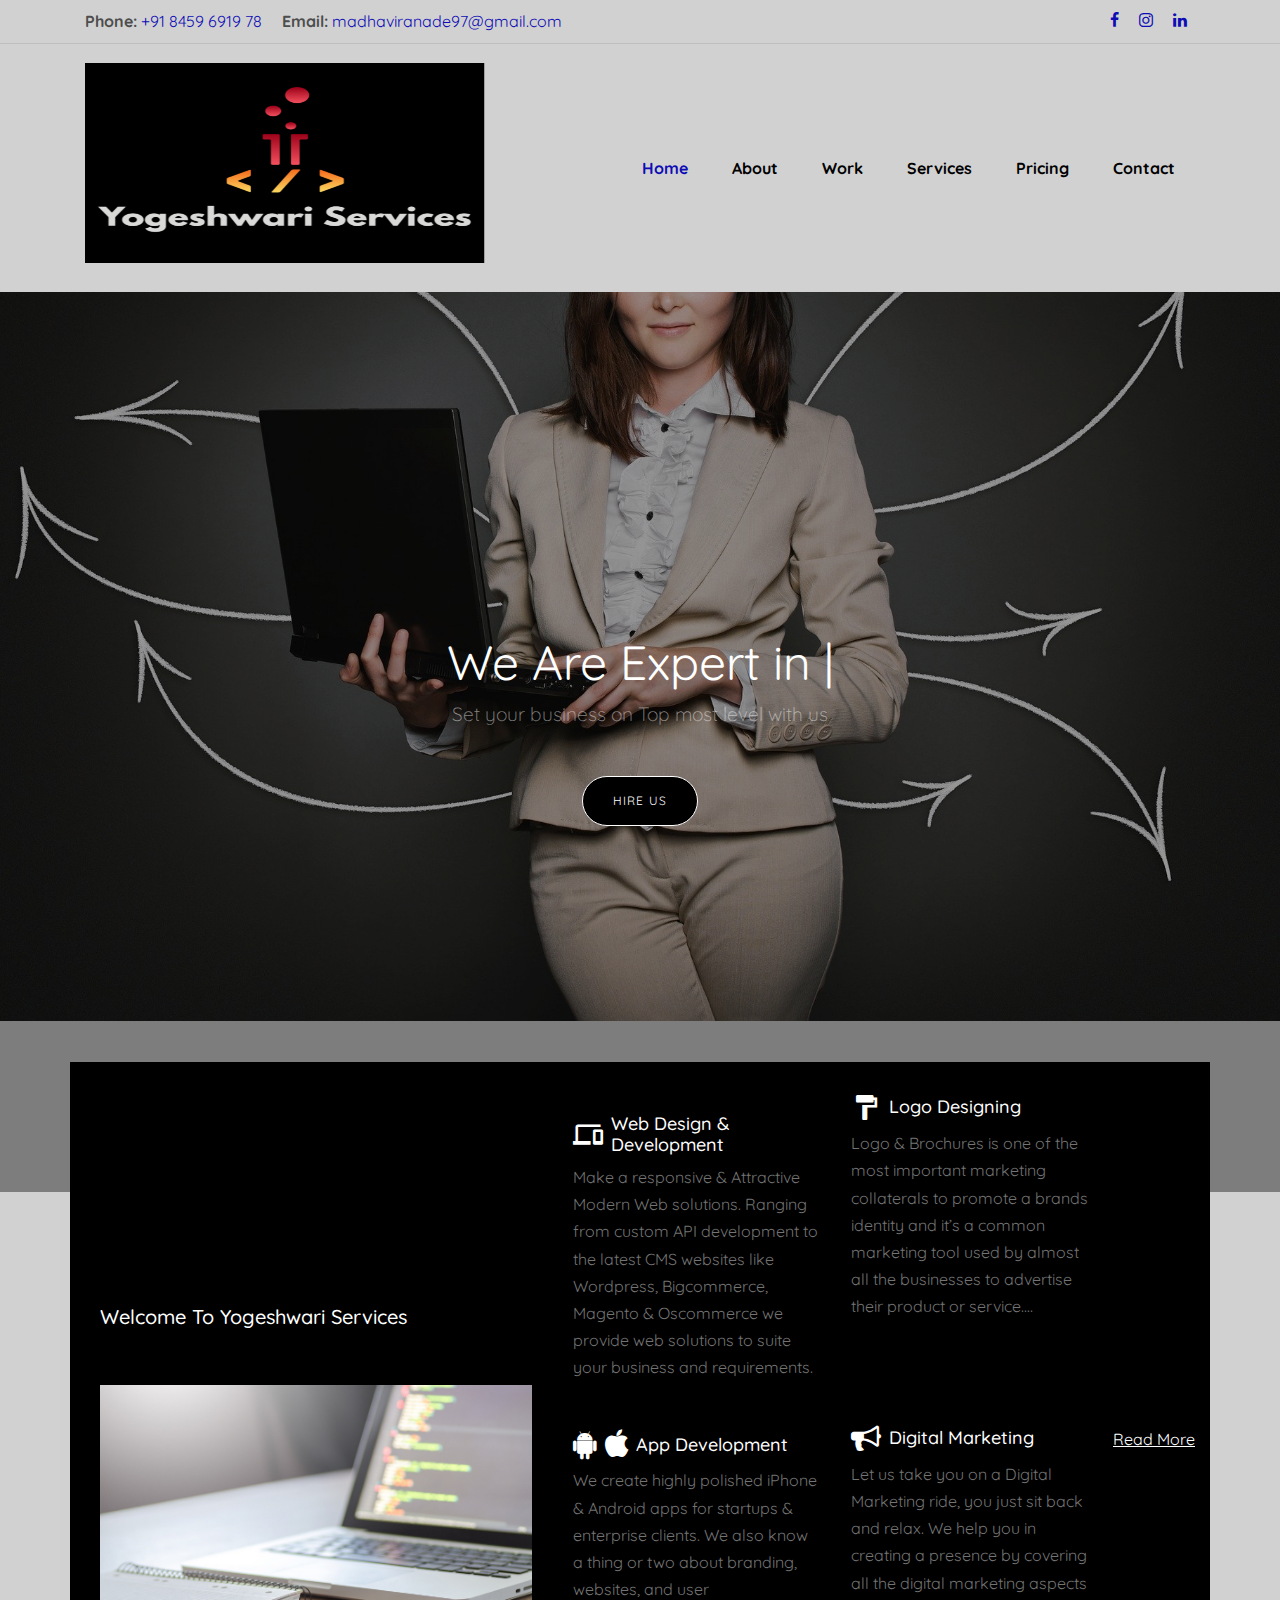
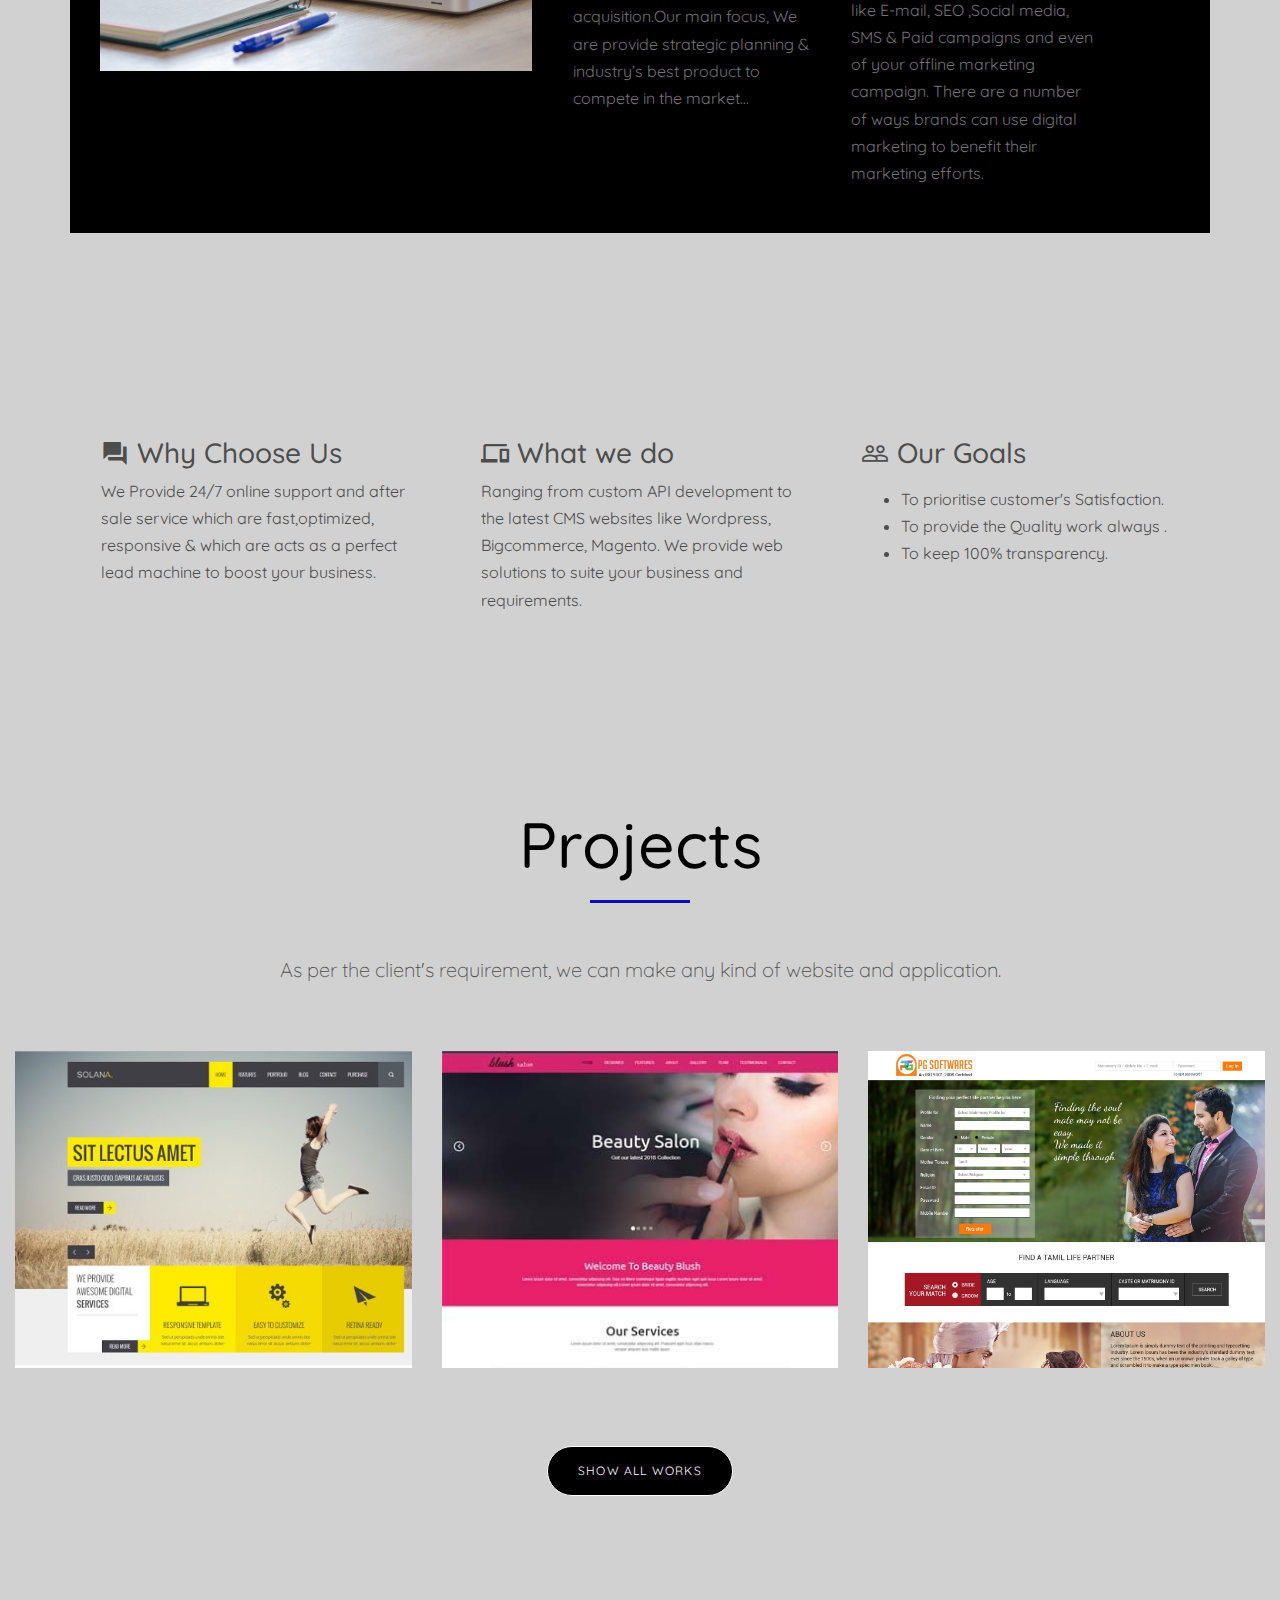
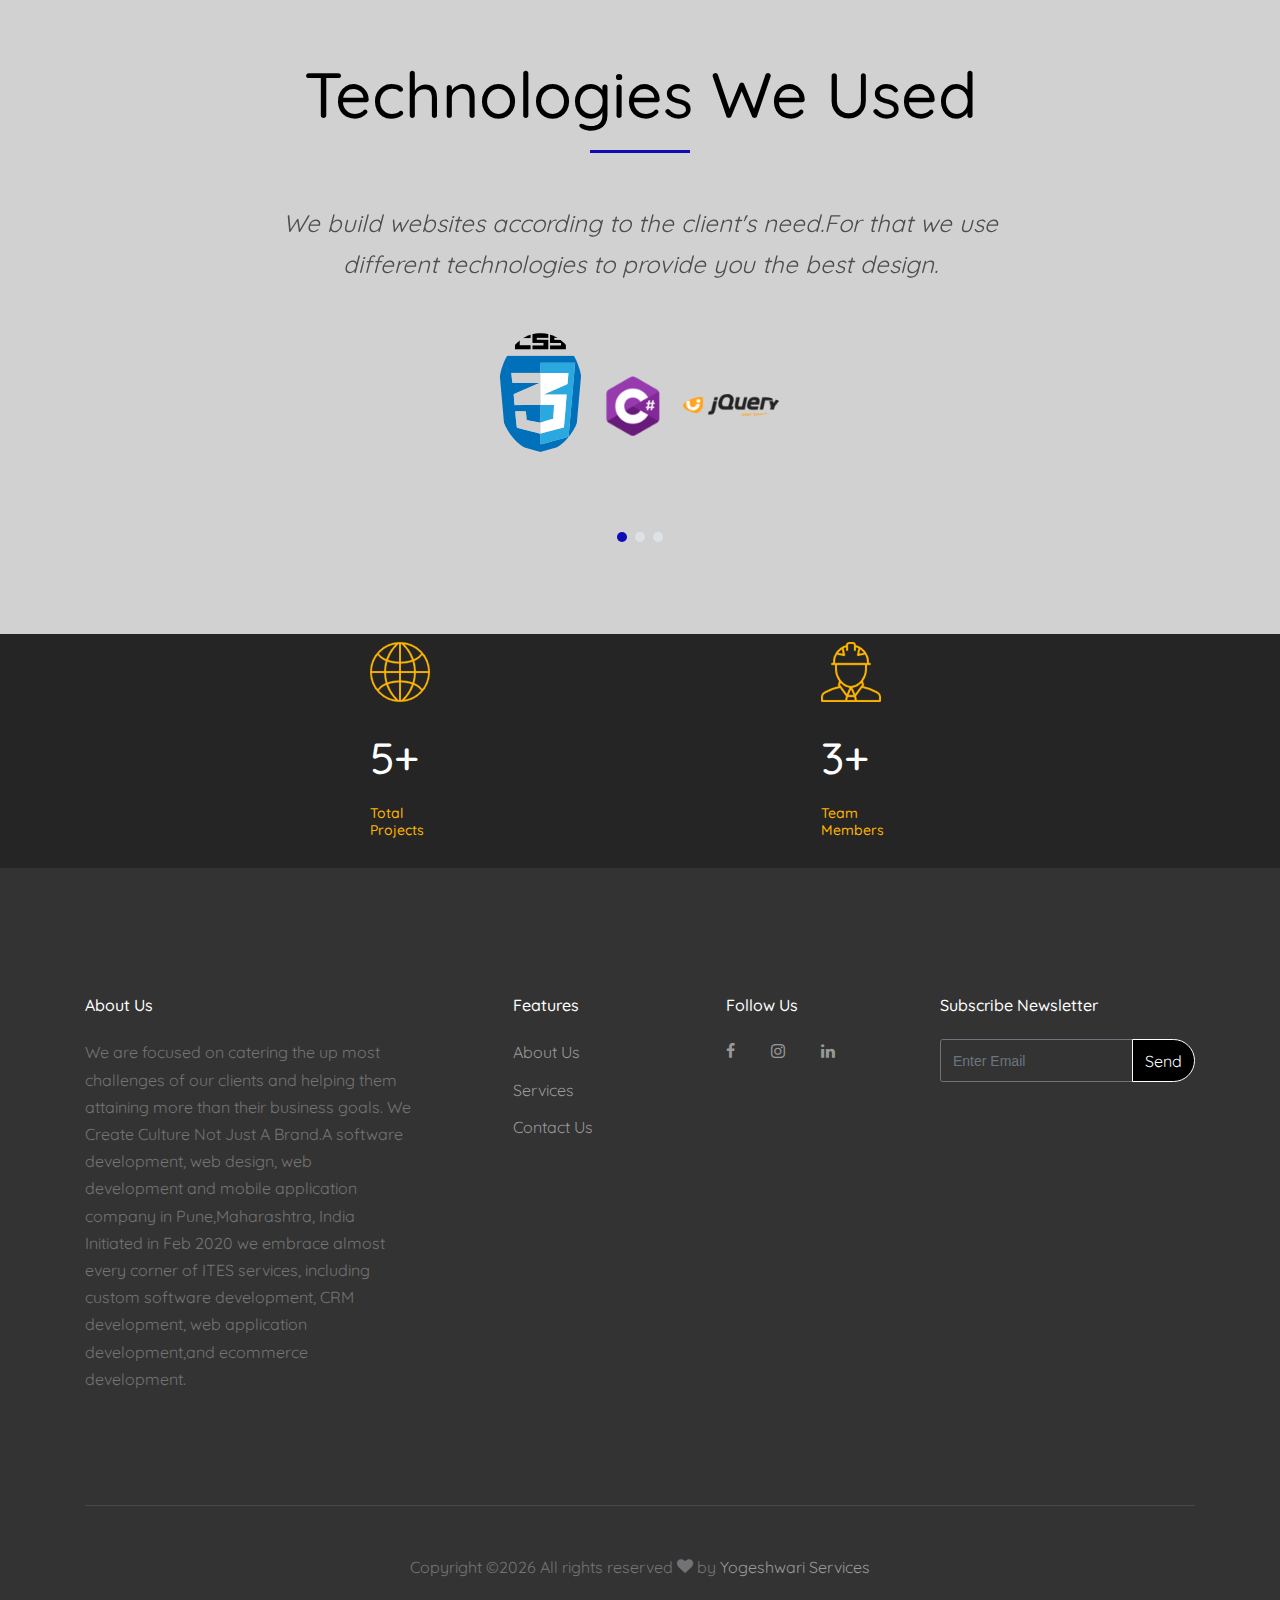
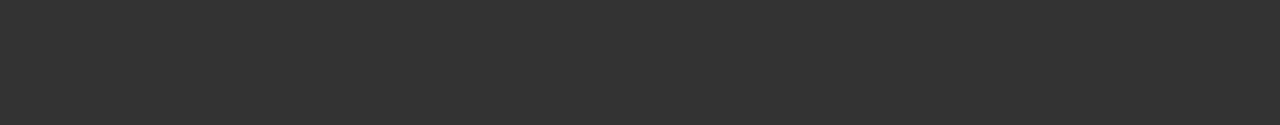
<file: index.html>
<!DOCTYPE html>
<html lang="en">
  <head>
    <title>Yogeshwari Services</title>
    <meta charset="utf-8">
    <meta name="viewport" content="width=device-width, initial-scale=1, shrink-to-fit=no">
    <link rel="icon" type="image/x-icon" href="my_logo.png">
    <link href="https://fonts.googleapis.com/css?family=Quicksand:300,400,500,700,900" rel="stylesheet">
    <link rel="stylesheet" href="fonts/icomoon/style.css">

    <link rel="stylesheet" href="css/bootstrap.min.css">
    <link rel="stylesheet" href="css/magnific-popup.css">
    <link rel="stylesheet" href="css/jquery-ui.css">
    <link rel="stylesheet" href="css/owl.carousel.min.css">
    <link rel="stylesheet" href="css/owl.theme.default.min.css">

    <link rel="stylesheet" href="css/bootstrap-datepicker.css">

    <link rel="stylesheet" href="fonts/flaticon/font/flaticon.css">

    <link rel="stylesheet" href="css/aos.css">

    <link rel="stylesheet" href="css/style.css">
    
  </head>
  <body>
  
  <div class="site-wrap">

    <div class="site-mobile-menu">
      <div class="site-mobile-menu-header">
        <div class="site-mobile-menu-close mt-3">
          <span class="icon-close2 js-menu-toggle"></span>
        </div>
      </div>
      <div class="site-mobile-menu-body"></div>
    </div>
   
    <div class="border-bottom top-bar py-2">
      <div class="container">
        <div class="row">
          <div class="col-md-6">
            <p class="mb-0">
              <span class="mr-3"><strong>Phone:</strong> <a href="tel://#">+91 8459 6919 78</a></span>
              <span><strong>Email:</strong> <a href="#">madhaviranade97@gmail.com</a></span>
            </p>
          </div>
          <div class="col-md-6">
            <ul class="social-media">
              <li><a href="https://www.facebook.com/madhavi.ranade.77" class="p-2"><span class="icon-facebook"></span></a></li>
              
              <li><a href="https://www.instagram.com/ranade_madhavi/" class="p-2"><span class="icon-instagram"></span></a></li>
              <li><a href="https://www.linkedin.com/in/madhavi-ranade-21b29618b/" class="p-2"><span class="icon-linkedin"></span></a></li>
            </ul>
          </div>
        </div>
      </div> 
    </div>
    <header class="site-navbar py-4 bg-white" role="banner">

      <div class="container">
        <div class="row align-items-center">
          
          <div class="col-11 col-xl-2">
            
            <h1 class="mb-0 site-logo"><a href="index.html" class="text-black h2 mb-0">
              <img src ="my_logo.png" height=200px width=400px></a></h1>
          </div>
          <div class="col-12 col-md-10 d-none d-xl-block">
            <nav class="site-navigation position-relative text-right" role="navigation">

              <ul class="site-menu js-clone-nav mr-auto d-none d-lg-block">
                
                  <li class="active"><a href="index.html"><b>Home</b></a></li>
                <li><a href="about.html"><b>About</b></a></li>

                <li><a href="work.html"><b>Work</b></a></li>
            
                 <li><a href="services.html"><b>Services</b></a></li> 
                  
              
              
                <li><a href="price.html"><b>Pricing</b></a></li>
                <li><a href="contact.html"><b>Contact</b></a></li>
                
                
              </ul>
            </nav>
          </div>


          <div class="d-inline-block d-xl-none ml-md-0 mr-auto py-3" style="position: relative; top: 3px;"><a href="#" class="site-menu-toggle js-menu-toggle text-black"><span class="icon-menu h3"></span></a></div>

          </div>

        </div>
      </div>
      
    </header>

  

    <div class="site-blocks-cover overlay" style="background-image: url(images/analytics-2697949_1920.jpg);" data-aos="fade" data-stellar-background-ratio="0.5">
      <div class="container">
        <div class="row align-items-center justify-content-center text-center">

          <div class="col-md-12" data-aos="fade-up" data-aos-delay="400">
                        
            <div class="row justify-content-center mb-4">
              <div class="col-md-8 text-center">
                <h1>We Are Expert in <span class="typed-words"></span></h1>
                <p class="lead mb-5">Set your business on Top most level with us</p>
                <div><a href="contact.html" class="btn btn-primary btn-md">Hire Us</a></div>
              </div>
            </div>

          </div>
        </div>
      </div>
    </div>  


    <section class="section ft-feature-1">
      <div class="container">
        <div class="row align-items-stretch">
          <div class="col-12 bg-black w-100 ft-feature-1-content">
            <div class="row align-items-center">
              <div class="col-lg-5">
                <div class="h-100">
                  <div class="mb-5 d-flex align-items-center">
                  
                    <h2>Welcome To Yogeshwari Services </h2>
                  </div>
                  <img src="images/business-2717066_1920.jpg" alt="Image" class="img-feature img-fluid">
                </div>
              </div>
              <div class="col-lg-3 ml-auto">
                <div class="mb-5">
                  <h3 class="d-flex align-items-center"><span class="icon icon-phonelink mr-2"></span><span>Web Design & Development</span></h3>
                  <p>Make a responsive & Attractive Modern Web solutions. Ranging from custom API development to the latest CMS websites like Wordpress, Bigcommerce, Magento & Oscommerce 
                    we provide web solutions to suite your business and requirements.</p>
                  
                </div>

                <div>
                  <h3 class="d-flex align-items-center"><span class="icon icon-android mr-2"></span>
                    <span class="icon icon-apple mr-2"></span><span>App Development</span></h3>
                  <p>We create highly polished iPhone & Android apps for startups & enterprise clients. We also know a thing or two about branding, websites, and user acquisition.Our main focus, 
                    We are provide strategic planning & industry’s best product to compete in the market...</p>
                 
                </div>
<br><br>
              </div>
              <div class="col-lg-3">
                <div class="mb-5">
                  <h3 class="d-flex align-items-center"><span class="icon icon-format_paint mr-2"></span><span>Logo Designing</span></h3>
                  <p>Logo & Brochures is one of the most important marketing collaterals to promote a brands identity and it’s a common marketing tool used by almost all the businesses 
                    to advertise their product or service.…</p>
                  
                </div>
<br><br>
                <div>
                  <h3 class="d-flex align-items-center"><span class="icon icon-bullhorn mr-2"></span><span>Digital Marketing</span></h3>
                  <p>Let us take you on a Digital Marketing ride, you just sit back and relax. We help you in creating a presence by covering all the digital marketing aspects like E-mail, SEO ,Social media, SMS & Paid campaigns and even of your offline marketing campaign. There are a 
                    number of ways brands can use digital marketing to benefit their marketing efforts.</p>
                  
                </div>
               
              </div>
              <p><a href="services.html">Read More</a></p>

            </div>
          </div>
        </div>
      </div>
      
    </section>


    <section class="site-section">
      <div class="container">
        <div class="row">
          <div class="col-md-6 col-lg-4">
            <div class="p-3 box-with-humber">
              <div class="number-behind"></div>
              <br>
              <h3 class="d-flex align-items-center"><span class="icon icon-question_answer mr-2"></span>
                <span>Why Choose Us</span></h3>

              <p>We Provide 24/7 online support and after sale service which are fast,optimized, responsive & 
                which are acts as a perfect lead machine to boost your business.
              </p>
            </div>
          </div>

          <div class="col-md-6 col-lg-4">
            <div class="p-3 box-with-humber">
              <div class="number-behind"></div>
              <br>
              <h3 class="d-flex align-items-center"><span class="icon icon-phonelink mr-2"></span>
                <span>What we do</span></h3>
              
              <p>
                Ranging from custom API development to the latest CMS websites like Wordpress, Bigcommerce,
                Magento. We provide web solutions to suite your business and requirements.
              </p>
            </div>
          </div>

          <div class="col-md-6 col-lg-4">
            <div class="p-3 box-with-humber">
              <div class="number-behind">   </div>
              <br>
              <h3 class="d-flex align-items-center"><span class="icon icon-people_outline mr-2"></span>
                <span>Our Goals</span></h3>
              
              
              <p>
                <ul>
                  <li>To prioritise customer's Satisfaction.</li>
                  <li>To provide the Quality work always .</li>
                  <li>To keep 100% transparency.</li>
                </ul>
              </p>
            </div>
          </div>
        </div>
      </div>
    </section>

    <section class="site-section">
      <div class="container">
        <div class="row mb-5 justify-content-center">
          <div class="col-md-8 text-center">
            <h2 class="text-black h1 site-section-heading text-center">Projects</h2>
            <p class="lead">As per the client's requirement, we can make any kind of website and application.</p>
          </div>
        </div>
      </div>
      <div class="container-fluid">
        <div class="row">
          <div class="col-md-6 col-lg-4">
            <a href="#" class="media-1">
              <img src="images/1111.jpg" alt="Image" class="img-fluid">
              <div class="media-1-content">
                <h2>Portfolio </h2>
               
              </div>
            </a>
          </div>
          <div class="col-md-6 col-lg-4">
            <a href="#" class="media-1">
              <img src="images/3333.jpg" alt="Image" class="img-fluid">
              <div class="media-1-content">
                <h2>Beuty Salon</h2>
               
              </div>
            </a>
          </div>
          <div class="col-md-6 col-lg-4">
            <a href="#" class="media-1">
              <img src="images/1010.jpg" alt="Image" class="img-fluid">
              <div class="media-1-content">
                <h2>Matrimonial Website</h2>
               
              </div>
            </a>
          </div>

          <div class="col-12 text-center mt-5">
            <a href="work.html" class="btn btn-primary btn-md">Show All Works</a>
          </div>

          
        </div>
      </div>
    </section>


    <section class="site-section testimonial-wrap">
      <div class="container">
        <div class="row justify-content-center">
          <div class="col-md-8 text-center">
            <h2 class="text-black h1 site-section-heading text-center">Technologies We Used</h2>
          </div>
        </div>
      </div>
      <div class="slide-one-item home-slider owl-carousel">
          <div>
            <div class="testimonial">
              
              <blockquote class="mb-5">
                <p>We build websites according to the client's need.For that we use different technologies to provide you the best design.</p>
              </blockquote>

              <figure class="mb-4 d-flex align-items-center justify-content-center">
                <div><img src="images/L1.png" alt="Image" class="w-80 img-fluid mb-3"><br></div>
                
                <div><img src="images/L2.png" alt="Image" class="w-80 img-fluid mb-3"></div>
                <div><img src="images/L3.png" alt="Image" class="w-80 img-fluid mb-3"></div>
              </figure>
            </div>
          </div>
          <div>
            <div class="testimonial">

              <blockquote class="mb-5">
                <p>We build websites according to the client's need.For that we use different technologies to provide you the best design.</p>
              </blockquote>
              <figure class="mb-4 d-flex align-items-center justify-content-center">
                <div><img src="images/L5.jpg" alt="Image" class="w-75 img-fluid mb-2"></div>
                <div><img src="images/L6.jpg" alt="Image" class="w-75 img-fluid mb-2"></div>
                <div><img src="images/L7.jpg" alt="Image" class="w-75 img-fluid mb-2"></div>
              </figure>
              
            </div>
          </div>

          <div>
            <div class="testimonial">

              <blockquote class="mb-5">
                <p>We build websites according to the client's need.For that we use different technologies to provide you the best design.</p>
              </blockquote>
              <figure class="mb-4 d-flex align-items-center justify-content-center">
                <div><img src="images/L8.jpg" alt="Image" class="w-75 img-fluid mb-2"></div>
                <div><img src="images/L11.jpg" alt="Image" class="w-50 img-fluid mb-2"></div>
                <div><img src="images/L10.jpg" alt="Image" class="w-75 img-fluid mb-2"></div>
              </figure>

              
            </div>
          </div>

          

        </div>
    </section>

    <section id="facts" class="facts-area dark-bg">
			<div class="container">
				<div class="row" >
					<div class="facts-wrapper">
						<div class="col-sm-3 ts-facts">
							<div class="ts-facts-img">
								<img src="fact4.png" alt="" />
							</div>
							<div class="ts-facts-content">
								<h2 class="ts-facts-num"><span class="counterUp" data-count="1789">5+</span></h2>
								<h3 class="ts-facts-title">Total Projects</h3>
              </div>
            </div>
            </div><!-- Col end -->
            <div class="col-sm-3 ts-facts">
							<div class="ts-facts-img">
								<img src="fact2.png" alt="" />
							</div>
							<div class="ts-facts-content">
								<h2 class="ts-facts-num"><span class="counterUp" data-count="1789">3+</span></h2>
								<h3 class="ts-facts-title">Team Members</h3>
              </div>
            </div>
            </div><!-- Col end -->
           
					
						

					</div> <!-- Facts end -->
				</div>
				<!--/ Content row end -->
			</div>
			<!--/ Container end -->
		</section><!-- Facts end -->
   
    
    <footer class="site-footer">
      <div class="container">
        <div class="row">
          <div class="col-md-9">
            <div class="row">
              <div class="col-md-5">
                <h2 class="footer-heading mb-4">About Us</h2>
                <p>We are focused on catering the up most challenges of our clients and helping them attaining more than their business goals.
                  We Create Culture Not Just A Brand.A software development, web design, web development and mobile application company in Pune,Maharashtra, India Initiated in Feb 2020
                  we embrace almost every corner of ITES services, including custom software development, CRM development, web application development,and ecommerce development. 
                </p>
              </div>
              <div class="col-md-3 ml-auto">
                <h2 class="footer-heading mb-4">Features</h2>
                <ul class="list-unstyled">
                  <li><a href="#">About Us</a></li>
                  <li><a href="#">Services</a></li>
                  <li><a href="#">Contact Us</a></li>
                </ul>
              </div>
              <div class="col-md-3">
                <h2 class="footer-heading mb-4">Follow Us</h2>
                <a href="https://www.facebook.com/madhavi.ranade.77" class="pl-0 pr-3"><span class="icon-facebook"></span></a>
              
                <a href="https://www.instagram.com/ranade_madhavi/" class="pl-3 pr-3"><span class="icon-instagram"></span></a>
                <a href="https://www.linkedin.com/in/madhavi-ranade-21b29618b/" class="pl-3 pr-3"><span class="icon-linkedin"></span></a>
              </div>
            </div>
          </div>
          <div class="col-md-3">
            <h2 class="footer-heading mb-4">Subscribe Newsletter</h2>
            <form action="#" method="post">
              <div class="input-group mb-3">
                <input type="text" class="form-control border-secondary text-white bg-transparent" placeholder="Enter Email" aria-label="Enter Email" aria-describedby="button-addon2">
                <div class="input-group-append">
                  <button class="btn btn-primary text-white" type="button" id="button-addon2">Send</button>
                </div>
              </div>
            </form>
          </div>
        </div>
        <div class="row pt-5 mt-5 text-center">
          <div class="col-md-12">
            <div class="border-top pt-5">
            <p>
            <!-- Link back to Colorlib can't be removed. Template is licensed under CC BY 3.0. -->
            Copyright &copy;<script>document.write(new Date().getFullYear());</script> All rights reserved  <i class="icon-heart" aria-hidden="true"></i> by <a href="https://colorlib.com" target="_blank" >Yogeshwari Services</a>
            <!-- Link back to Colorlib can't be removed. Template is licensed under CC BY 3.0. -->
            </p>
            </div>
          </div>
          
        </div>
      </div>
    </footer>
  </div>

  <script src="js/jquery-3.3.1.min.js"></script>
  <script src="js/jquery-migrate-3.0.1.min.js"></script>
  <script src="js/jquery-ui.js"></script>
  <script src="js/popper.min.js"></script>
  <script src="js/bootstrap.min.js"></script>
  <script src="js/owl.carousel.min.js"></script>
  <script src="js/jquery.stellar.min.js"></script>
  <script src="js/jquery.countdown.min.js"></script>
  <script src="js/jquery.magnific-popup.min.js"></script>
  <script src="js/bootstrap-datepicker.min.js"></script>
  <script src="js/aos.js"></script>

  <script src="js/typed.js"></script>
            <script>
            var typed = new Typed('.typed-words', {
            strings: ["Web Developement"," Web design"," Mobile Apps"],
            typeSpeed: 80,
            backSpeed: 80,
            backDelay: 4000,
            startDelay: 1000,
            loop: true,
            showCursor: true
            });
            </script>

  <script src="js/main.js"></script>
    
  </body>
</html>
</file>
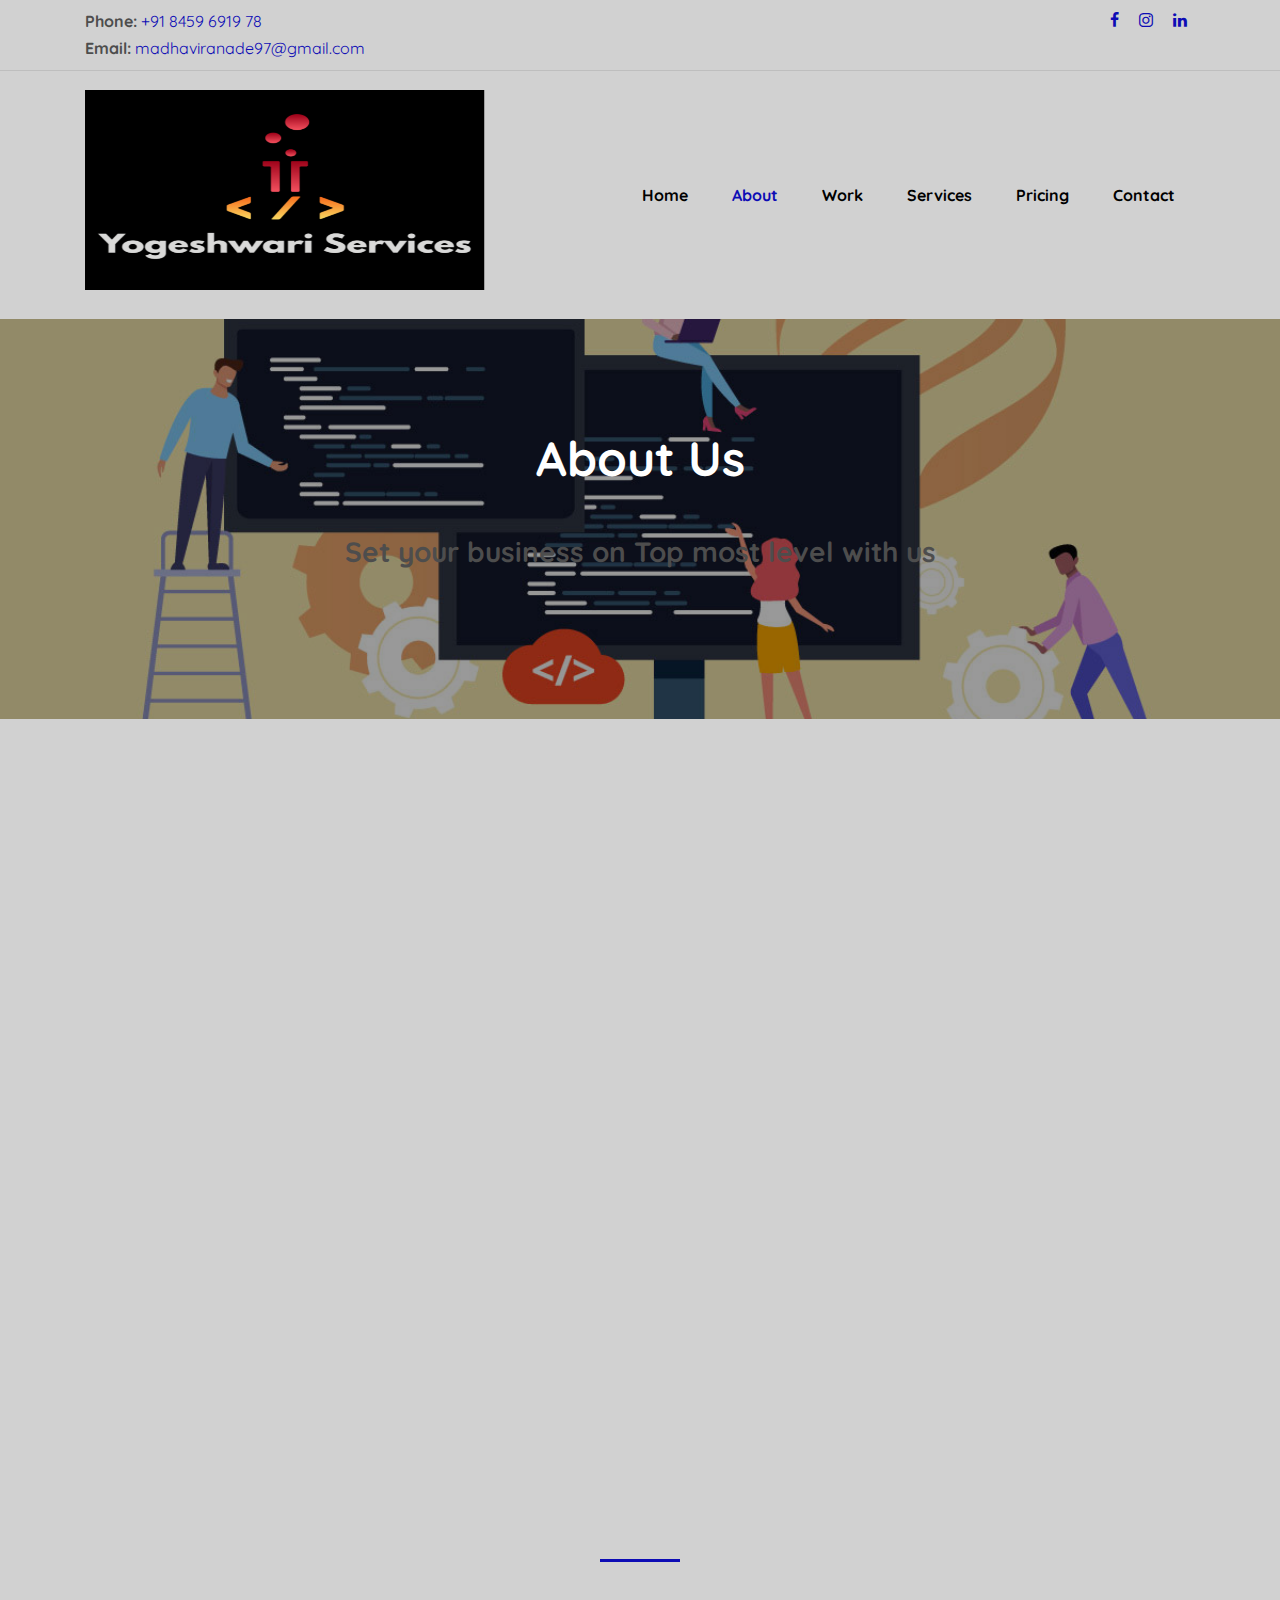
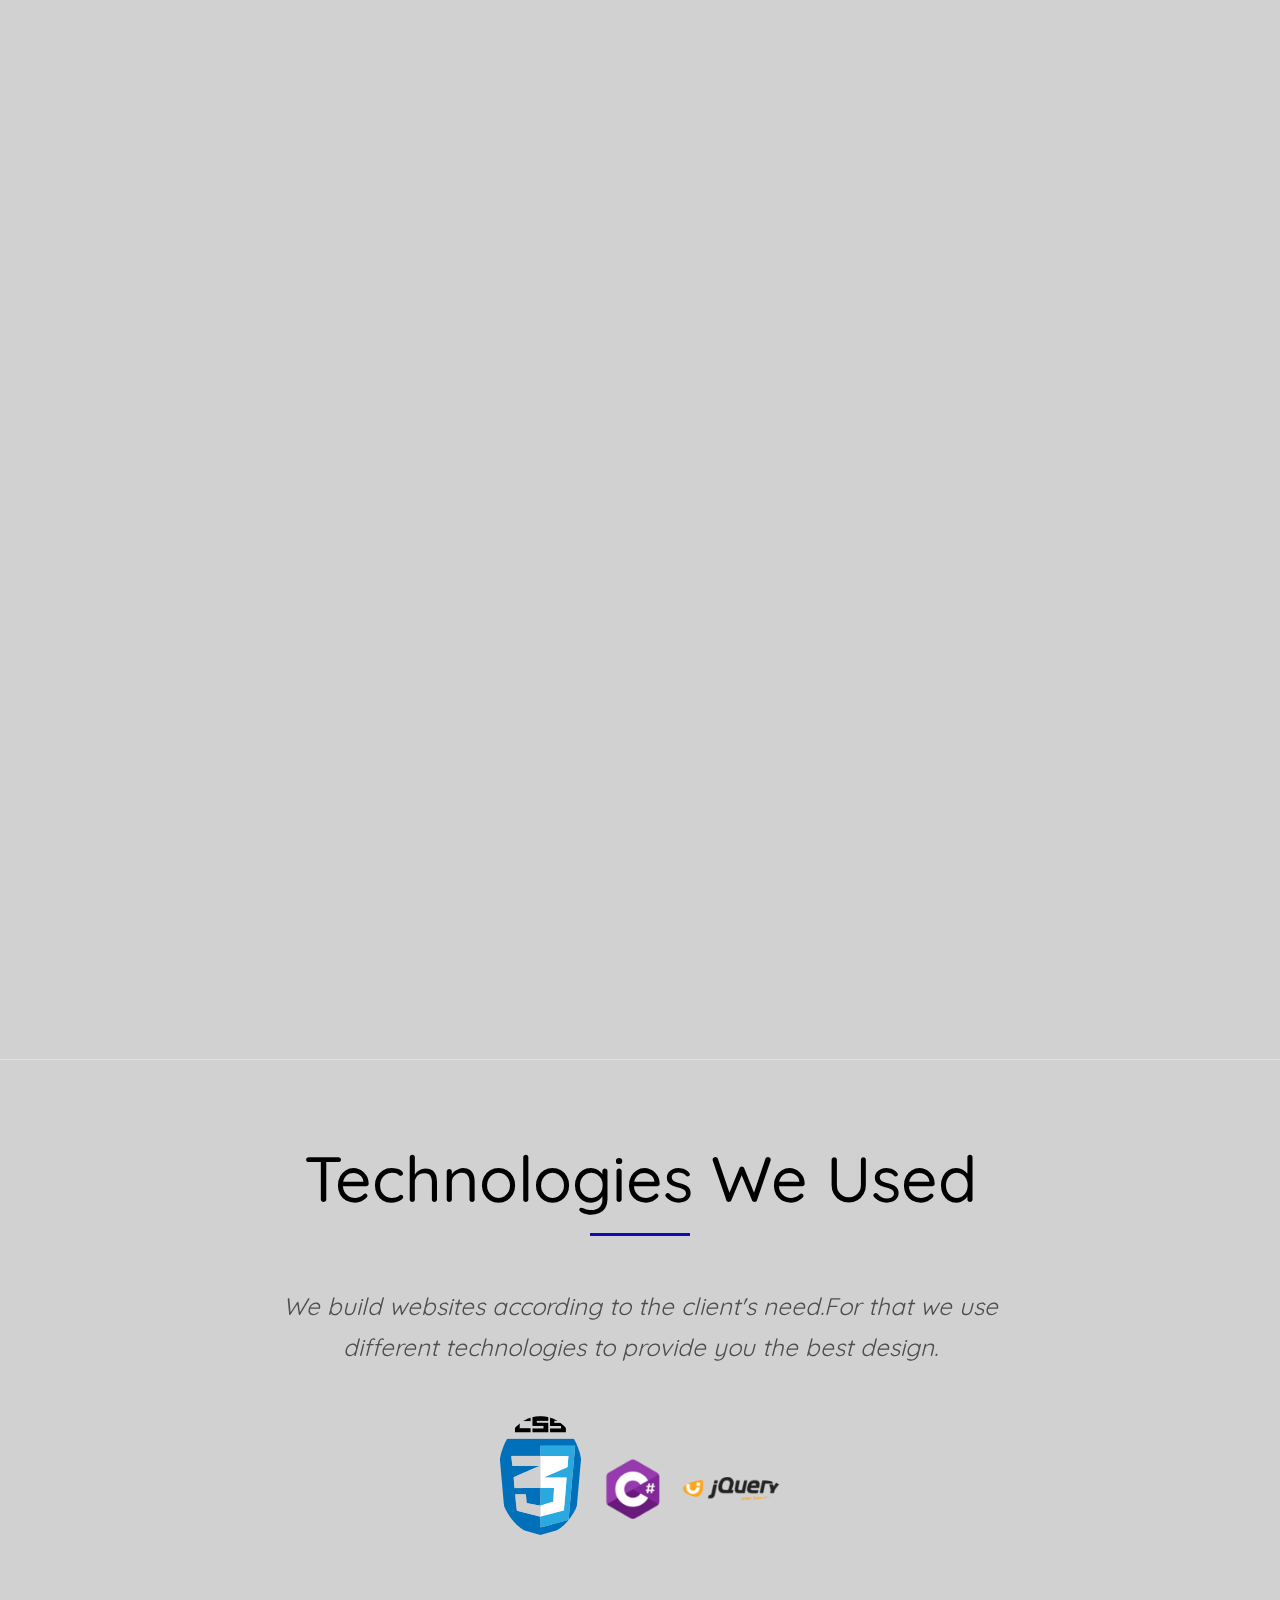
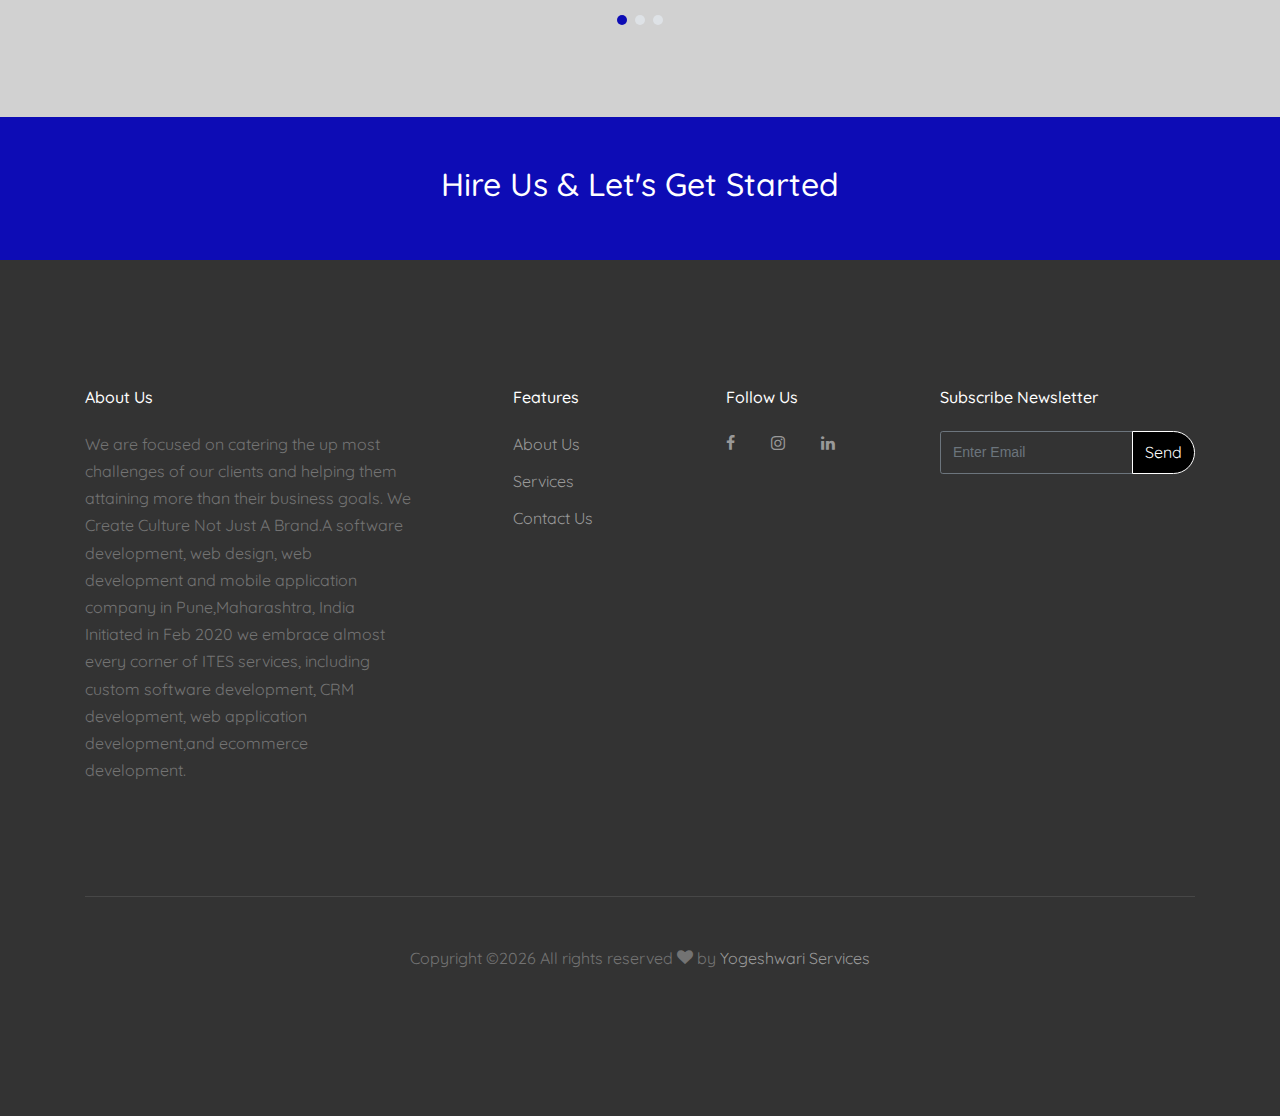
<file: about.html>
<!DOCTYPE html>
<html lang="en">
  <head>
    <title>Yogeshwari Services</title>
    <meta charset="utf-8">
    <meta name="viewport" content="width=device-width, initial-scale=1, shrink-to-fit=no">
    <link rel="icon" type="image/x-icon" href="my_logo.png">

    <link href="https://fonts.googleapis.com/css?family=Quicksand:300,400,500,700,900" rel="stylesheet">
    <link rel="stylesheet" href="fonts/icomoon/style.css">
    
    <link rel="stylesheet" href="css/bootstrap.min.css">
    <link rel="stylesheet" href="css/magnific-popup.css">
    <link rel="stylesheet" href="css/jquery-ui.css">
    <link rel="stylesheet" href="css/owl.carousel.min.css">
    <link rel="stylesheet" href="css/owl.theme.default.min.css">

    <link rel="stylesheet" href="css/bootstrap-datepicker.css">

    <link rel="stylesheet" href="fonts/flaticon/font/flaticon.css">

    <link rel="stylesheet" href="css/aos.css">

    <link rel="stylesheet" href="css/style.css">
    
  </head>
  <body>
  
  <div class="site-wrap">

    <div class="site-mobile-menu">
      <div class="site-mobile-menu-header">
        <div class="site-mobile-menu-close mt-3">
          <span class="icon-close2 js-menu-toggle"></span>
        </div>
      </div>
      <div class="site-mobile-menu-body"></div>
    </div>
   
    <div class="border-bottom top-bar py-2">
      <div class="container">
        <div class="row">
          <div class="col-md-6">
            <p class="mb-0">
              <span class="mr-3"><strong>Phone:</strong> <a href="tel://#">+91 8459 6919 78</a></span>
              <br><span><strong>Email:</strong> <a href="#">madhaviranade97@gmail.com</a></span>
            </p>
          </div>
          <div class="col-md-6">
            <ul class="social-media">
              <li><a href="https://www.facebook.com/madhavi.ranade.77" class="p-2"><span class="icon-facebook"></span></a></li>
              
              <li><a href="https://www.instagram.com/ranade_madhavi/" class="p-2"><span class="icon-instagram"></span></a></li>
              <li><a href="https://www.linkedin.com/in/madhavi-ranade-21b29618b/" class="p-2"><span class="icon-linkedin"></span></a></li>
            </ul>
          </div>
        </div>
      </div> 
    </div>
    <header class="site-navbar py-4 bg-white" role="banner">

      <div class="container">
        <div class="row align-items-center">
          
          <div class="col-11 col-xl-2">
            <h1 class="mb-0 site-logo"><a href="index.html" class="text-black h2 mb-0"><img src ="my_logo.png" height=200px width=400px></a></h1>
          </div>
          <div class="col-12 col-md-10 d-none d-xl-block">
            <nav class="site-navigation position-relative text-right" role="navigation">

              <ul class="site-menu js-clone-nav mr-auto d-none d-lg-block">
                <li ><a href="index.html"><b>Home</b></a></li>
                <li class="active"><a href="about.html"><b>About</b></a></li>

                <li><a href="work.html"><b>Work</b></a></li>
            
                 <li><a href="services.html"><b>Services</b></a></li> 
                  
              
              
                <li><a href="price.html"><b>Pricing</b></a></li>
                <li><a href="contact.html"><b>Contact</b></a></li>
              </ul>
            </nav>
          </div>


          <div class="d-inline-block d-xl-none ml-md-0 mr-auto py-3" style="position: relative; top: 3px;"><a href="#" class="site-menu-toggle js-menu-toggle text-black"><span class="icon-menu h3"></span></a></div>

          </div>

        </div>
      </div>
      
    </header>

  

    <div class="site-blocks-cover inner-page-cover overlay" style="background-image: url(images/456.jpg);" data-aos="fade" data-stellar-background-ratio="0.5">
      <div class="container">
        <div class="row align-items-center justify-content-center text-center">

          <div class="col-md-12" data-aos="fade-up" data-aos-delay="400">
                        
            <div class="row justify-content-center mb-4">
              <div class="col-md-8 text-center">
                <h1 color="black"><b>About Us</b></h1>
                <p class="lead mb-5" ><b><h3>Set your business on Top most level with us</h3></b></p>
              </div>
            </div>

          </div>
        </div>
      </div>
    </div>  


    
    <div class="site-section">
      <div class="container">
        <div class="row mb-5">
          
          <div class="col-md-5 ml-auto mb-5 order-md-2" data-aos="fade">
            <img src="images/hero_1.jpg" alt="Image" class="img-fluid rounded">
          </div>
          <div class="col-md-6 order-md-1" data-aos="fade">

            <div class="row">

              <div class="col-12 mb-4">
                <div class="text-left pb-1 border-primary mb-4">
                  <h2 class="text-primary">Our Specialties</h2>
                </div>
              </div>
              <div class="col-md-12 mb-md-5 mb-0 col-lg-6">
                <div class="unit-4">
                  <div class="unit-4-icon mr-4 mb-3"><span class="text-secondary icon-phonelink"></span></div>
                  <div>
                    <h3>Web Design & Development</h3>
                    <p>Make a responsive & Attractive Modern Web solutions. Ranging from custom API development to the latest CMS websites like Wordpress, Bigcommerce, Magento & Oscommerce 
                      we provide web solutions to suite your business and requirements.</p>
                    
                  </div>
         </div>
              </div>
              <div class="col-md-12 mb-md-5 mb-0 col-lg-6">
                <div class="unit-4">
                  <div class="unit-4-icon mr-4 mb-3"><span class="text-secondary icon-extension"></span></div>
                  <div>
                    <h3>App Development</h3>
                    <p>We create highly polished iPhone & Android apps for startups & enterprise clients. We also know a thing or two about branding, websites, and user acquisition.Our main focus, 
                      We are provide strategic planning & industry’s best product to compete in the market...</p>
                    
                  </div>
                </div>
              </div>
            </div>
          </div>
          
        </div>
      </div>
    </div>
  
    
    <div class="site-section border-bottom">
      <div class="container">
        <div class="row justify-content-center mb-5">
          <div class="col-md-7 text-center border-primary">
            <h2 class="font-weight-light text-primary" data-aos="fade">Our Team</h2>
          </div>
        </div>
        <div class="row">
          <div class="col-md-6 col-lg-4 mb-5 mb-lg-0" data-aos="fade" data-aos-delay="100">
            <div class="person">
              <img src="images/IMG-20200516-WA0000.jpg" alt="Image" class="img-fluid rounded-circle w-50 mb-5">
              <h3>Ms. Ranade Madhavi</h3>
              <p class="position text-unmuted">Founder</p>
              <p class="mb-4">I'm engineering graduate from Pune University. Currently I'm working with one reputed company in Pune but along with that We've started our Company.

              </p>
             
            </div>
          </div>
         
          <div class="col-md-6 col-lg-4 mb-5 mb-lg-0" data-aos="fade" data-aos-delay="100">
            <div class="person">
              <img src="images/IMG-20200511-WA0006.jpg" alt="Image" class="img-fluid rounded-circle w-50 mb-5">
              <h3>Ms. Mrunmayee Mahajan</h3>
              <p class="position text-unmuted">Web designer</p>
              <p class="mb-4">I'm pursuing graduation from Pune University along with that I've completed web designing courses, So I'm also team member of this.</p>
              
            </div>
          </div>
        
          <div class="col-md-6 col-lg-4 mb-5 mb-lg-0" data-aos="fade" data-aos-delay="200">
            <div class="person">
              <img src="images/IMG-20200511-WA0004.jpg" alt="Image" class="img-fluid rounded-circle w-50 mb-5">
              <h3>Mr. Bhagesh Chillal</h3>
              <p class="position text-unmuted">Project Head</p>
              <p class="mb-4">As I'm project head It's my responsibility To help create these solutions for a variety of clients, our authorities are armed with the 
                most advanced software and knowledge.</p>
             
            </div>
          </div>
          <div class="col-md-6 col-lg-4 mb-5 mb-lg-0" data-aos="fade" data-aos-delay="300">
            <div class="person">
              <img src="images/IMG-20200511-WA0013.jpg" alt="Image" class="img-fluid rounded-circle w-50 mb-5">
              <h3>Mr. Rahul Godse</h3>
              <p class="position text-unmuted">Digital Marketing and Development</p>
              <p class="mb-4">We help you in creating a presence by covering all the digital marketing
                 aspects 
                like E-mail, SEO ,Social media, SMS & Paid campaigns and even of your offline marketing 
                campaign. There are a 
                number of ways brands can use digital marketing to benefit their marketing efforts.</p>
             
            </div>
          </div>
        </div>
      </div>
    </div>
    


    <section class="site-section testimonial-wrap">
      <div class="container">
        <div class="row justify-content-center">
          <div class="col-md-8 text-center">
            <h2 class="text-black h1 site-section-heading text-center">Technologies We Used</h2>
          </div>
        </div>
      </div>
      <div class="slide-one-item home-slider owl-carousel">
          <div>
            <div class="testimonial">
              
              <blockquote class="mb-5">
                <p>We build websites according to the client's need.For that we use different technologies to provide you the best design.</p>
              </blockquote>

              <figure class="mb-4 d-flex align-items-center justify-content-center">
                <div><img src="images/L1.png" alt="Image" class="w-80 img-fluid mb-3"><br></div>
                
                <div><img src="images/L2.png" alt="Image" class="w-80 img-fluid mb-3"></div>
                <div><img src="images/L3.png" alt="Image" class="w-80 img-fluid mb-3"></div>
              </figure>
            </div>
          </div>
          <div>
            <div class="testimonial">

              <blockquote class="mb-5">
                <p>We build websites according to the client's need.For that we use different technologies to provide you the best design.</p>
              </blockquote>
              <figure class="mb-4 d-flex align-items-center justify-content-center">
                <div><img src="images/L5.jpg" alt="Image" class="w-75 img-fluid mb-2"></div>
                <div><img src="images/L6.jpg" alt="Image" class="w-75 img-fluid mb-2"></div>
                <div><img src="images/L7.jpg" alt="Image" class="w-75 img-fluid mb-2"></div>
              </figure>
              
            </div>
          </div>

          <div>
            <div class="testimonial">

              <blockquote class="mb-5">
                <p>We build websites according to the client's need.For that we use different technologies to provide you the best design.</p>
              </blockquote>
              <figure class="mb-4 d-flex align-items-center justify-content-center">
                <div><img src="images/L8.jpg" alt="Image" class="w-75 img-fluid mb-2"></div>
                <div><img src="images/L11.jpg" alt="Image" class="w-50 img-fluid mb-2"></div>
                <div><img src="images/L10.jpg" alt="Image" class="w-75 img-fluid mb-2"></div>
              </figure>

              
            </div>
          </div>

          

        </div>
    </section>
    
    <a href="#" class="bg-primary py-5 d-block">
      <div class="container">
        <div class="row justify-content-center">
          <div class="col-md10"><h2 class="text-white">Hire Us &amp; Let's Get Started</h2></div>
        </div>
      </div>  
    </a>

    <footer class="site-footer">
      <div class="container">
        <div class="row">
          <div class="col-md-9">
            <div class="row">
              <div class="col-md-5">
                <h2 class="footer-heading mb-4">About Us</h2>
                <p>We are focused on catering the up most challenges of our clients and helping them attaining more than their business goals.
                  We Create Culture Not Just A Brand.A software development, web design, web development and mobile application company in Pune,Maharashtra, India Initiated in Feb 2020
                  we embrace almost every corner of ITES services, including custom software development, CRM development, web application development,and ecommerce development. 
                </p>
              </div>
              <div class="col-md-3 ml-auto">
                <h2 class="footer-heading mb-4">Features</h2>
                <ul class="list-unstyled">
                  <li><a href="#">About Us</a></li>
                  <li><a href="#">Services</a></li>
              
                  <li><a href="#">Contact Us</a></li>
                </ul>
              </div>
              <div class="col-md-3">
                <h2 class="footer-heading mb-4">Follow Us</h2>
                <a href="https://www.facebook.com/madhavi.ranade.77" class="pl-0 pr-3"><span class="icon-facebook"></span></a>
               
                <a href="https://www.instagram.com/ranade_madhavi/" class="pl-3 pr-3"><span class="icon-instagram"></span></a>
                <a href="https://www.linkedin.com/in/madhavi-ranade-21b29618b/" class="pl-3 pr-3"><span class="icon-linkedin"></span></a>
              </div>
            </div>
          </div>
          <div class="col-md-3">
            <h2 class="footer-heading mb-4">Subscribe Newsletter</h2>
            <form action="#" method="post">
              <div class="input-group mb-3">
                <input type="text" class="form-control border-secondary text-white bg-transparent" placeholder="Enter Email" aria-label="Enter Email" aria-describedby="button-addon2">
                <div class="input-group-append">
                  <button class="btn btn-primary text-white" type="button" id="button-addon2">Send</button>
                </div>
              </div>
            </form>
          </div>
        </div>
        <div class="row pt-5 mt-5 text-center">
          <div class="col-md-12">
            <div class="border-top pt-5">
            <p>
            <!-- Link back to Colorlib can't be removed. Template is licensed under CC BY 3.0. -->
            Copyright &copy;<script>document.write(new Date().getFullYear());</script> All rights reserved  <i class="icon-heart" aria-hidden="true"></i> by <a href="https://colorlib.com" target="_blank" >Yogeshwari Services</a>
            <!-- Link back to Colorlib can't be removed. Template is licensed under CC BY 3.0. -->
            </p>
            </div>
          </div>
          
        </div>
      </div>
    </footer>
  </div>

  <script src="js/jquery-3.3.1.min.js"></script>
  <script src="js/jquery-migrate-3.0.1.min.js"></script>
  <script src="js/jquery-ui.js"></script>
  <script src="js/popper.min.js"></script>
  <script src="js/bootstrap.min.js"></script>
  <script src="js/owl.carousel.min.js"></script>
  <script src="js/jquery.stellar.min.js"></script>
  <script src="js/jquery.countdown.min.js"></script>
  <script src="js/jquery.magnific-popup.min.js"></script>
  <script src="js/bootstrap-datepicker.min.js"></script>
  <script src="js/aos.js"></script>

  <script src="js/main.js"></script>
    
  </body>
</html>
</file>
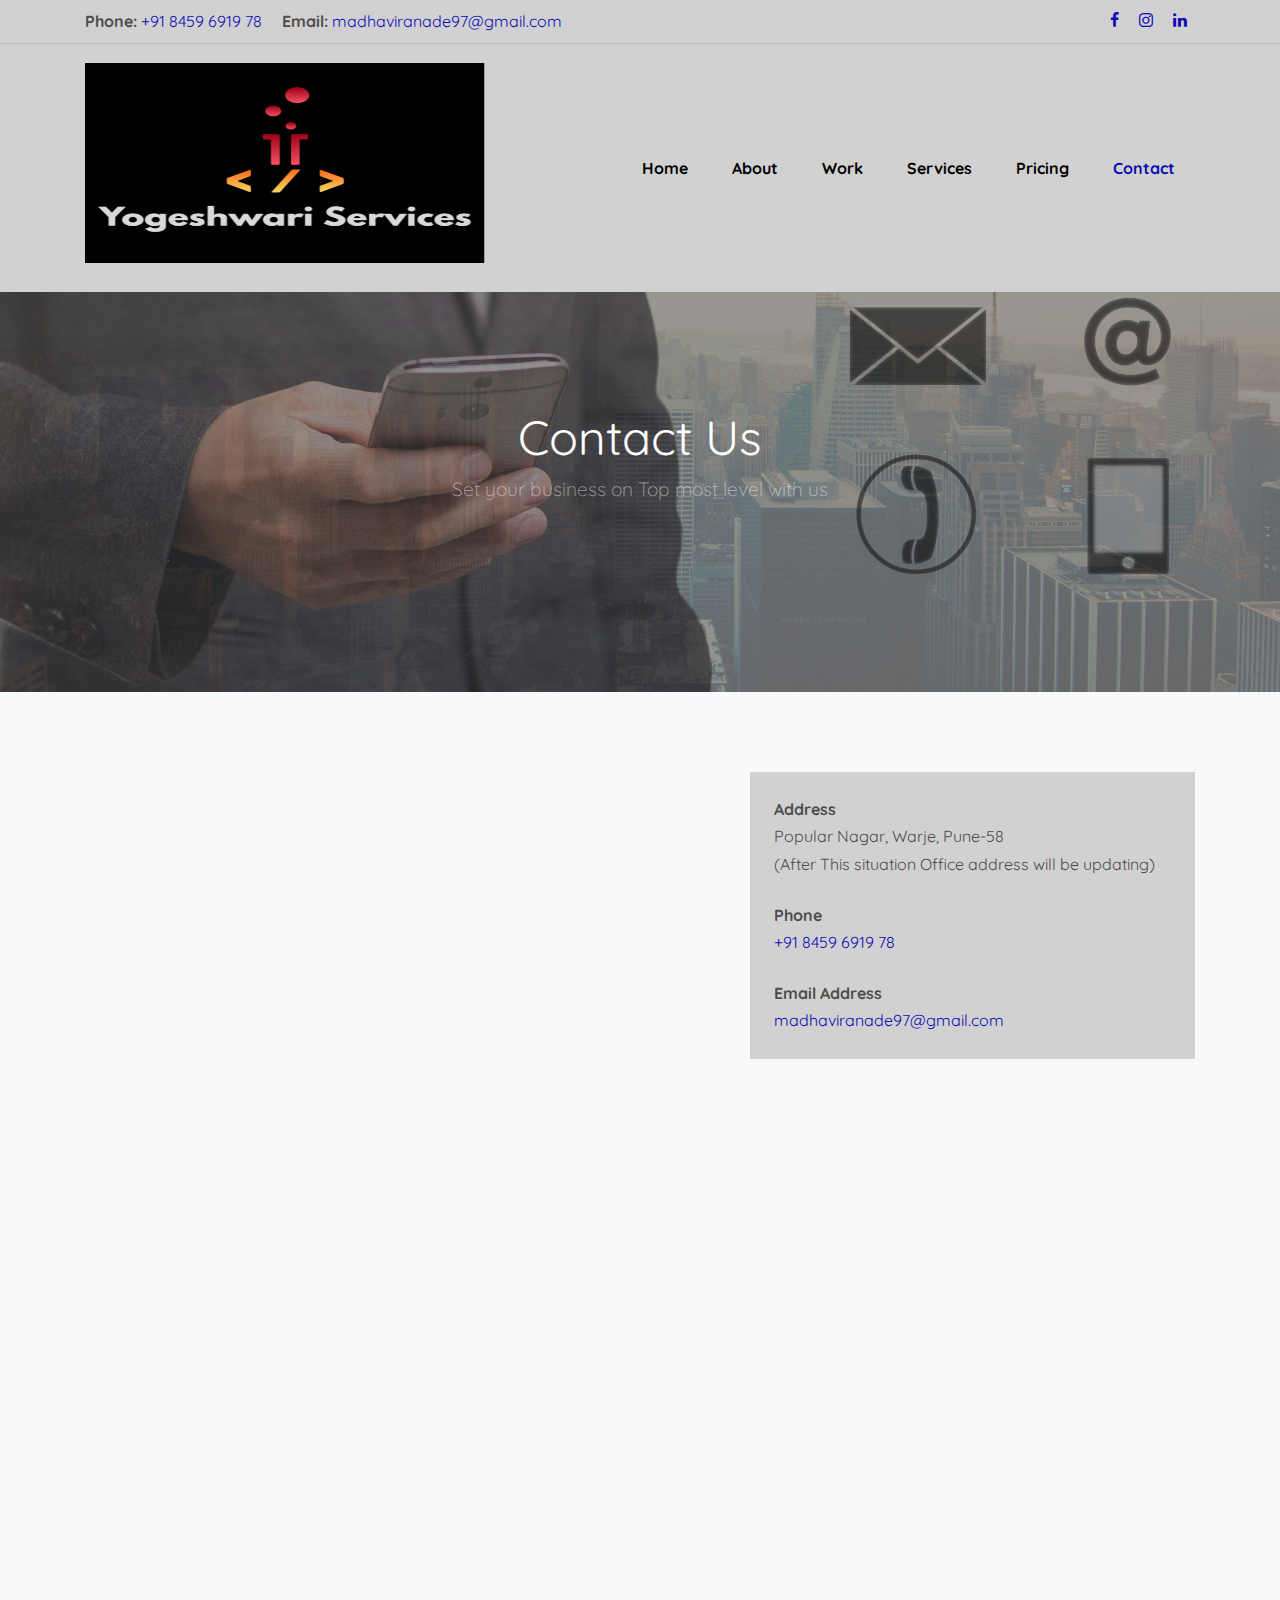
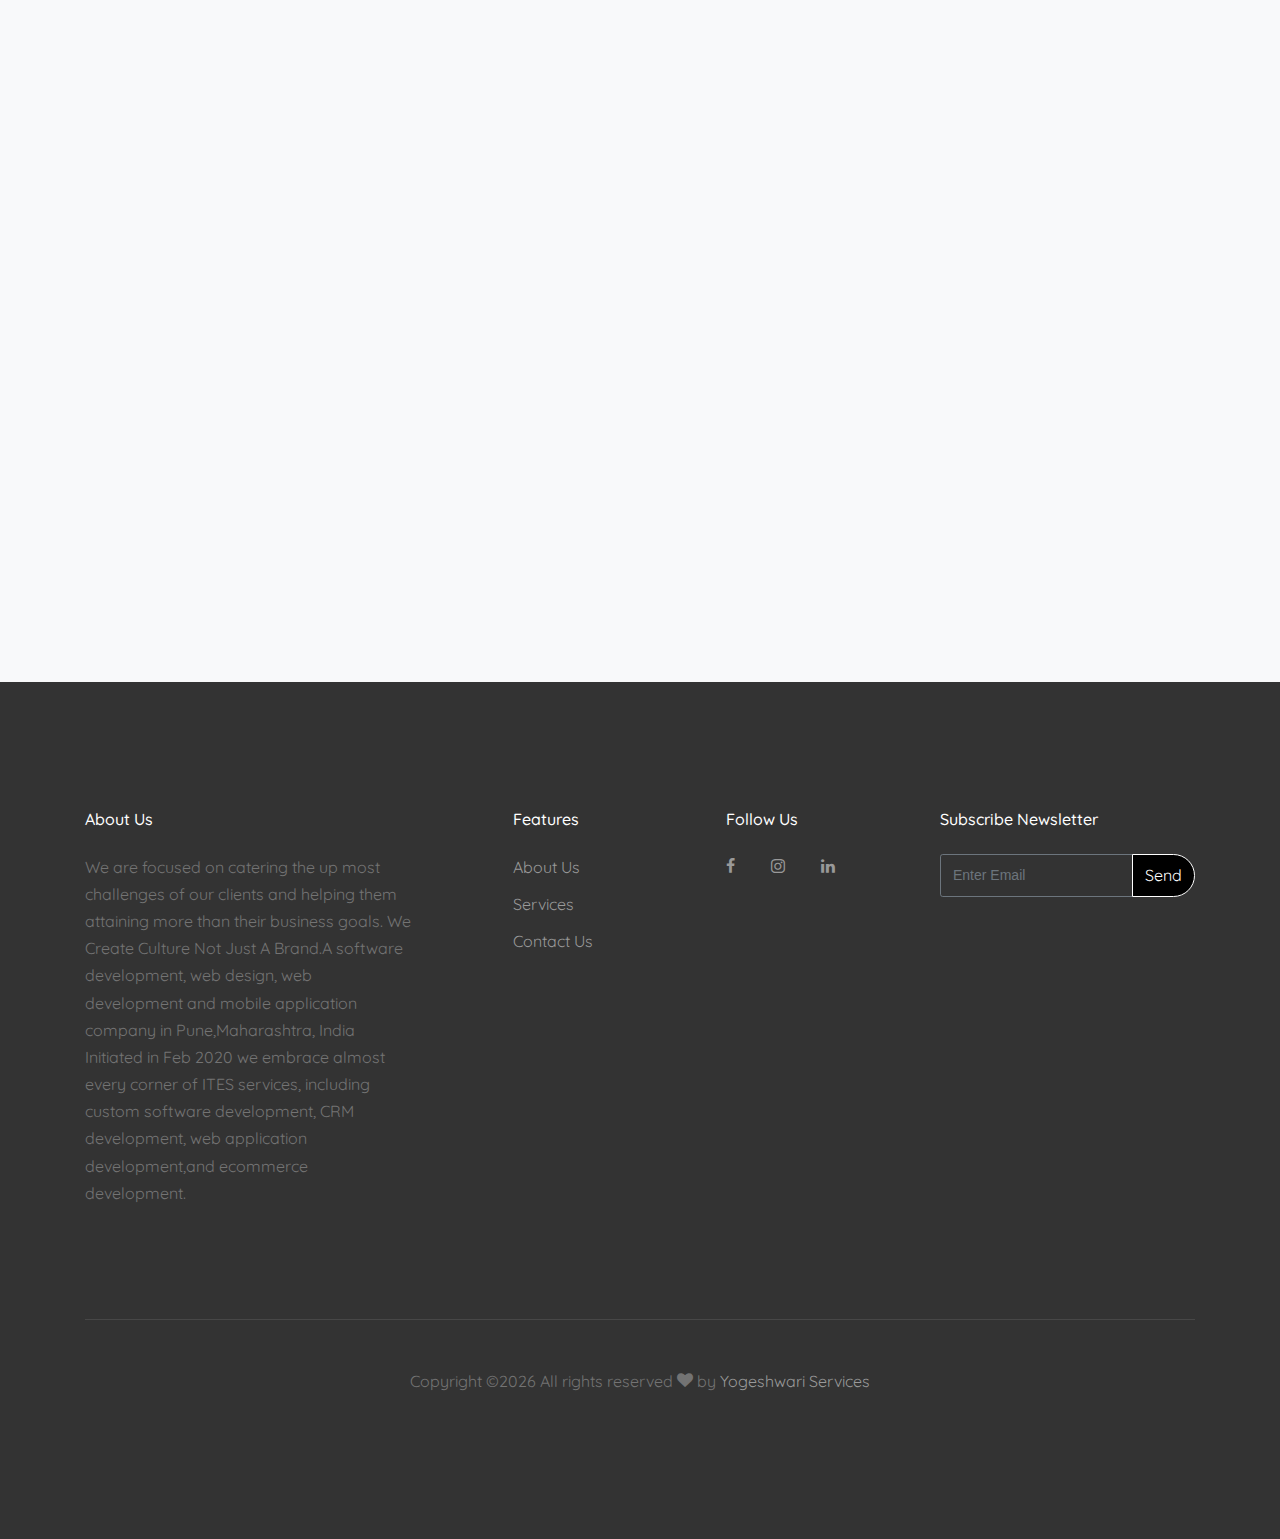
<file: contact.html>
<!DOCTYPE html>
<html lang="en">
  <head>
    <title>Yogeshwari Services</title>
    <meta charset="utf-8">
    <meta name="viewport" content="width=device-width, initial-scale=1, shrink-to-fit=no">
    <link rel="icon" type="image/x-icon" href="my_logo.png">

    <link href="https://fonts.googleapis.com/css?family=Quicksand:300,400,500,700,900" rel="stylesheet">
    <link rel="stylesheet" href="fonts/icomoon/style.css">

    <link rel="stylesheet" href="css/bootstrap.min.css">
    <link rel="stylesheet" href="css/magnific-popup.css">
    <link rel="stylesheet" href="css/jquery-ui.css">
    <link rel="stylesheet" href="css/owl.carousel.min.css">
    <link rel="stylesheet" href="css/owl.theme.default.min.css">

    <link rel="stylesheet" href="css/bootstrap-datepicker.css">

    <link rel="stylesheet" href="fonts/flaticon/font/flaticon.css">

    <link rel="stylesheet" href="css/aos.css">

    <link rel="stylesheet" href="css/style.css">
    
  </head>
  <body>
  
  <div class="site-wrap">

    <div class="site-mobile-menu">
      <div class="site-mobile-menu-header">
        <div class="site-mobile-menu-close mt-3">
          <span class="icon-close2 js-menu-toggle"></span>
        </div>
      </div>
      <div class="site-mobile-menu-body"></div>
    </div>
   
    <div class="border-bottom top-bar py-2">
      <div class="container">
        <div class="row">
          <div class="col-md-6">
            <p class="mb-0">
              <span class="mr-3"><strong>Phone:</strong> <a href="tel://#">+91 8459 6919 78</a></span>
              <span><strong>Email:</strong> <a href="#">madhaviranade97@gmail.com</a></span>
            </p>
          </div>
          <div class="col-md-6">
            <ul class="social-media">
              <li><a href="https://www.facebook.com/madhavi.ranade.77" class="p-2"><span class="icon-facebook"></span></a></li>
            
              <li><a href="https://www.instagram.com/ranade_madhavi/" class="p-2"><span class="icon-instagram"></span></a></li>
              <li><a href="https://www.linkedin.com/in/madhavi-ranade-21b29618b/" class="p-2"><span class="icon-linkedin"></span></a></li>
            </ul>
          </div>
        </div>
      </div> 
    </div>
    <header class="site-navbar py-4 bg-white" role="banner">

      <div class="container">
        <div class="row align-items-center">
          
          <div class="col-11 col-xl-2">
            <h1 class="mb-0 site-logo"><a href="index.html" class="text-black h2 mb-0"><img src ="my_logo.png" height=200px width=400px></a></h1>
          </div>
          <div class="col-12 col-md-10 d-none d-xl-block">
            <nav class="site-navigation position-relative text-right" role="navigation">

              <ul class="site-menu js-clone-nav mr-auto d-none d-lg-block">
                <li ><a href="index.html"><b>Home</b></a></li>
                <li><a href="about.html"><b>About</b></a></li>

                <li><a href="work.html"><b>Work</b></a></li>
            
                 <li><a href="services.html"><b>Services</b></a></li> 
                  
              
              
                <li><a href="price.html"><b>Pricing</b></a></li>
                <li class="active"><a href="contact.html"><b>Contact</b></a></li>
              </ul>
            </nav>
          </div>


          <div class="d-inline-block d-xl-none ml-md-0 mr-auto py-3" style="position: relative; top: 3px;"><a href="#" class="site-menu-toggle js-menu-toggle text-black"><span class="icon-menu h3"></span></a></div>

          </div>

        </div>
      </div>
      
    </header>

  

    <div class="site-blocks-cover inner-page-cover overlay" style="background-image: url(images/contact-us-4193523_1920.jpg);" data-aos="fade" data-stellar-background-ratio="0.5">
      <div class="container">
        <div class="row align-items-center justify-content-center text-center">

          <div class="col-md-12" data-aos="fade-up" data-aos-delay="400">
                        
            <div class="row justify-content-center mb-4">
              <div class="col-md-8 text-center">
                <h1>Contact Us</h1>
                <p class="lead mb-5">Set your business on Top most level with us</p>
              </div>
            </div>

          </div>
        </div>
      </div>
    </div>  


    
    <div class="site-section bg-light">
      <div class="container">
        <div class="row">
          <div class="col-md-7 mb-5">

            
            <iframe src="https://docs.google.com/forms/d/e/1FAIpQLSdlaEmjTDzh-6aHE7vK5bOz3PMFRNfvJnhwfQ7eV-mttXrcqA/viewform?embedded=true" width="640" height="1374" frameborder="0" marginheight="0" marginwidth="0">Loading…</iframe>
           
          </div>
          <div class="col-md-5">
            
            <div class="p-4 mb-3 bg-white">
              <p class="mb-0 font-weight-bold">Address</p>
              <p class="mb-4">Popular Nagar, Warje, Pune-58<br>(After This situation Office address will be updating)</p>

              <p class="mb-0 font-weight-bold">Phone</p>
              <p class="mb-4"><a href="#">+91 8459 6919 78</a></p>

              <p class="mb-0 font-weight-bold">Email Address</p>
              <p class="mb-0"><a href="#">madhaviranade97@gmail.com</a></p>

            </div>
            
          
          </div>
        </div>
      </div>
    </div>

    <footer class="site-footer">
      <div class="container">
        <div class="row">
          <div class="col-md-9">
            <div class="row">
              <div class="col-md-5">
                <h2 class="footer-heading mb-4">About Us</h2>
                <p>We are focused on catering the up most challenges of our clients and helping them attaining more than their business goals.
                  We Create Culture Not Just A Brand.A software development, web design, web development and mobile application company in Pune,Maharashtra, India Initiated in Feb 2020
                  we embrace almost every corner of ITES services, including custom software development, CRM development, web application development,and ecommerce development. 
                </p>
              </div>
              <div class="col-md-3 ml-auto">
                <h2 class="footer-heading mb-4">Features</h2>
                <ul class="list-unstyled">
                  <li><a href="#">About Us</a></li>
                  <li><a href="#">Services</a></li>
              
                  <li><a href="#">Contact Us</a></li>
                </ul>
              </div>
              <div class="col-md-3">
                <h2 class="footer-heading mb-4">Follow Us</h2>
                <a href="https://www.facebook.com/madhavi.ranade.77" class="pl-0 pr-3"><span class="icon-facebook"></span></a>
               
                <a href="https://www.instagram.com/ranade_madhavi/" class="pl-3 pr-3"><span class="icon-instagram"></span></a>
                <a href="https://www.linkedin.com/in/madhavi-ranade-21b29618b/" class="pl-3 pr-3"><span class="icon-linkedin"></span></a>
              </div>
            </div>
          </div>
          <div class="col-md-3">
            <h2 class="footer-heading mb-4">Subscribe Newsletter</h2>
            <form action="#" method="post">
              <div class="input-group mb-3">
                <input type="text" class="form-control border-secondary text-white bg-transparent" placeholder="Enter Email" aria-label="Enter Email" aria-describedby="button-addon2">
                <div class="input-group-append">
                  <button class="btn btn-primary text-white" type="button" id="button-addon2">Send</button>
                </div>
              </div>
            </form>
          </div>
        </div>
        <div class="row pt-5 mt-5 text-center">
          <div class="col-md-12">
            <div class="border-top pt-5">
            <p>
            <!-- Link back to Colorlib can't be removed. Template is licensed under CC BY 3.0. -->
            Copyright &copy;<script>document.write(new Date().getFullYear());</script> All rights reserved  <i class="icon-heart" aria-hidden="true"></i> by <a href="https://colorlib.com" target="_blank" >Yogeshwari Services</a>
            <!-- Link back to Colorlib can't be removed. Template is licensed under CC BY 3.0. -->
            </p>
            </div>
          </div>
          
        </div>
      </div>
    </footer>
  </div>

  <script src="js/jquery-3.3.1.min.js"></script>
  <script src="js/jquery-migrate-3.0.1.min.js"></script>
  <script src="js/jquery-ui.js"></script>
  <script src="js/popper.min.js"></script>
  <script src="js/bootstrap.min.js"></script>
  <script src="js/owl.carousel.min.js"></script>
  <script src="js/jquery.stellar.min.js"></script>
  <script src="js/jquery.countdown.min.js"></script>
  <script src="js/jquery.magnific-popup.min.js"></script>
  <script src="js/bootstrap-datepicker.min.js"></script>
  <script src="js/aos.js"></script>

 
  <script src="js/main.js"></script>
    
  </body>
</html>
</file>
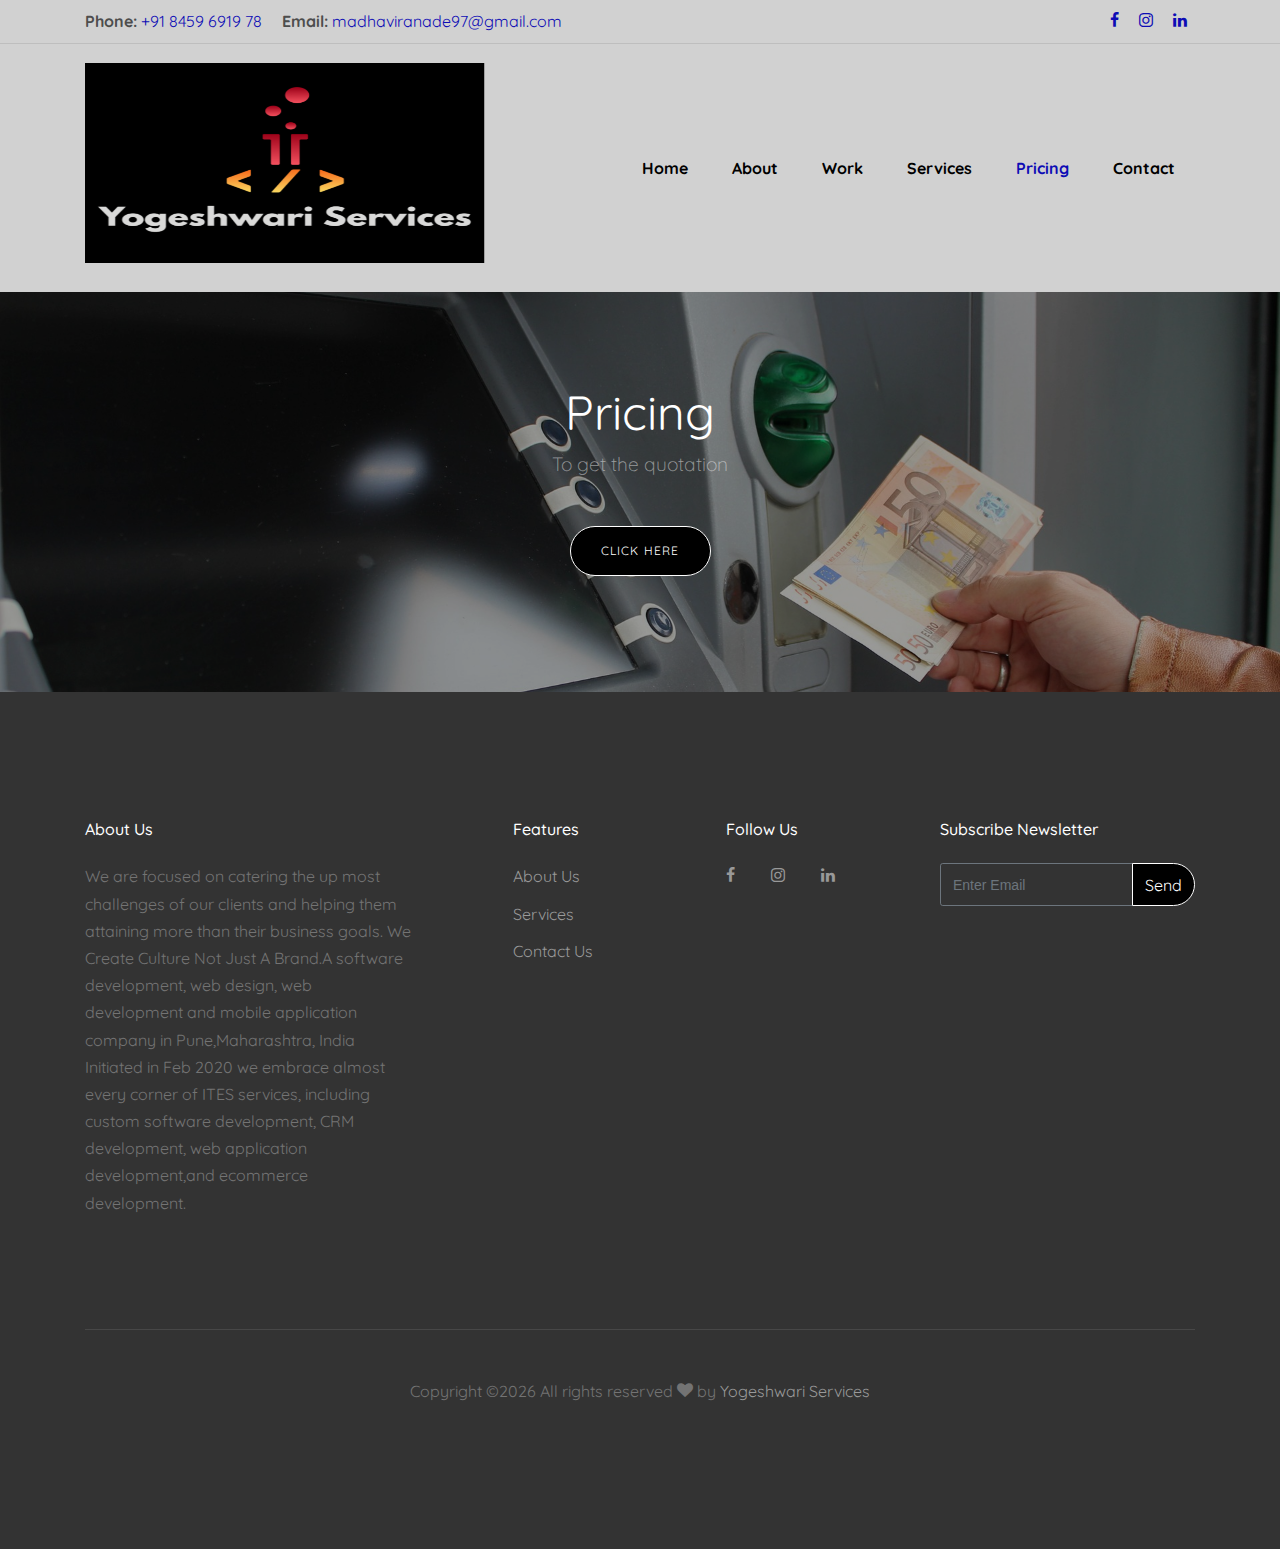
<file: price.html>
<!DOCTYPE html>
<html lang="en">
  <head>
    <title>Yogeshwari Services</title>
    <meta charset="utf-8">
    <meta name="viewport" content="width=device-width, initial-scale=1, shrink-to-fit=no">
    <link rel="icon" type="image/x-icon" href="my_logo.png">

    <link href="https://fonts.googleapis.com/css?family=Quicksand:300,400,500,700,900" rel="stylesheet">
    <link rel="stylesheet" href="fonts/icomoon/style.css">

    <link rel="stylesheet" href="css/bootstrap.min.css">
    <link rel="stylesheet" href="css/magnific-popup.css">
    <link rel="stylesheet" href="css/jquery-ui.css">
    <link rel="stylesheet" href="css/owl.carousel.min.css">
    <link rel="stylesheet" href="css/owl.theme.default.min.css">

    <link rel="stylesheet" href="css/bootstrap-datepicker.css">

    <link rel="stylesheet" href="fonts/flaticon/font/flaticon.css">

    <link rel="stylesheet" href="css/aos.css">

    <link rel="stylesheet" href="css/style.css">
    
  </head>
  <body>
  
  <div class="site-wrap">

    <div class="site-mobile-menu">
      <div class="site-mobile-menu-header">
        <div class="site-mobile-menu-close mt-3">
          <span class="icon-close2 js-menu-toggle"></span>
        </div>
      </div>
      <div class="site-mobile-menu-body"></div>
    </div>
   
    <div class="border-bottom top-bar py-2">
      <div class="container">
        <div class="row">
          <div class="col-md-6">
            <p class="mb-0">
              <span class="mr-3"><strong>Phone:</strong> <a href="tel://#">+91 8459 6919 78</a></span>
              <span><strong>Email:</strong> <a href="#">madhaviranade97@gmail.com</a></span>
            </p>
          </div>
          <div class="col-md-6">
            <ul class="social-media">
              <li><a href="https://www.facebook.com/madhavi.ranade.77" class="p-2"><span class="icon-facebook"></span></a></li>
             
              <li><a href="https://www.instagram.com/ranade_madhavi/" class="p-2"><span class="icon-instagram"></span></a></li>
              <li><a href="https://www.linkedin.com/in/madhavi-ranade-21b29618b/" class="p-2"><span class="icon-linkedin"></span></a></li>
            </ul>
          </div>
        </div>
      </div> 
    </div>
    <header class="site-navbar py-4 bg-white" role="banner">

      <div class="container">
        <div class="row align-items-center">
          
          <div class="col-11 col-xl-2">
            <h1 class="mb-0 site-logo"><a href="index.html" class="text-black h2 mb-0"><img src ="my_logo.png" height=200px width=400px></a></h1>
          </div>
          <div class="col-12 col-md-10 d-none d-xl-block">
            <nav class="site-navigation position-relative text-right" role="navigation">

              <ul class="site-menu js-clone-nav mr-auto d-none d-lg-block">
                <li ><a href="index.html"><b>Home</b></a></li>
                <li><a href="about.html"><b>About</b></a></li>

                <li><a href="work.html"><b>Work</b></a></li>
            
                 <li><a href="services.html"><b>Services</b></a></li> 
                  
              
              
                <li class="active"><a href="price.html"><b>Pricing</b></a></li>
                <li><a href="contact.html"><b>Contact</b></a></li>
              </ul>
            </nav>
          </div>


          <div class="d-inline-block d-xl-none ml-md-0 mr-auto py-3" style="position: relative; top: 3px;"><a href="#" class="site-menu-toggle js-menu-toggle text-black"><span class="icon-menu h3"></span></a></div>

          </div>

        </div>
      </div>
      
    </header>

  

     <div class="site-blocks-cover inner-page-cover overlay" style="background-image: url(images/atm-1524871_1920.jpg);" data-aos="fade" data-stellar-background-ratio="0.5">
      <div class="container">
        <div class="row align-items-center justify-content-center text-center">

          <div class="col-md-12" data-aos="fade-up" data-aos-delay="400">
                    
            <div class="row justify-content-center mb-4">
              <div class="col-md-8 text-center">
              <h1>Pricing</h1>
                <p class="lead mb-5">To get the quotation</p>
                <div><a href="Price.png" class="btn btn-primary btn-md" >click here</a></div>
               
              </div>
         
            </div>

          </div>
        </div>
      </div>
    </div>  
    
    
   
    <footer class="site-footer">
      <div class="container">
        <div class="row">
          <div class="col-md-9">
            <div class="row">
              <div class="col-md-5">
                <h2 class="footer-heading mb-4">About Us</h2>
                <p>We are focused on catering the up most challenges of our clients and helping them attaining more than their business goals.
                  We Create Culture Not Just A Brand.A software development, web design, web development and mobile application company in Pune,Maharashtra, India Initiated in Feb 2020
                  we embrace almost every corner of ITES services, including custom software development, CRM development, web application development,and ecommerce development. 
                </p>
              </div>
              <div class="col-md-3 ml-auto">
                <h2 class="footer-heading mb-4">Features</h2>
                <ul class="list-unstyled">
                  <li><a href="#">About Us</a></li>
                  <li><a href="#">Services</a></li>
                 
                  <li><a href="#">Contact Us</a></li>
                </ul>
              </div>
              <div class="col-md-3">
                <h2 class="footer-heading mb-4">Follow Us</h2>
                <a href="https://www.facebook.com/madhavi.ranade.77" class="pl-0 pr-3"><span class="icon-facebook"></span></a>
                
                <a href="https://www.instagram.com/ranade_madhavi/" class="pl-3 pr-3"><span class="icon-instagram"></span></a>
                <a href="https://www.linkedin.com/in/madhavi-ranade-21b29618b/" class="pl-3 pr-3"><span class="icon-linkedin"></span></a>
              </div>
            </div>
          </div>
          <div class="col-md-3">
            <h2 class="footer-heading mb-4">Subscribe Newsletter</h2>
            <form action="#" method="post">
              <div class="input-group mb-3">
                <input type="text" class="form-control border-secondary text-white bg-transparent" placeholder="Enter Email" aria-label="Enter Email" aria-describedby="button-addon2">
                <div class="input-group-append">
                  <button class="btn btn-primary text-white" type="button" id="button-addon2">Send</button>
                </div>
              </div>
            </form>
          </div>
        </div>
        <div class="row pt-5 mt-5 text-center">
          <div class="col-md-12">
            <div class="border-top pt-5">
            <p>
            <!-- Link back to Colorlib can't be removed. Template is licensed under CC BY 3.0. -->
            Copyright &copy;<script>document.write(new Date().getFullYear());</script> All rights reserved  <i class="icon-heart" aria-hidden="true"></i> by <a href="https://colorlib.com" target="_blank" >Yogeshwari Services</a>
            <!-- Link back to Colorlib can't be removed. Template is licensed under CC BY 3.0. -->
            </p>
            </div>
          </div>
          
        </div>
      </div>
    </footer>
  </div>

  <script src="js/jquery-3.3.1.min.js"></script>
  <script src="js/jquery-migrate-3.0.1.min.js"></script>
  <script src="js/jquery-ui.js"></script>
  <script src="js/popper.min.js"></script>
  <script src="js/bootstrap.min.js"></script>
  <script src="js/owl.carousel.min.js"></script>
  <script src="js/jquery.stellar.min.js"></script>
  <script src="js/jquery.countdown.min.js"></script>
  <script src="js/jquery.magnific-popup.min.js"></script>
  <script src="js/bootstrap-datepicker.min.js"></script>
  <script src="js/aos.js"></script>

  <script src="js/main.js"></script>
    
  </body>
</html>
</file>
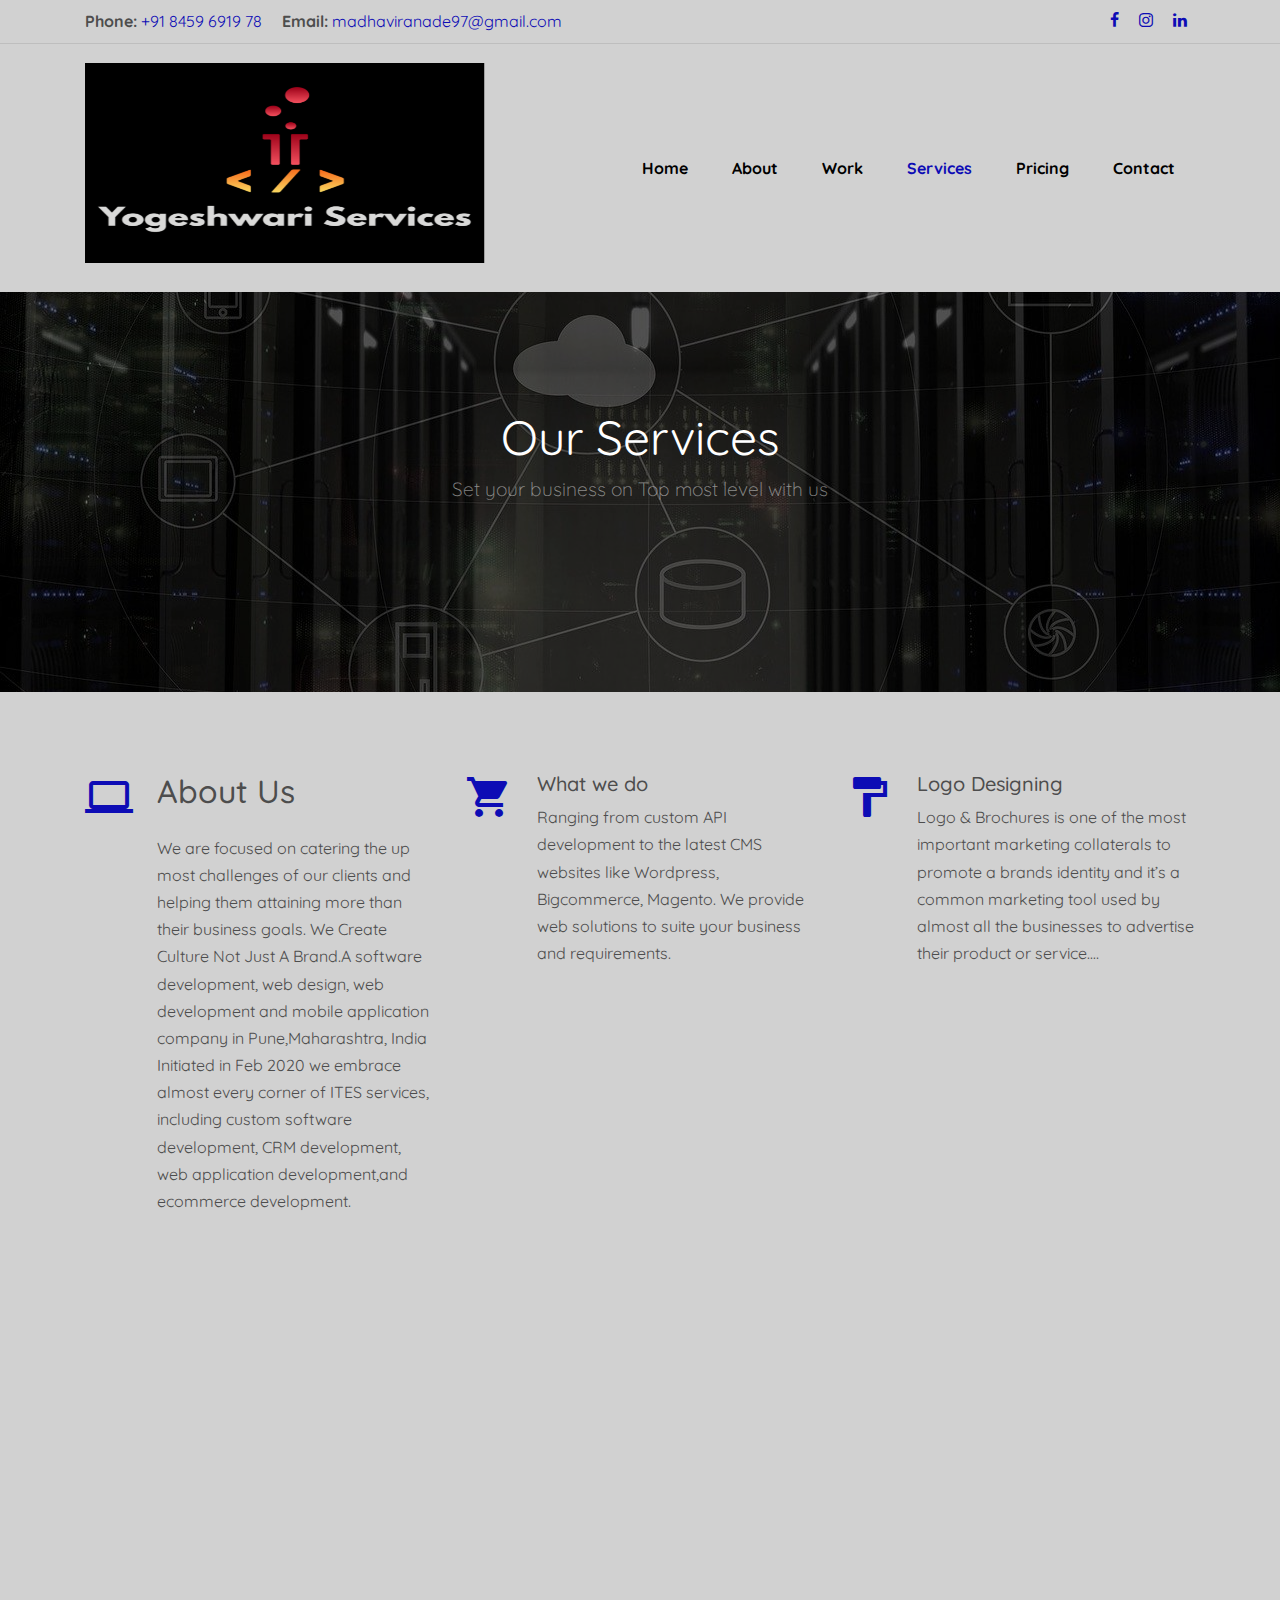
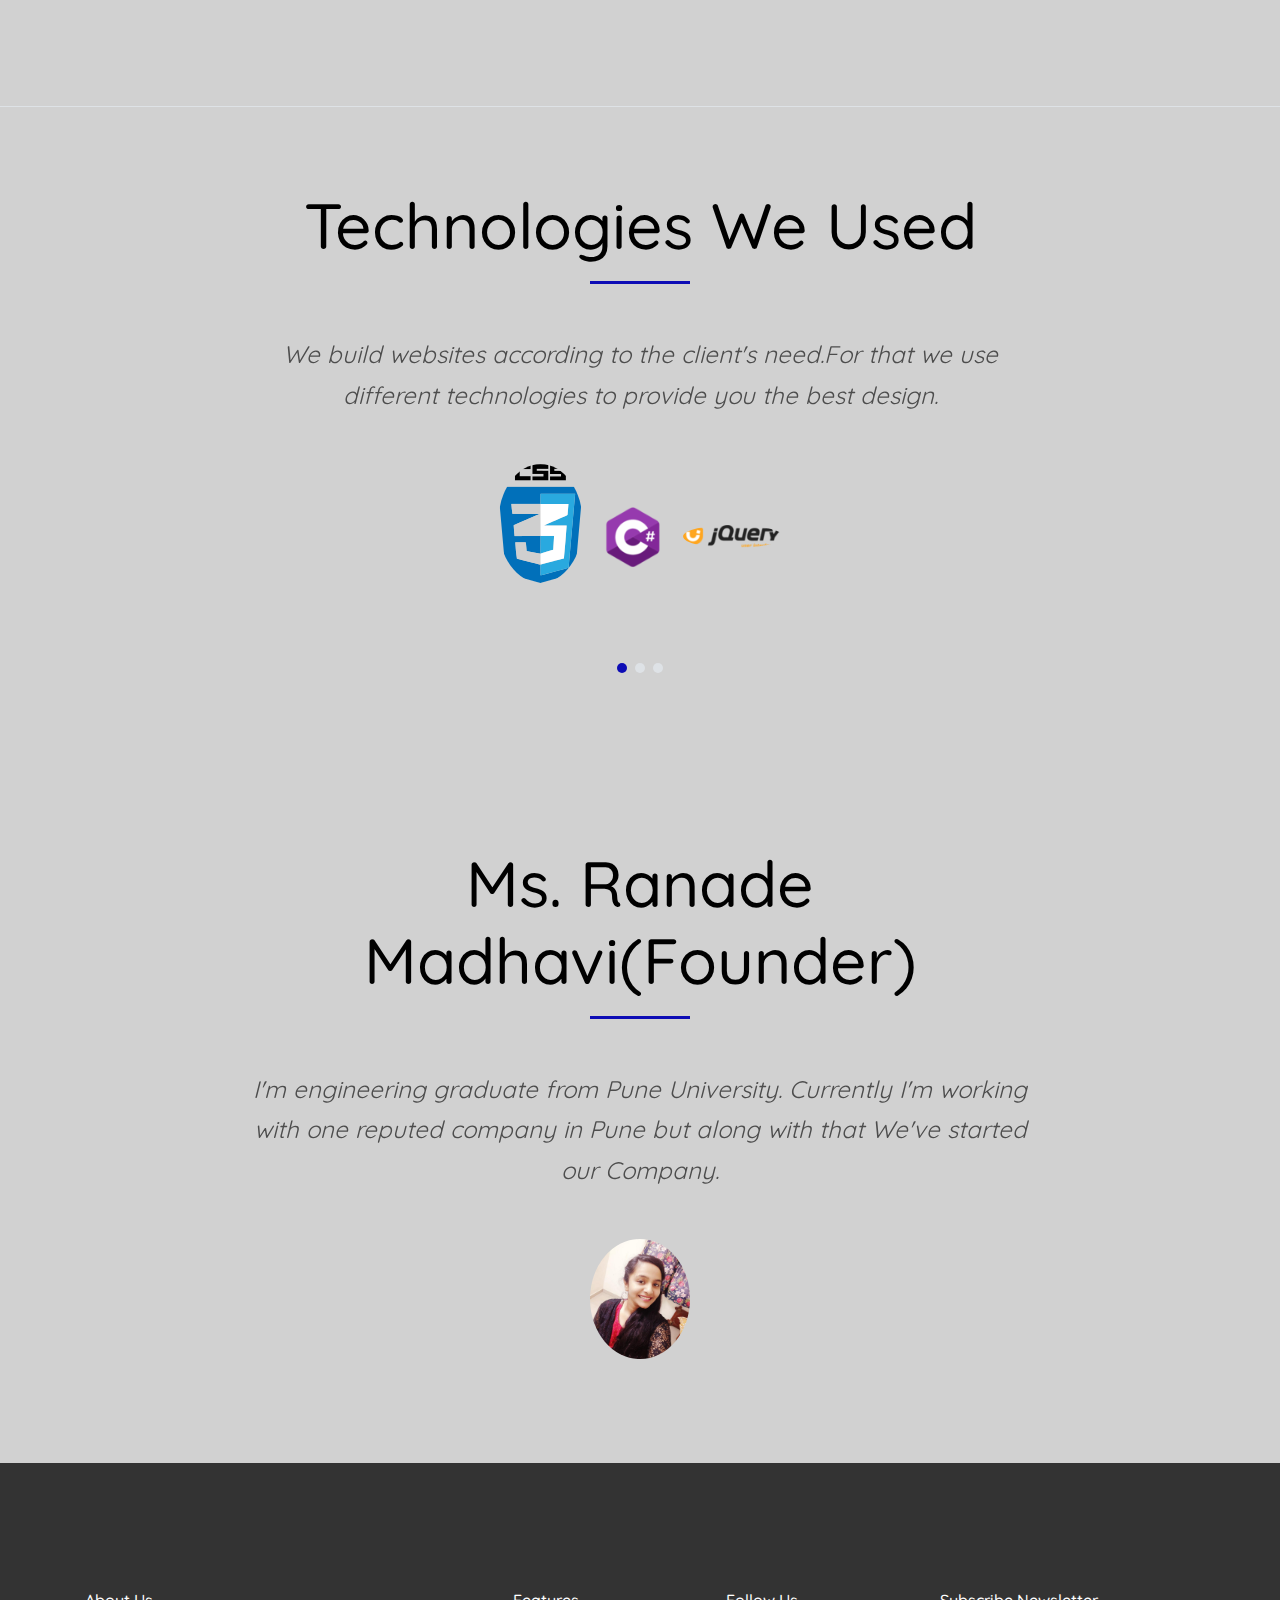
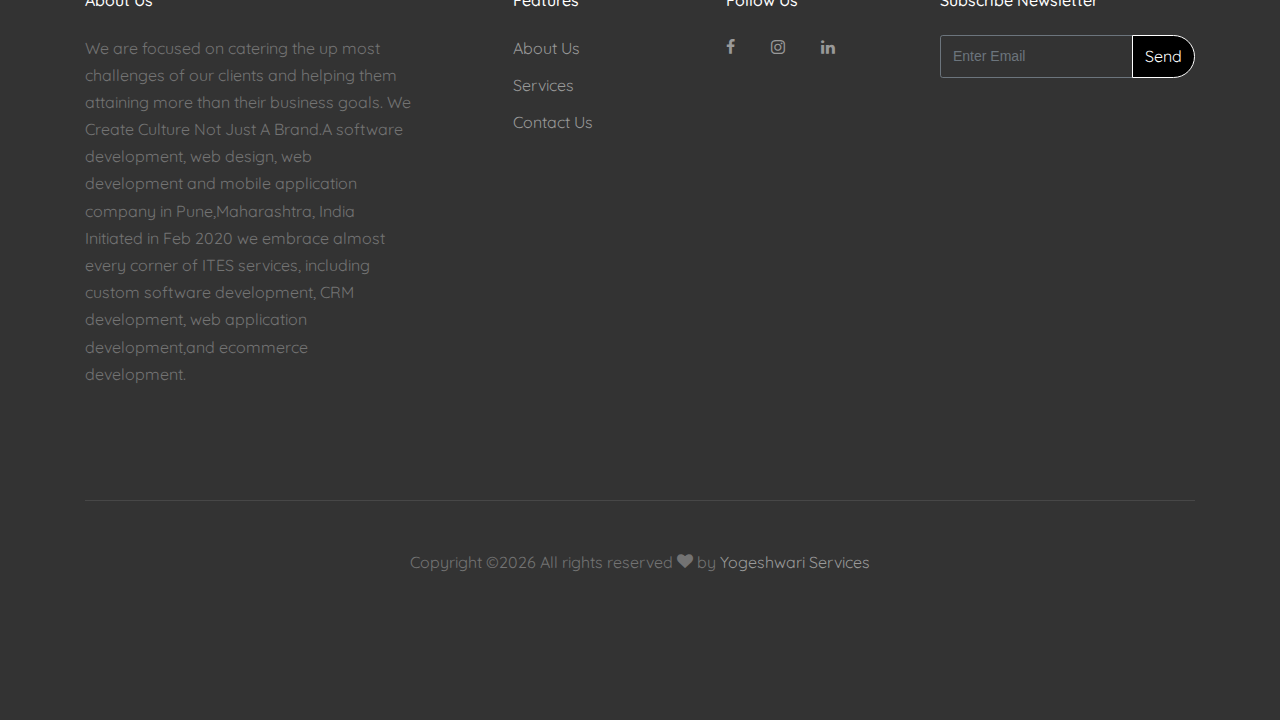
<file: services.html>
<!DOCTYPE html>
<html lang="en">
  <head>
    <title>Yogeshwari Services</title>
    <meta charset="utf-8">
    <meta name="viewport" content="width=device-width, initial-scale=1, shrink-to-fit=no">
    <link rel="icon" type="image/x-icon" href="my_logo.png">

    <link href="https://fonts.googleapis.com/css?family=Quicksand:300,400,500,700,900" rel="stylesheet">
    <link rel="stylesheet" href="fonts/icomoon/style.css">

    <link rel="stylesheet" href="css/bootstrap.min.css">
    <link rel="stylesheet" href="css/magnific-popup.css">
    <link rel="stylesheet" href="css/jquery-ui.css">
    <link rel="stylesheet" href="css/owl.carousel.min.css">
    <link rel="stylesheet" href="css/owl.theme.default.min.css">

    <link rel="stylesheet" href="css/bootstrap-datepicker.css">

    <link rel="stylesheet" href="fonts/flaticon/font/flaticon.css">

    <link rel="stylesheet" href="css/aos.css">

    <link rel="stylesheet" href="css/style.css">
    
  </head>
  <body>
  
  <div class="site-wrap">

    <div class="site-mobile-menu">
      <div class="site-mobile-menu-header">
        <div class="site-mobile-menu-close mt-3">
          <span class="icon-close2 js-menu-toggle"></span>
        </div>
      </div>
      <div class="site-mobile-menu-body"></div>
    </div>
   
    <div class="border-bottom top-bar py-2">
      <div class="container">
        <div class="row">
          <div class="col-md-6">
            <p class="mb-0">
              <span class="mr-3"><strong>Phone:</strong> <a href="tel://#">+91 8459 6919 78</a></span>
              <span><strong>Email:</strong> <a href="#">madhaviranade97@gmail.com</a></span>
            </p>
          </div>
          <div class="col-md-6">
            <ul class="social-media">
              <li><a href="https://www.facebook.com/madhavi.ranade.77" class="p-2"><span class="icon-facebook"></span></a></li>
              
              <li><a href="https://www.instagram.com/ranade_madhavi/" class="p-2"><span class="icon-instagram"></span></a></li>
              <li><a href="https://www.linkedin.com/in/madhavi-ranade-21b29618b/" class="p-2"><span class="icon-linkedin"></span></a></li>
            </ul>
          </div>
        </div>
      </div> 
    </div>
    <header class="site-navbar py-4 bg-white" role="banner">

      <div class="container">
        <div class="row align-items-center">
          
          <div class="col-11 col-xl-2">
            <h1 class="mb-0 site-logo"><a href="index.html" class="text-black h2 mb-0"><img src ="my_logo.png" height=200px width=400px></a></h1>
          </div>
          <div class="col-12 col-md-10 d-none d-xl-block">
            <nav class="site-navigation position-relative text-right" role="navigation">

              <ul class="site-menu js-clone-nav mr-auto d-none d-lg-block">
                <li ><a href="index.html"><b>Home</b></a></li>
                <li><a href="about.html"><b>About</b></a></li>

                <li><a href="work.html"><b>Work</b></a></li>
            
                 <li class="active"><a href="services.html"><b>Services</b></a></li> 
                  
              
              
                <li><a href="price.html"><b>Pricing</b></a></li>
                <li><a href="contact.html"><b>Contact</b></a></li>
              </ul>
            </nav>
          </div>


          <div class="d-inline-block d-xl-none ml-md-0 mr-auto py-3" style="position: relative; top: 3px;"><a href="#" class="site-menu-toggle js-menu-toggle text-black"><span class="icon-menu h3"></span></a></div>

          </div>

        </div>
      </div>
      
    </header>

  

    <div class="site-blocks-cover inner-page-cover overlay" style="background-image: url(images/network-2402637_1280.jpg);" data-aos="fade" data-stellar-background-ratio="0.5">
      <div class="container">
        <div class="row align-items-center justify-content-center text-center">

          <div class="col-md-12" data-aos="fade-up" data-aos-delay="400">
                        
            <div class="row justify-content-center mb-4">
              <div class="col-md-8 text-center">
                <h1>Our Services</h1>
                <p class="lead mb-5">Set your business on Top most level with us</p>
              </div>
            </div>

          </div>
        </div>
      </div>
    </div>  

    <section class="site-section border-bottom">
      <div class="container">
        <div class="row align-items-stretch">
          <div class="col-md-6 col-lg-4 mb-4 mb-lg-4" data-aos="fade-up">
            <div class="unit-4 d-flex">
              <div class="unit-4-icon mr-4"><span class="text-primary icon-laptop2"></span></div>
              <div>
                <h2 class="footer-heading mb-4">About Us</h2>
                <p>We are focused on catering the up most challenges of our clients and helping them attaining more than their business goals.
                  We Create Culture Not Just A Brand.A software development, web design, web development and mobile application company in Pune,Maharashtra, India Initiated in Feb 2020
                  we embrace almost every corner of ITES services, including custom software development, CRM development, web application development,and ecommerce development. 
                </p>
              </div>
            </div>
          </div>
          <div class="col-md-6 col-lg-4 mb-4 mb-lg-4" data-aos="fade-up" data-aos-delay="100">
            <div class="unit-4 d-flex">
              <div class="unit-4-icon mr-4"><span class="text-primary icon-shopping_cart"></span></div>
              <div>
                <h3>What we do</h3>
                <p>
                  Ranging from custom API development to the latest CMS websites like Wordpress, Bigcommerce,
                  Magento. We provide web solutions to suite your business and requirements.
                </p>
              </div>
            </div>
          </div>
          

          <div class="col-md-6 col-lg-4 mb-4 mb-lg-4" data-aos="fade-up" data-aos-delay="300">
            <div class="unit-4 d-flex">
              <div class="unit-4-icon mr-4"><span class="text-primary icon-format_paint"></span></div>
              <div>
                <h3>Logo Designing</h3>
                <p>Logo & Brochures is one of the most important marketing collaterals to promote a brands identity and it’s a common marketing tool used by almost all the businesses 
                  to advertise their product or service.…</p>
              </div>
            </div>
          </div>
          <div class="col-md-6 col-lg-4 mb-4 mb-lg-4" data-aos="fade-up" data-aos-delay="400">
            <div class="unit-4 d-flex">
              <div class="unit-4-icon mr-4"><span class="text-primary icon-extension"></span></div>
              <div>
                <h3>App Development</h3>
                <p>We create highly polished iPhone & Android apps for startups & enterprise clients. We also know a thing or two about branding, websites, and user acquisition.Our main focus, 
                  We are provide strategic planning & industry’s best product to compete in the market...</p>
              </div>
            </div>
          </div>
          <div class="col-md-6 col-lg-4 mb-4 mb-lg-4" data-aos="fade-up" data-aos-delay="500">
            <div class="unit-4 d-flex">
              <div class="unit-4-icon mr-4"><span class="text-primary icon-phonelink"></span></div>
              <div>
                <h3>Digital Marketing</h3>
                <p>Let us take you on a Digital Marketing ride, you just sit back and relax. We help you in creating a presence by covering all the digital marketing aspects like E-mail, SEO ,Social media, SMS & Paid campaigns and even of your offline marketing campaign. There are a 
                  number of ways brands can use digital marketing to benefit their marketing efforts.</p>
              </div>
            </div>
          </div>

        </div>
      </div>
    </section>
    

 

    <section class="site-section testimonial-wrap">
      <div class="container">
        <div class="row justify-content-center">
          <div class="col-md-8 text-center">
            <h2 class="text-black h1 site-section-heading text-center">Technologies We Used</h2>
          </div>
        </div>
      </div>
      <div class="slide-one-item home-slider owl-carousel">
          <div>
            <div class="testimonial">
              
              <blockquote class="mb-5">
                <p>We build websites according to the client's need.For that we use different technologies to provide you the best design.</p>
              </blockquote>

              <figure class="mb-4 d-flex align-items-center justify-content-center">
                <div><img src="images/L1.png" alt="Image" class="w-80 img-fluid mb-3"><br></div>
                
                <div><img src="images/L2.png" alt="Image" class="w-80 img-fluid mb-3"></div>
                <div><img src="images/L3.png" alt="Image" class="w-80 img-fluid mb-3"></div>
              </figure>
            </div>
          </div>
          <div>
            <div class="testimonial">

              <blockquote class="mb-5">
                <p>We build websites according to the client's need.For that we use different technologies to provide you the best design.</p>
              </blockquote>
              <figure class="mb-4 d-flex align-items-center justify-content-center">
                <div><img src="images/L5.jpg" alt="Image" class="w-75 img-fluid mb-2"></div>
                <div><img src="images/L6.jpg" alt="Image" class="w-75 img-fluid mb-2"></div>
                <div><img src="images/L7.jpg" alt="Image" class="w-75 img-fluid mb-2"></div>
              </figure>
              
            </div>
          </div>

          <div>
            <div class="testimonial">

              <blockquote class="mb-5">
                <p>We build websites according to the client's need.For that we use different technologies to provide you the best design.</p>
              </blockquote>
              <figure class="mb-4 d-flex align-items-center justify-content-center">
                <div><img src="images/L8.jpg" alt="Image" class="w-75 img-fluid mb-2"></div>
                <div><img src="images/L11.jpg" alt="Image" class="w-50 img-fluid mb-2"></div>
                <div><img src="images/L10.jpg" alt="Image" class="w-75 img-fluid mb-2"></div>
              </figure>

              
            </div>
          </div>

          

        </div>
    </section>


    
    <section class="site-section testimonial-wrap">
      <div class="container">
        <div class="row justify-content-center">
          <div class="col-md-8 text-center">
            <h2 class="text-black h1 site-section-heading text-center">Ms. Ranade Madhavi(Founder)</h2>
          </div>
        </div>
      </div>
      <div class="slide-one-item home-slider owl-carousel">
        <div>
          <div class="testimonial">

            <blockquote class="mb-5">
              <p>I'm engineering graduate from Pune University. Currently I'm working with one reputed company in Pune but along with that We've started our Company.
              </p>
            </blockquote>
            <figure class="mb-4 d-flex align-items-center justify-content-center">
              
              <div><img src="images/IMG-20200516-WA0000.jpg" alt="Image" class="w-100 img-fluid mb-12"></div>
            </figure>

            
          </div>
        </div>

      </div>
      </section>
  

 
    <footer class="site-footer">
      <div class="container">
        <div class="row">
          <div class="col-md-9">
            <div class="row">
              <div class="col-md-5">
                <h2 class="footer-heading mb-4">About Us</h2>
                <p>We are focused on catering the up most challenges of our clients and helping them attaining more than their business goals.
                  We Create Culture Not Just A Brand.A software development, web design, web development and mobile application company in Pune,Maharashtra, India Initiated in Feb 2020
                  we embrace almost every corner of ITES services, including custom software development, CRM development, web application development,and ecommerce development. 
                </p>
              </div>
              <div class="col-md-3 ml-auto">
                <h2 class="footer-heading mb-4">Features</h2>
                <ul class="list-unstyled">
                  <li><a href="#">About Us</a></li>
                  <li><a href="#">Services</a></li>
                  
                  <li><a href="#">Contact Us</a></li>
                </ul>
              </div>
              <div class="col-md-3">
                <h2 class="footer-heading mb-4">Follow Us</h2>
                <a href="https://www.facebook.com/madhavi.ranade.77" class="pl-0 pr-3"><span class="icon-facebook"></span></a>
                
                <a href="https://www.instagram.com/ranade_madhavi/" class="pl-3 pr-3"><span class="icon-instagram"></span></a>
                <a href="https://www.linkedin.com/in/madhavi-ranade-21b29618b/" class="pl-3 pr-3"><span class="icon-linkedin"></span></a>
              </div>
            </div>
          </div>
          <div class="col-md-3">
            <h2 class="footer-heading mb-4">Subscribe Newsletter</h2>
            <form action="#" method="post">
              <div class="input-group mb-3">
                <input type="text" class="form-control border-secondary text-white bg-transparent" placeholder="Enter Email" aria-label="Enter Email" aria-describedby="button-addon2">
                <div class="input-group-append">
                  <button class="btn btn-primary text-white" type="button" id="button-addon2">Send</button>
                </div>
              </div>
            </form>
          </div>
        </div>
        <div class="row pt-5 mt-5 text-center">
          <div class="col-md-12">
            <div class="border-top pt-5">
            <p>
            <!-- Link back to Colorlib can't be removed. Template is licensed under CC BY 3.0. -->
            Copyright &copy;<script>document.write(new Date().getFullYear());</script> All rights reserved  <i class="icon-heart" aria-hidden="true"></i> by <a href="https://colorlib.com" target="_blank" >Yogeshwari Services</a>
            <!-- Link back to Colorlib can't be removed. Template is licensed under CC BY 3.0. -->
            </p>
            </div>
          </div>
          
        </div>
      </div>
    </footer>
  </div>

  <script src="js/jquery-3.3.1.min.js"></script>
  <script src="js/jquery-migrate-3.0.1.min.js"></script>
  <script src="js/jquery-ui.js"></script>
  <script src="js/popper.min.js"></script>
  <script src="js/bootstrap.min.js"></script>
  <script src="js/owl.carousel.min.js"></script>
  <script src="js/jquery.stellar.min.js"></script>
  <script src="js/jquery.countdown.min.js"></script>
  <script src="js/jquery.magnific-popup.min.js"></script>
  <script src="js/bootstrap-datepicker.min.js"></script>
  <script src="js/aos.js"></script>

  <script src="js/typed.js"></script>

  <script src="js/main.js"></script>
    
  </body>
</html>
</file>
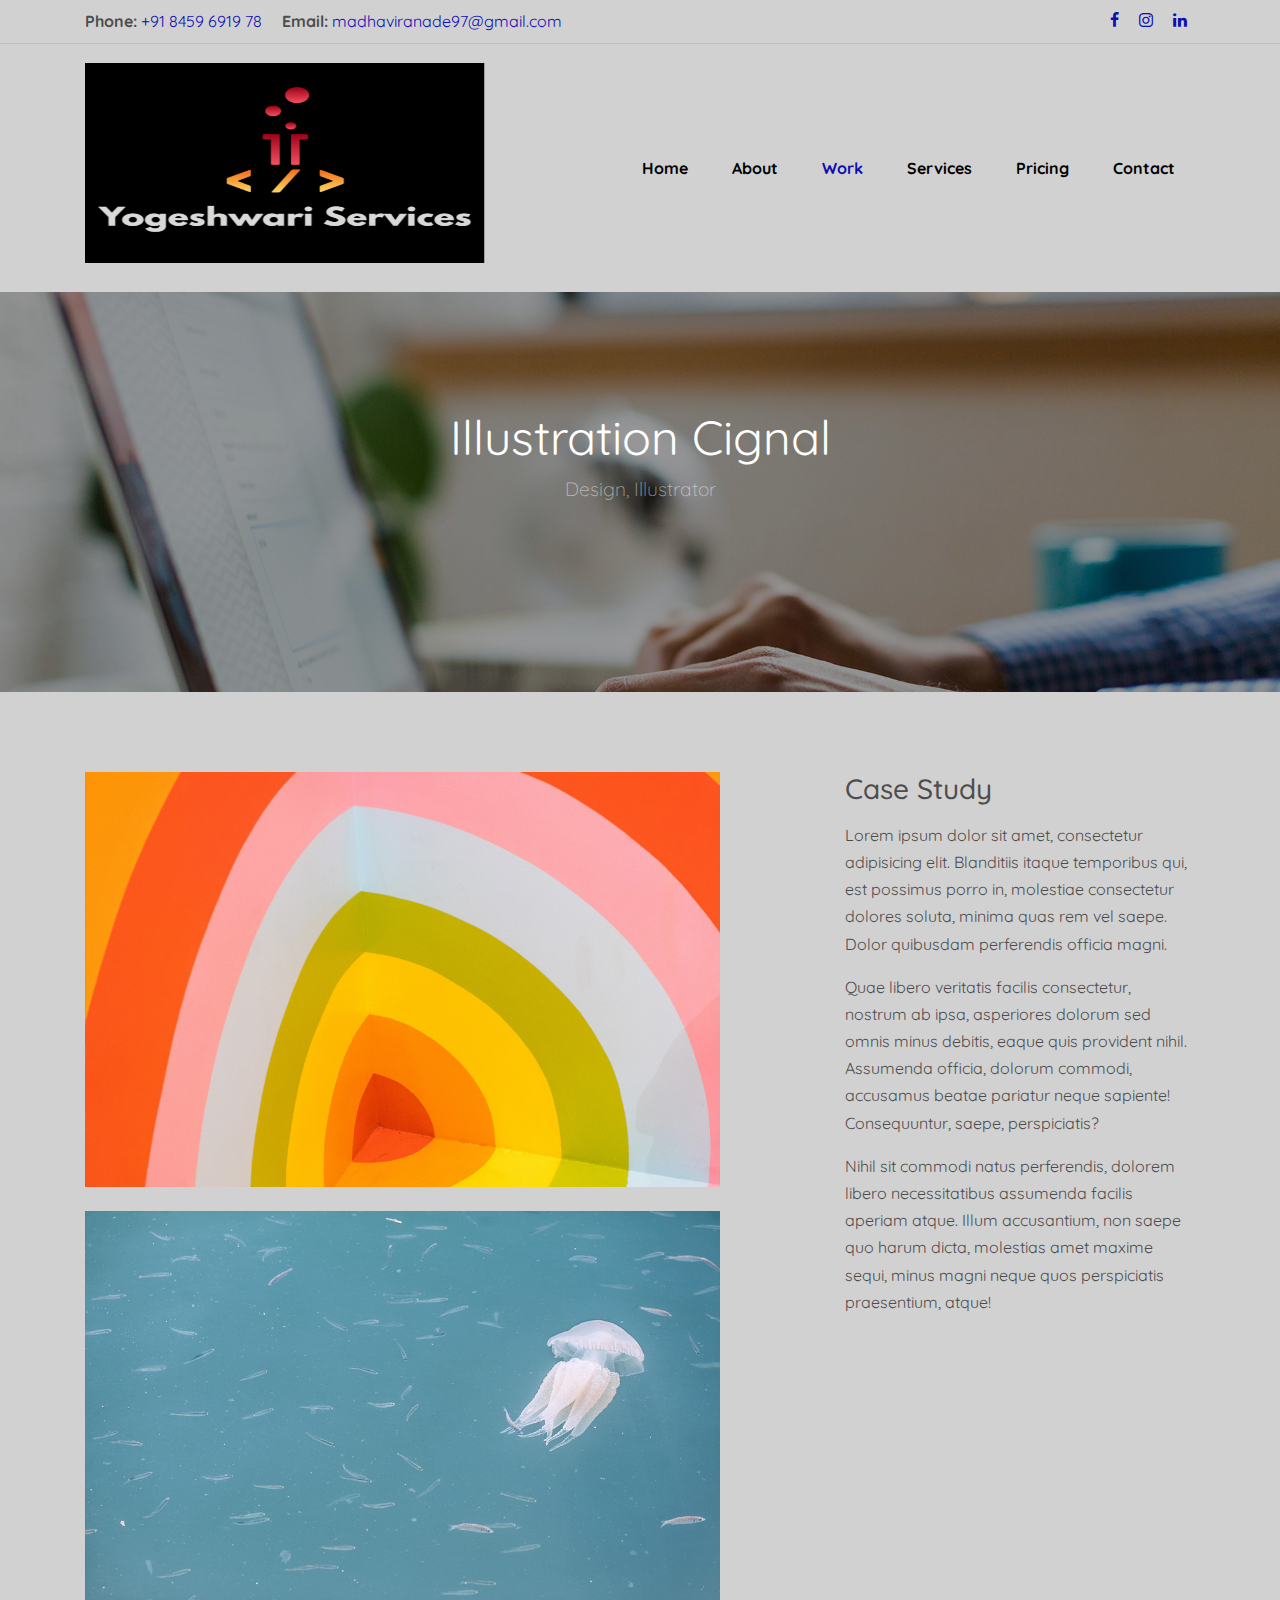
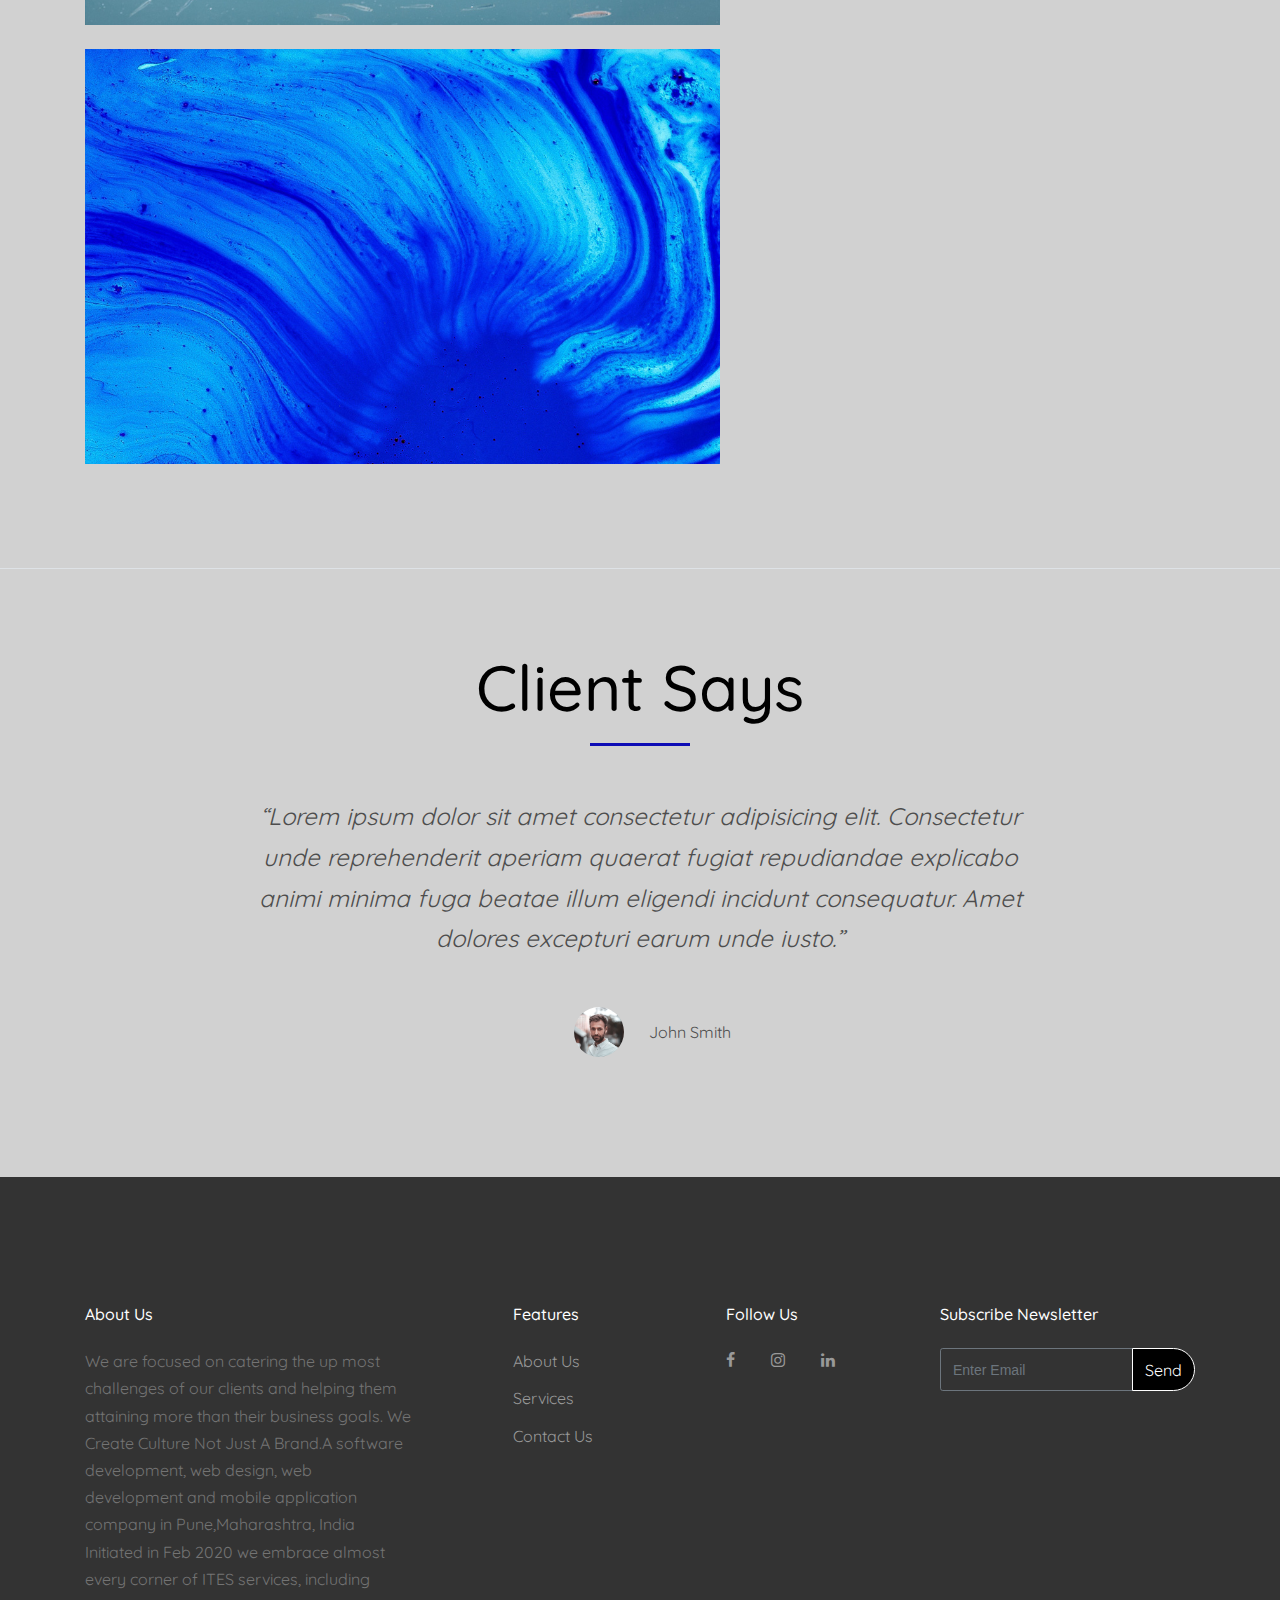
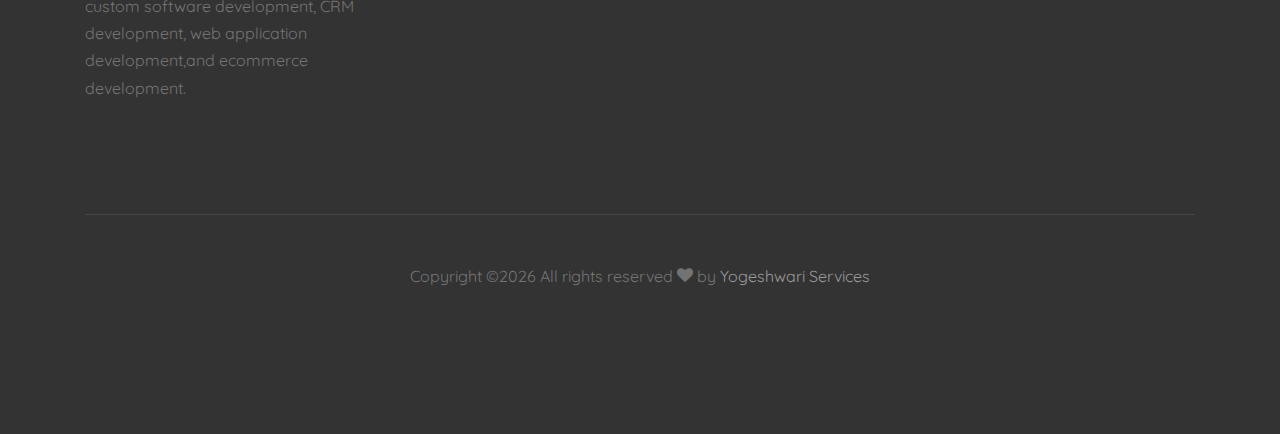
<file: work-single.html>
<!DOCTYPE html>
<html lang="en">
  <head>
    <title>Yogeshwari Services</title>
    <meta charset="utf-8">
    <meta name="viewport" content="width=device-width, initial-scale=1, shrink-to-fit=no">
    <link rel="icon" type="image/x-icon" href="my_logo.png">

    <link href="https://fonts.googleapis.com/css?family=Quicksand:300,400,500,700,900" rel="stylesheet">
    <link rel="stylesheet" href="fonts/icomoon/style.css">

    <link rel="stylesheet" href="css/bootstrap.min.css">
    <link rel="stylesheet" href="css/magnific-popup.css">
    <link rel="stylesheet" href="css/jquery-ui.css">
    <link rel="stylesheet" href="css/owl.carousel.min.css">
    <link rel="stylesheet" href="css/owl.theme.default.min.css">

    <link rel="stylesheet" href="css/bootstrap-datepicker.css">

    <link rel="stylesheet" href="fonts/flaticon/font/flaticon.css">

    <link rel="stylesheet" href="css/aos.css">

    <link rel="stylesheet" href="css/style.css">
    
  </head>
  <body>
  
  <div class="site-wrap">

    <div class="site-mobile-menu">
      <div class="site-mobile-menu-header">
        <div class="site-mobile-menu-close mt-3">
          <span class="icon-close2 js-menu-toggle"></span>
        </div>
      </div>
      <div class="site-mobile-menu-body"></div>
    </div>
   
    <div class="border-bottom top-bar py-2">
      <div class="container">
        <div class="row">
          <div class="col-md-6">
            <p class="mb-0">
              <span class="mr-3"><strong>Phone:</strong> <a href="tel://#">+91 8459 6919 78</a></span>
              <span><strong>Email:</strong> <a href="#">madhaviranade97@gmail.com</a></span>
            </p>
          </div>
          <div class="col-md-6">
            <ul class="social-media">
              <li><a href="https://www.facebook.com/madhavi.ranade.77" class="p-2"><span class="icon-facebook"></span></a></li>
              
              <li><a href="https://www.instagram.com/ranade_madhavi/" class="p-2"><span class="icon-instagram"></span></a></li>
              <li><a href="https://www.linkedin.com/in/madhavi-ranade-21b29618b/" class="p-2"><span class="icon-linkedin"></span></a></li>
            </ul>
          </div>
        </div>
      </div> 
    </div>
    <header class="site-navbar py-4 bg-white" role="banner">

      <div class="container">
        <div class="row align-items-center">
          
          <div class="col-11 col-xl-2">
            <h1 class="mb-0 site-logo"><a href="index.html" class="text-black h2 mb-0"><img src ="my_logo.png" height=200px width=400px></a></h1>
          </div>
          <div class="col-12 col-md-10 d-none d-xl-block">
            <nav class="site-navigation position-relative text-right" role="navigation">

              <ul class="site-menu js-clone-nav mr-auto d-none d-lg-block">
                 <li ><a href="index.html"><b>Home</b></a></li>
                <li><a href="about.html"><b>About</b></a></li>

                <li class="active"><a href="work.html"><b>Work</b></a></li>
            
                 <li><a href="services.html"><b>Services</b></a></li> 
                  
              
              
                <li><a href="price.html"><b>Pricing</b></a></li>
                <li><a href="contact.html"><b>Contact</b></a></li>
              </ul>
            </nav>
          </div>


          <div class="d-inline-block d-xl-none ml-md-0 mr-auto py-3" style="position: relative; top: 3px;"><a href="#" class="site-menu-toggle js-menu-toggle text-black"><span class="icon-menu h3"></span></a></div>

          </div>

        </div>
      </div>
      
    </header>

  

    <div class="site-blocks-cover inner-page-cover overlay" style="background-image: url(images/hero_1.jpg);" data-aos="fade" data-stellar-background-ratio="0.5">
      <div class="container">
        <div class="row align-items-center justify-content-center text-center">

          <div class="col-md-12" data-aos="fade-up" data-aos-delay="400">
                        
            <div class="row justify-content-center mb-4">
              <div class="col-md-8 text-center">
                <h1>Illustration Cignal</h1>
                <p class="lead mb-5">Design, Illustrator</p>
              </div>
            </div>

          </div>
        </div>
      </div>
    </div>  


    
    <section class="site-section border-bottom">
      
      <div class="container">
        <div class="row">
          <div class="col-md-7">
            <img src="images/img_5.jpg" alt="Image" class="img-fluid mb-4">
            <img src="images/img_2.jpg" alt="Image" class="img-fluid mb-4">
            <img src="images/img_3.jpg" alt="Image" class="img-fluid mb-4">
          </div>
          <div class="col-md-4 ml-auto">
            <h3 class="mb-3">Case Study</h3>
            <p>Lorem ipsum dolor sit amet, consectetur adipisicing elit. Blanditiis itaque temporibus qui, est possimus porro in, molestiae consectetur dolores soluta, minima quas rem vel saepe. Dolor quibusdam perferendis officia magni.</p>
            <p>Quae libero veritatis facilis consectetur, nostrum ab ipsa, asperiores dolorum sed omnis minus debitis, eaque quis provident nihil. Assumenda officia, dolorum commodi, accusamus beatae pariatur neque sapiente! Consequuntur, saepe, perspiciatis?</p>
            <p>Nihil sit commodi natus perferendis, dolorem libero necessitatibus assumenda facilis aperiam atque. Illum accusantium, non saepe quo harum dicta, molestias amet maxime sequi, minus magni neque quos perspiciatis praesentium, atque!</p>
          </div>
        </div>
      </div>
    </section>


    <section class="site-section testimonial-wrap">
      <div class="container">
        <div class="row justify-content-center">
          <div class="col-md-8 text-center">
            <h2 class="text-black h1 site-section-heading text-center">Client Says</h2>
          </div>
        </div>

        <div class="row">
          <div class="col-12">
            <div class="testimonial">
              
              <blockquote class="mb-5">
                <p>&ldquo;Lorem ipsum dolor sit amet consectetur adipisicing elit. Consectetur unde reprehenderit aperiam quaerat fugiat repudiandae explicabo animi minima fuga beatae illum eligendi incidunt consequatur. Amet dolores excepturi earum unde iusto.&rdquo;</p>
              </blockquote>

              <figure class="mb-4 d-flex align-items-center justify-content-center">
                <div><img src="images/person_3.jpg" alt="Image" class="w-50 img-fluid mb-3"></div>
                <p>John Smith</p>
              </figure>
            </div>
          </div>
        </div>
      </div>
      
    </section>
    
    
    <footer class="site-footer">
      <div class="container">
        <div class="row">
          <div class="col-md-9">
            <div class="row">
              <div class="col-md-5">
                <h2 class="footer-heading mb-4">About Us</h2>
                <p>We are focused on catering the up most challenges of our clients and helping them attaining more than their business goals.
                  We Create Culture Not Just A Brand.A software development, web design, web development and mobile application company in Pune,Maharashtra, India Initiated in Feb 2020
                  we embrace almost every corner of ITES services, including custom software development, CRM development, web application development,and ecommerce development. 
                </p>
              </div>
              <div class="col-md-3 ml-auto">
                <h2 class="footer-heading mb-4">Features</h2>
                <ul class="list-unstyled">
                  <li><a href="#">About Us</a></li>
                  <li><a href="#">Services</a></li>
                  
                  <li><a href="#">Contact Us</a></li>
                </ul>
              </div>
              <div class="col-md-3">
                <h2 class="footer-heading mb-4">Follow Us</h2>
                <a href="https://www.facebook.com/madhavi.ranade.77" class="pl-0 pr-3"><span class="icon-facebook"></span></a>
             
                <a href="https://www.instagram.com/ranade_madhavi/" class="pl-3 pr-3"><span class="icon-instagram"></span></a>
                <a href="https://www.linkedin.com/in/madhavi-ranade-21b29618b/" class="pl-3 pr-3"><span class="icon-linkedin"></span></a>
              </div>
            </div>
          </div>
          <div class="col-md-3">
            <h2 class="footer-heading mb-4">Subscribe Newsletter</h2>
            <form action="#" method="post">
              <div class="input-group mb-3">
                <input type="text" class="form-control border-secondary text-white bg-transparent" placeholder="Enter Email" aria-label="Enter Email" aria-describedby="button-addon2">
                <div class="input-group-append">
                  <button class="btn btn-primary text-white" type="button" id="button-addon2">Send</button>
                </div>
              </div>
            </form>
          </div>
        </div>
        <div class="row pt-5 mt-5 text-center">
          <div class="col-md-12">
            <div class="border-top pt-5">
            <p>
            <!-- Link back to Colorlib can't be removed. Template is licensed under CC BY 3.0. -->
            Copyright &copy;<script>document.write(new Date().getFullYear());</script> All rights reserved  <i class="icon-heart" aria-hidden="true"></i> by <a href="https://colorlib.com" target="_blank" >Yogeshwari Services</a>
            <!-- Link back to Colorlib can't be removed. Template is licensed under CC BY 3.0. -->
            </p>
            </div>
          </div>
          
        </div>
      </div>
    </footer>
  </div>

  <script src="js/jquery-3.3.1.min.js"></script>
  <script src="js/jquery-migrate-3.0.1.min.js"></script>
  <script src="js/jquery-ui.js"></script>
  <script src="js/popper.min.js"></script>
  <script src="js/bootstrap.min.js"></script>
  <script src="js/owl.carousel.min.js"></script>
  <script src="js/jquery.stellar.min.js"></script>
  <script src="js/jquery.countdown.min.js"></script>
  <script src="js/jquery.magnific-popup.min.js"></script>
  <script src="js/bootstrap-datepicker.min.js"></script>
  <script src="js/aos.js"></script>

  <script src="js/main.js"></script>
    
  </body>
</html>
</file>
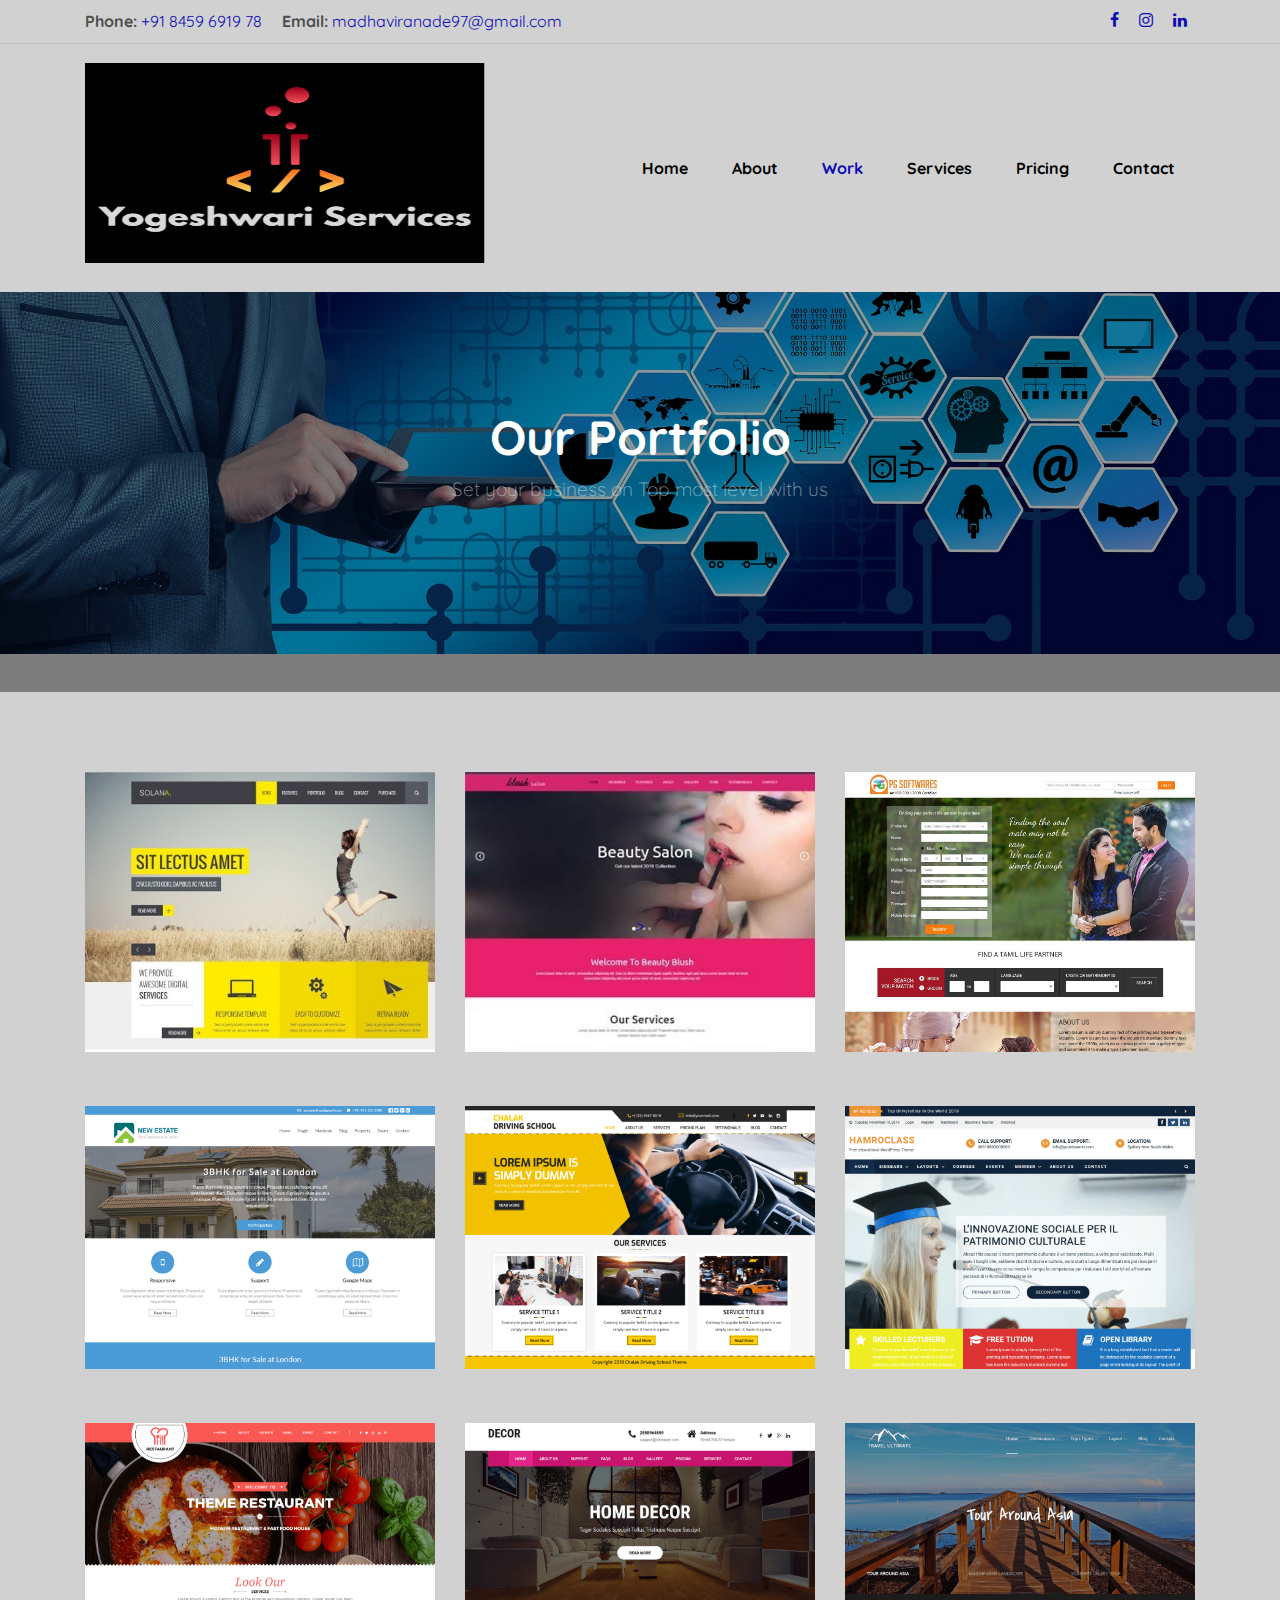
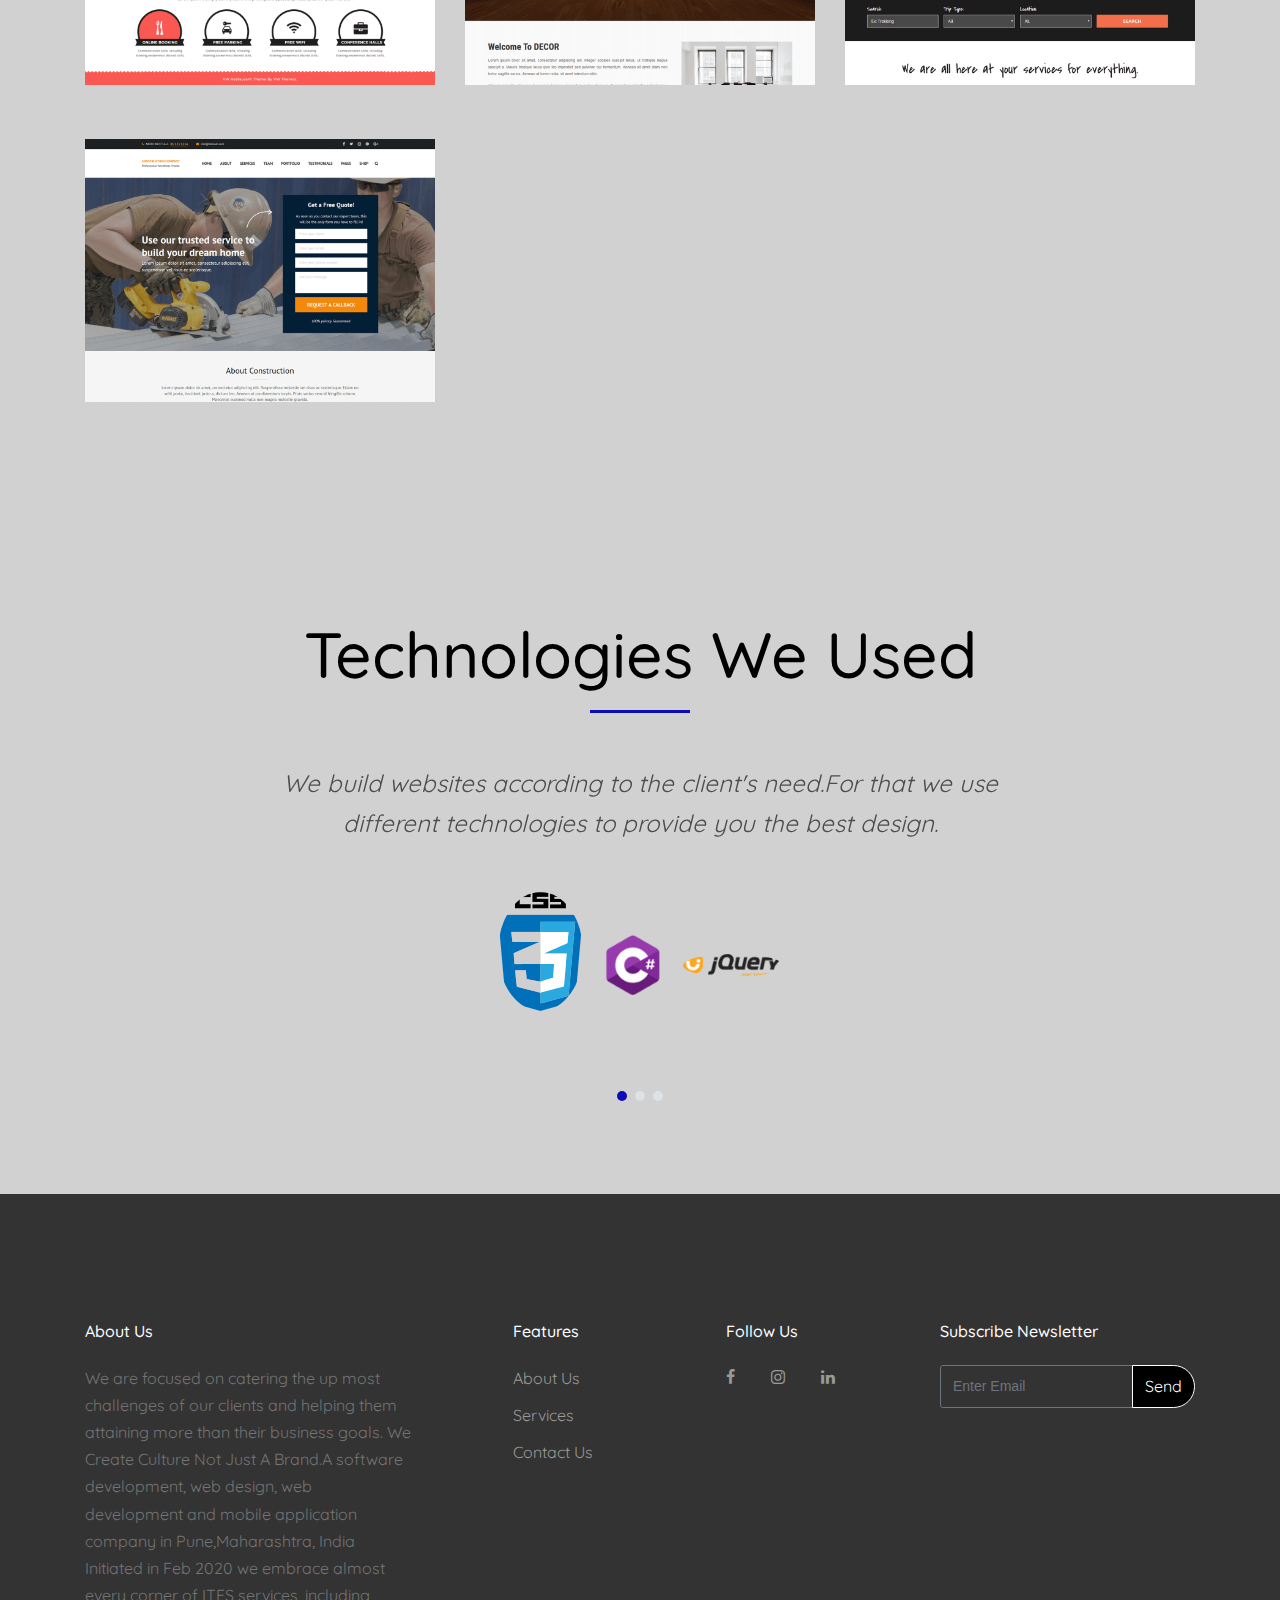
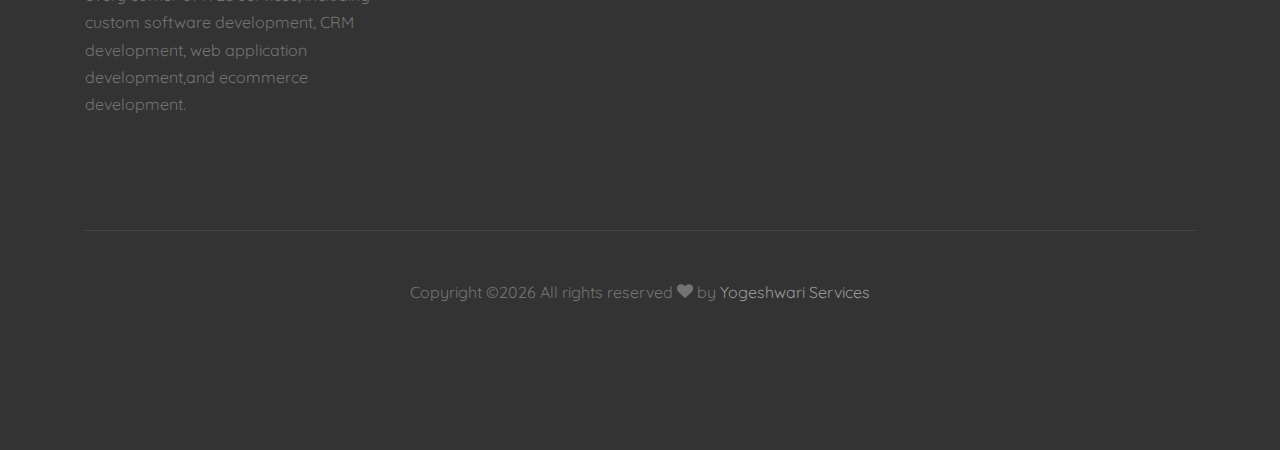
<file: work.html>
<!DOCTYPE html>
<html lang="en">
  <head>
    <title>Yogeshwari Services</title>
    <meta charset="utf-8">
    <meta name="viewport" content="width=device-width, initial-scale=1, shrink-to-fit=no">
    <link rel="icon" type="image/x-icon" href="my_logo.png">

    <link href="https://fonts.googleapis.com/css?family=Quicksand:300,400,500,700,900" rel="stylesheet">
    <link rel="stylesheet" href="fonts/icomoon/style.css">

    <link rel="stylesheet" href="css/bootstrap.min.css">
    <link rel="stylesheet" href="css/magnific-popup.css">
    <link rel="stylesheet" href="css/jquery-ui.css">
    <link rel="stylesheet" href="css/owl.carousel.min.css">
    <link rel="stylesheet" href="css/owl.theme.default.min.css">

    <link rel="stylesheet" href="css/bootstrap-datepicker.css">

    <link rel="stylesheet" href="fonts/flaticon/font/flaticon.css">

    <link rel="stylesheet" href="css/aos.css">

    <link rel="stylesheet" href="css/style.css">
    
  </head>
  <body>
  
  <div class="site-wrap">

    <div class="site-mobile-menu">
      <div class="site-mobile-menu-header">
        <div class="site-mobile-menu-close mt-3">
          <span class="icon-close2 js-menu-toggle"></span>
        </div>
      </div>
      <div class="site-mobile-menu-body"></div>
    </div>
   
    <div class="border-bottom top-bar py-2">
      <div class="container">
        <div class="row">
          <div class="col-md-6">
            <p class="mb-0">
              <span class="mr-3"><strong>Phone:</strong> <a href="tel://#">+91 8459 6919 78</a></span>
              <span><strong>Email:</strong> <a href="#">madhaviranade97@gmail.com</a></span>
            </p>
          </div>
          <div class="col-md-6">
            <ul class="social-media">
              <li><a href="https://www.facebook.com/madhavi.ranade.77" class="p-2"><span class="icon-facebook"></span></a></li>
             
              <li><a href="https://www.instagram.com/ranade_madhavi/" class="p-2"><span class="icon-instagram"></span></a></li>
              <li><a href="https://www.linkedin.com/in/madhavi-ranade-21b29618b/" class="p-2"><span class="icon-linkedin"></span></a></li>
            </ul>
          </div>
        </div>
      </div> 
    </div>
    <header class="site-navbar py-4 bg-white" role="banner">

      <div class="container">
        <div class="row align-items-center">
          
          <div class="col-11 col-xl-2">
            <h1 class="mb-0 site-logo"><a href="index.html" class="text-black h2 mb-0"><img src ="my_logo.png" height=200px width=400px></a></h1>
          </div>
          <div class="col-12 col-md-10 d-none d-xl-block">
            <nav class="site-navigation position-relative text-right" role="navigation">

              <ul class="site-menu js-clone-nav mr-auto d-none d-lg-block">
                <li><a href="index.html"><b>Home</b></a></li>
                <li><a href="about.html"><b>About</b></a></li>

                <li class="active"><a href="work.html"><b>Work</b></a></li>
                <li >
                  <a href="services.html"><b>Services</b></a>
                  
                </li>
                <li><a href="price.html"><b>Pricing</b></a></li>
                <li><a href="contact.html"><b>Contact</b></a></li>
              </ul>
            </nav>
          </div>


          <div class="d-inline-block d-xl-none ml-md-0 mr-auto py-3" style="position: relative; top: 3px;"><a href="#" class="site-menu-toggle js-menu-toggle text-black"><span class="icon-menu h3"></span></a></div>

          </div>

        </div>
      </div>
      
    </header>

  

    <div class="site-blocks-cover inner-page-cover overlay" style="background-image: url(images/industry-3087393_1920.jpg);" data-aos="fade" data-stellar-background-ratio="0.5">
      <div class="container">
        <div class="row align-items-center justify-content-center text-center">

          <div class="col-md-12" data-aos="fade-up" data-aos-delay="400">
                        
            <div class="row justify-content-center mb-4">
              <div class="col-md-8 text-center">
                <h1><b>Our Portfolio</b></h1>
                <p class="lead mb-5">Set your business on Top most level with us</p>
              </div>
            </div>

          </div>
        </div>
      </div>
    </div>  


    
    <section class="site-section">
      
      <div class="container">
        <div class="row">
          <div class="col-md-6 col-lg-4 mb-4">
            <a href="#" class="media-1">
              <img src="images/1111.jpg" alt="Image" class="img-fluid">
              <div class="media-1-content">
                <h2>Portfolio </h2>
               
              </div>
            </a>
          </div>
          <div class="col-md-6 col-lg-4 mb-4">
            <a href="#" class="media-1">
              <img src="images/3333.jpg" alt="Image" class="img-fluid">
              <div class="media-1-content">
                <h2>Beuty Salon</h2>
                >
              </div>
            </a>
          </div>
          <div class="col-md-6 col-lg-4 mb-4">
            <a href="#" class="media-1">
              <img src="images/1010.jpg" alt="Image" class="img-fluid">
              <div class="media-1-content">
                <h2>Matrimonial Website</h2>
                
              </div>
            </a>
          </div>

          <div class="col-md-6 col-lg-4 mb-4">
            <a href="#" class="media-1">
              <img src="images/9876.png" alt="Image" class="img-fluid">
              <div class="media-1-content">
                <h2>Estate Agency</h2>
               
              </div>
            </a>
          </div>
          <div class="col-md-6 col-lg-4 mb-4">
            <a href="#" class="media-1">
              <img src="images/987.png" alt="Image" class="img-fluid">
              <div class="media-1-content">
                <h2>Driving School</h2>
               
              </div>
            </a>
          </div>
          <div class="col-md-6 col-lg-4 mb-4">
            <a href="#" class="media-1">
              <img src="images/98.png" alt="Image" class="img-fluid">
              <div class="media-1-content">
                <h2>School or College Website</h2>
               
              </div>
            </a>
          </div>

          <div class="col-md-6 col-lg-4 mb-4">
            <a href="#" class="media-1">
              <img src="images/98765.png" alt="Image" class="img-fluid">
              <div class="media-1-content">
                <h2>Restaurant Website</h2>
               
              </div>
            </a>
          </div>
          <div class="col-md-6 col-lg-4 mb-4">
            <a href="#" class="media-1">
              <img src="images/987654.png" alt="Image" class="img-fluid">
              <div class="media-1-content">
                <h2>Interior Design</h2>
                
              </div>
            </a>
          </div>
          <div class="col-md-6 col-lg-4 mb-4">
            <a href="#" class="media-1">
              <img src="images/9887.png" alt="Image" class="img-fluid">
              <div class="media-1-content">
                <h2>Tours and Travels Agency</h2>
               
              </div>
            </a>
          </div>

          
          <div class="col-md-6 col-lg-4 mb-4">
            <a href="#" class="media-1">
              <img src="images/9877.png" alt="Image" class="img-fluid">
              <div class="media-1-content">
                <h2>Builder or Land Developer Website</h2>
               
              </div>
            </a>
          </div>
         

        </div>
      </div>
    </section>


    <section class="site-section testimonial-wrap">
      <div class="container">
        <div class="row justify-content-center">
          <div class="col-md-8 text-center">
            <h2 class="text-black h1 site-section-heading text-center">Technologies We Used</h2>
          </div>
        </div>
      </div>
      <div class="slide-one-item home-slider owl-carousel">
          <div>
            <div class="testimonial">
              
              <blockquote class="mb-5">
                <p>We build websites according to the client's need.For that we use different technologies to provide you the best design.</p>
              </blockquote>

              <figure class="mb-4 d-flex align-items-center justify-content-center">
                <div><img src="images/L1.png" alt="Image" class="w-80 img-fluid mb-3"><br></div>
                
                <div><img src="images/L2.png" alt="Image" class="w-80 img-fluid mb-3"></div>
                <div><img src="images/L3.png" alt="Image" class="w-80 img-fluid mb-3"></div>
              </figure>
            </div>
          </div>
          <div>
            <div class="testimonial">

              <blockquote class="mb-5">
                <p>We build websites according to the client's need.For that we use different technologies to provide you the best design.</p>
              </blockquote>
              <figure class="mb-4 d-flex align-items-center justify-content-center">
                <div><img src="images/L5.jpg" alt="Image" class="w-75 img-fluid mb-2"></div>
                <div><img src="images/L6.jpg" alt="Image" class="w-75 img-fluid mb-2"></div>
                <div><img src="images/L7.jpg" alt="Image" class="w-75 img-fluid mb-2"></div>
              </figure>
              
            </div>
          </div>

          <div>
            <div class="testimonial">

              <blockquote class="mb-5">
                <p>We build websites according to the client's need.For that we use different technologies to provide you the best design.</p>
              </blockquote>
              <figure class="mb-4 d-flex align-items-center justify-content-center">
                <div><img src="images/L8.jpg" alt="Image" class="w-75 img-fluid mb-2"></div>
                <div><img src="images/L11.jpg" alt="Image" class="w-50 img-fluid mb-2"></div>
                <div><img src="images/L10.jpg" alt="Image" class="w-75 img-fluid mb-2"></div>
              </figure>

              
            </div>
          </div>

          

        </div>
    </section>
    
    <footer class="site-footer">
      <div class="container">
        <div class="row">
          <div class="col-md-9">
            <div class="row">
              <div class="col-md-5">
                <h2 class="footer-heading mb-4">About Us</h2>
                <p>We are focused on catering the up most challenges of our clients and helping them attaining more than their business goals.
                  We Create Culture Not Just A Brand.A software development, web design, web development and mobile application company in Pune,Maharashtra, India Initiated in Feb 2020
                  we embrace almost every corner of ITES services, including custom software development, CRM development, web application development,and ecommerce development. 
                </p>
              </div>
              <div class="col-md-3 ml-auto">
                <h2 class="footer-heading mb-4">Features</h2>
                <ul class="list-unstyled">
                  <li><a href="#">About Us</a></li>
                  <li><a href="#">Services</a></li>
                 
                  <li><a href="#">Contact Us</a></li>
                </ul>
              </div>
              <div class="col-md-3">
                <h2 class="footer-heading mb-4">Follow Us</h2>
                <a href="https://www.facebook.com/madhavi.ranade.77" class="pl-0 pr-3"><span class="icon-facebook"></span></a>
               
                <a href="https://www.instagram.com/ranade_madhavi/" class="pl-3 pr-3"><span class="icon-instagram"></span></a>
                <a href="https://www.linkedin.com/in/madhavi-ranade-21b29618b/" class="pl-3 pr-3"><span class="icon-linkedin"></span></a>
              </div>
            </div>
          </div>
          <div class="col-md-3">
            <h2 class="footer-heading mb-4">Subscribe Newsletter</h2>
            <form action="#" method="post">
              <div class="input-group mb-3">
                <input type="text" class="form-control border-secondary text-white bg-transparent" placeholder="Enter Email" aria-label="Enter Email" aria-describedby="button-addon2">
                <div class="input-group-append">
                  <button class="btn btn-primary text-white" type="button" id="button-addon2">Send</button>
                </div>
              </div>
            </form>
          </div>
        </div>
        <div class="row pt-5 mt-5 text-center">
          <div class="col-md-12">
            <div class="border-top pt-5">
            <p>
            <!-- Link back to Colorlib can't be removed. Template is licensed under CC BY 3.0. -->
            Copyright &copy;<script>document.write(new Date().getFullYear());</script> All rights reserved  <i class="icon-heart" aria-hidden="true"></i> by <a href="https://colorlib.com" target="_blank" >Yogeshwari Services</a>
            <!-- Link back to Colorlib can't be removed. Template is licensed under CC BY 3.0. -->
            </p>
            </div>
          </div>
          
        </div>
      </div>
    </footer>
  </div>

  <script src="js/jquery-3.3.1.min.js"></script>
  <script src="js/jquery-migrate-3.0.1.min.js"></script>
  <script src="js/jquery-ui.js"></script>
  <script src="js/popper.min.js"></script>
  <script src="js/bootstrap.min.js"></script>
  <script src="js/owl.carousel.min.js"></script>
  <script src="js/jquery.stellar.min.js"></script>
  <script src="js/jquery.countdown.min.js"></script>
  <script src="js/jquery.magnific-popup.min.js"></script>
  <script src="js/bootstrap-datepicker.min.js"></script>
  <script src="js/aos.js"></script>

  <script src="js/main.js"></script>
    
  </body>
</html>
</file>
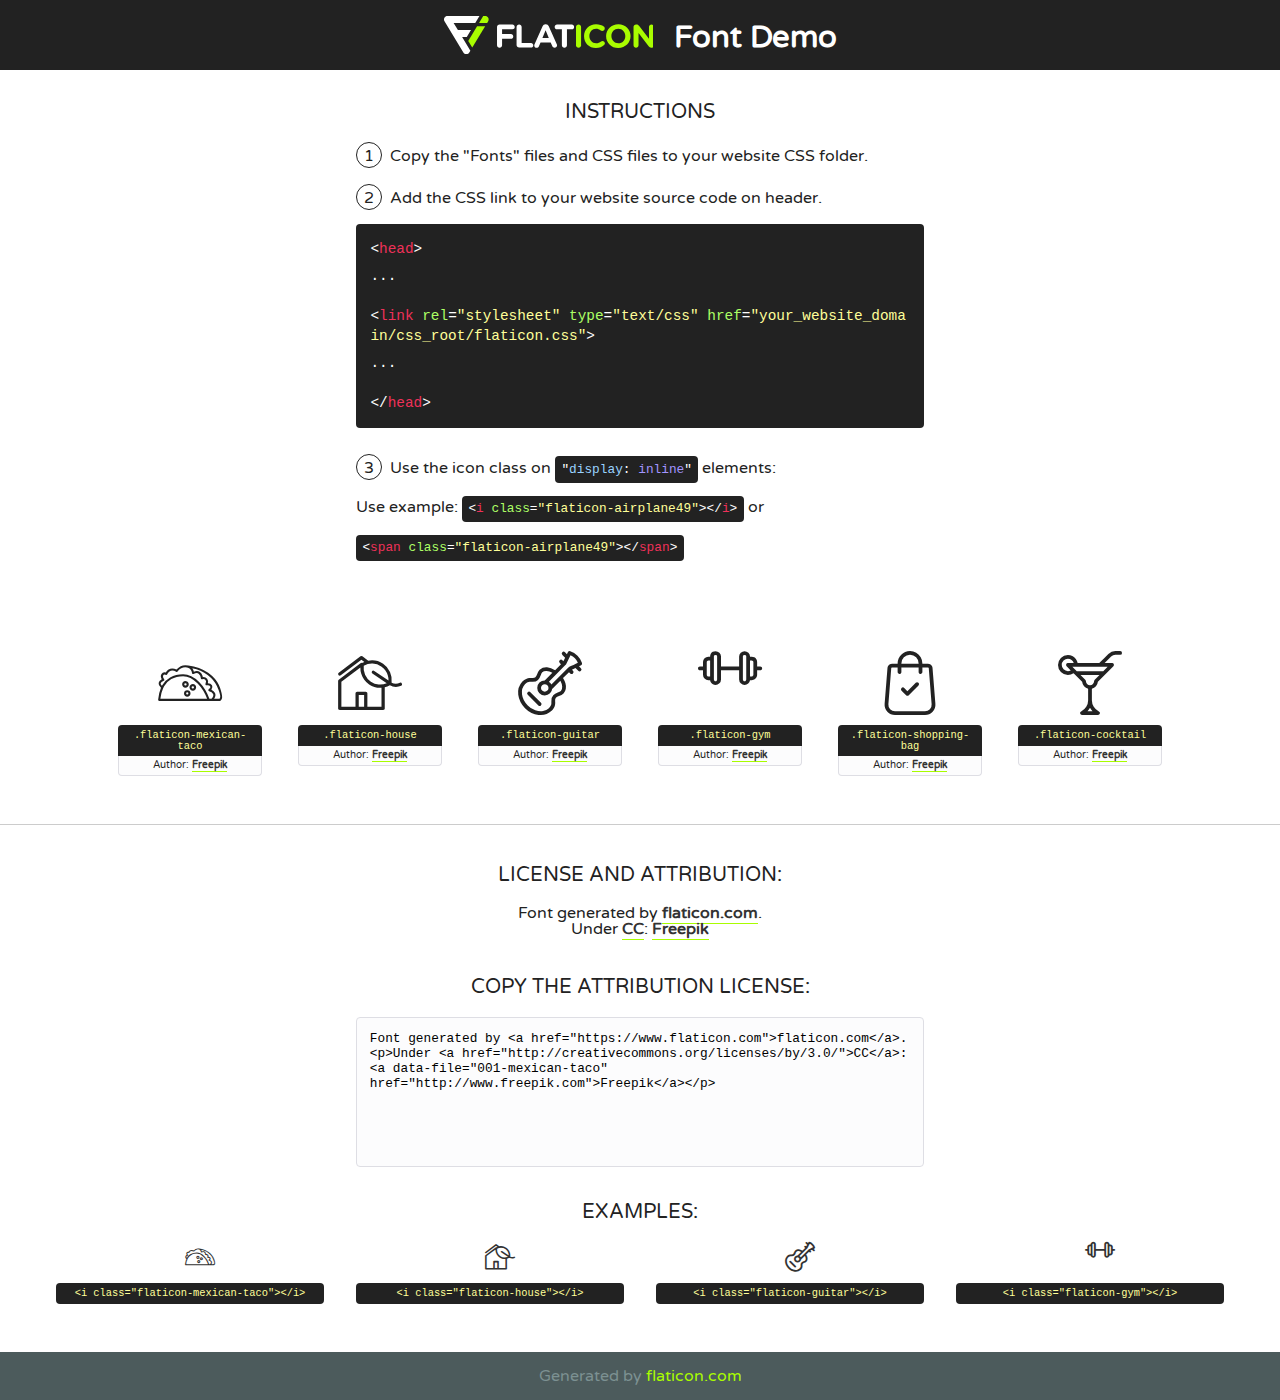
<file: fonts/flaticon/font/flaticon.html>
<!DOCTYPE html>
<!--
  Flaticon icon font: Flaticon
  Creation date: 11/02/2019 11:47
-->
<html>
<!DOCTYPE html>
<html>

<head>
    <title>Flaticon WebFont</title>
    <link href="http://fonts.googleapis.com/css?family=Varela+Round" rel="stylesheet" type="text/css" />
    <link rel="stylesheet" type="text/css" href="flaticon.css">
    <meta charset="UTF-8">
    <style>
    html, body, div, span, applet, object, iframe,
    h1, h2, h3, h4, h5, h6, p, blockquote, pre,
    a, abbr, acronym, address, big, cite, code,
    del, dfn, em, img, ins, kbd, q, s, samp,
    small, strike, strong, sub, sup, tt, var,
    b, u, i, center,
    dl, dt, dd, ol, ul, li,
    fieldset, form, label, legend,
    table, caption, tbody, tfoot, thead, tr, th, td,
    article, aside, canvas, details, embed, 
    figure, figcaption, footer, header, hgroup, 
    menu, nav, output, ruby, section, summary,
    time, mark, audio, video {
        margin: 0;
        padding: 0;
        border: 0;
        font-size: 100%;
        font: inherit;
        vertical-align: baseline;
    }
    /* HTML5 display-role reset for older browsers */
    article, aside, details, figcaption, figure, 
    footer, header, hgroup, menu, nav, section {
        display: block;
    }
    body {
        line-height: 1;
    }
    ol, ul {
        list-style: none;
    }
    blockquote, q {
        quotes: none;
    }
    blockquote:before, blockquote:after,
    q:before, q:after {
        content: '';
        content: none;
    }
    table {
        border-collapse: collapse;
        border-spacing: 0;
    }
    body {
        font-family: 'Varela Round', Helvetica, Arial, sans-serif;
        font-size: 16px;
        color: #222;
    }
    a {
        color: #333;
        border-bottom: 1px solid #a9fd00;
        font-weight: bold;
        text-decoration: none;
    }
    * {
        -moz-box-sizing: border-box;
        -webkit-box-sizing: border-box;
        box-sizing: border-box;
        margin: 0;
        padding: 0;
    }
    [class^="flaticon-"]:before, [class*=" flaticon-"]:before, [class^="flaticon-"]:after, [class*=" flaticon-"]:after {
        font-family: Flaticon;
        font-size: 30px;
        font-style: normal;
        margin-left: 20px;
        color: #333;
    }
    .wrapper {
        max-width: 600px;
        margin: auto;
        padding: 0 1em;
    }
    .title {
        font-size: 1.25em;
        text-align: center;
        margin-bottom: 1em;
        text-transform: uppercase;
    }
    header {
        text-align: center;
        background-color: #222;
        color: #fff;
        padding: 1em;
    }
    header .logo {
        width: 210px;
        height: 38px;
        display: inline-block;
        vertical-align: middle;
        margin-right: 1em;
        border: none;
    }
    header strong {
        font-size: 1.95em;
        font-weight: bold;
        vertical-align: middle;
        margin-top: 5px;
        display: inline-block;
    }
    .demo {
        margin: 2em auto;
        line-height: 1.25em;
    }
    .demo ul li {
        margin-bottom: 1em;
    }
    .demo ul li .num {
        color: #222;
        border-radius: 20px;
        display: inline-block;
        width: 26px;
        padding: 3px;
        height: 26px;
        text-align: center;
        margin-right: 0.5em;
        border: 1px solid #222;
    }
    .demo ul li code {
        background-color: #222;
        border-radius: 4px;
        padding: 0.25em 0.5em;
        display: inline-block;
        color: #fff;
        font-family: Consolas,Monaco,Lucida Console,Liberation Mono,DejaVu Sans Mono,Bitstream Vera Sans Mono,Courier New, monospace;
        font-weight: lighter;
        margin-top: 1em;
        font-size: 0.8em;
        word-break: break-all;
    }
    .demo ul li code.big {
        padding: 1em;
        font-size: 0.9em;
    }
    .demo ul li code .red {
        color: #EF3159;
    }
    .demo ul li code .green {
        color: #ACFF65;
    }
    .demo ul li code .yellow {
        color: #FFFF99;
    }
    .demo ul li code .blue {
        color: #99D3FF;
    }
    .demo ul li code .purple {
        color: #A295FF;
    }
    .demo ul li code .dots {
        margin-top: 0.5em;
        display: block;
    }
    #glyphs {
        border-bottom: 1px solid #ccc;
        padding: 2em 0;
        text-align: center;
    }
    .glyph {
        display: inline-block;
        width: 9em;
        margin: 1em;
        text-align: center;
        vertical-align: top;
        background: #FFF;
    }
    .glyph .glyph-icon {
        padding: 10px;
        display: block;
        font-family:"Flaticon";
        font-size: 64px;
        line-height: 1;
    }
    .glyph .glyph-icon:before {
        font-size: 64px;
        color: #222;
        margin-left: 0;
    }
    .class-name {
        font-size: 0.65em;
        background-color: #222;
        color: #fff;
        border-radius: 4px 4px 0 0;
        padding: 0.5em;
        color: #FFFF99;
        font-family: Consolas,Monaco,Lucida Console,Liberation Mono,DejaVu Sans Mono,Bitstream Vera Sans Mono,Courier New, monospace;
    }
    .author-name {
        font-size: 0.6em;
        background-color: #fcfcfd;
        border: 1px solid #DEDEE4;
        border-top: 0;
        border-radius: 0 0 4px 4px;
        padding: 0.5em;
    }
    .class-name:last-child {
        font-size: 10px;
        color:#888;
    }
    .class-name:last-child a {
        font-size: 10px;
        color:#555;
    }
    .class-name:last-child a:hover {
        color:#a9fd00;
    }
    .glyph > input {
        display: block;
        width: 100px;
        margin: 5px auto;
        text-align: center;
        font-size: 12px;
        cursor: text;
    }
    .glyph > input.icon-input {
        font-family:"Flaticon";
        font-size: 16px;
        margin-bottom: 10px;
    }
    .attribution .title {
        margin-top: 2em;
    }
    .attribution textarea {
        background-color: #fcfcfd;
        padding: 1em;
        border: none;
        box-shadow: none;
        border: 1px solid #DEDEE4;
        border-radius: 4px;
        resize: none;
        width: 100%;
        height: 150px;
        font-size: 0.8em;
        font-family: Consolas,Monaco,Lucida Console,Liberation Mono,DejaVu Sans Mono,Bitstream Vera Sans Mono,Courier New, monospace;
        -webkit-appearance: none;
    }
    .iconsuse {
        margin: 2em auto;
        text-align: center;
        max-width: 1200px;
    }
    .iconsuse:after {
        content: '';
        display: table;
        clear: both;
    }
    .iconsuse .image {
        float: left;
        width: 25%;
        padding: 0 1em;
    }
    .iconsuse .image p {
        margin-bottom: 1em;
    }
    .iconsuse .image span {
        display: block;
        font-size: 0.65em;
        background-color: #222;
        color: #fff;
        border-radius: 4px;
        padding: 0.5em;
        color: #FFFF99;
        margin-top: 1em;
        font-family: Consolas,Monaco,Lucida Console,Liberation Mono,DejaVu Sans Mono,Bitstream Vera Sans Mono,Courier New, monospace;
    }
    #footer {
        text-align: center;
        background-color: #4C5B5C;
        color: #7c9192;
        padding: 1em;
    }
    #footer a {
        border: none;
        color: #a9fd00;
        font-weight: normal;
    }
    @media (max-width: 960px) {
        .iconsuse .image {
            width: 50%;
        }
    }
    @media (max-width: 560px) {
        .iconsuse .image {
            width: 100%;
        }
    }
    </style>
</head>

<body class="characters-off">

    <header>
        <a href="https://www.flaticon.com" target="_blank" class="logo">
            <svg version="1.1" xmlns="http://www.w3.org/2000/svg" xmlns:xlink="http://www.w3.org/1999/xlink" xmlns:a="http://ns.adobe.com/AdobeSVGViewerExtensions/3.0/" viewBox="0 0 560.875 102.036" enable-background="new 0 0 560.875 102.036" xml:space="preserve">
                <defs>
                </defs>
                <g>
                    <g class="letters">
                        <path fill="#ffffff" d="M141.596,29.675c0-3.777,2.985-6.767,6.764-6.767h34.438c3.426,0,6.15,2.728,6.15,6.15
                        c0,3.43-2.724,6.149-6.15,6.149h-27.674v13.091h23.719c3.429,0,6.151,2.724,6.151,6.15c0,3.43-2.723,6.149-6.151,6.149h-23.719
                        v17.574c0,3.773-2.986,6.761-6.764,6.761c-3.779,0-6.764-2.989-6.764-6.761V29.675z"></path>
                        <path fill="#ffffff" d="M193.844,29.149c0-3.781,2.985-6.767,6.764-6.767c3.776,0,6.763,2.985,6.763,6.767v42.957h25.039
                        c3.426,0,6.149,2.726,6.149,6.153c0,3.425-2.723,6.15-6.149,6.15h-31.802c-3.779,0-6.764-2.986-6.764-6.768V29.149z"></path>
                        <path fill="#ffffff" d="M241.891,75.71l21.438-48.407c1.492-3.341,4.215-5.357,7.906-5.357h0.792
                        c3.686,0,6.323,2.017,7.815,5.357l21.439,48.407c0.436,0.967,0.701,1.845,0.701,2.723c0,3.602-2.809,6.501-6.414,6.501
                        c-3.161,0-5.269-1.845-6.499-4.655l-4.132-9.661h-27.059l-4.301,10.102c-1.144,2.631-3.426,4.214-6.237,4.214
                        c-3.517,0-6.24-2.81-6.24-6.325C241.1,77.64,241.451,76.677,241.891,75.71z M279.932,58.666l-8.521-20.297l-8.526,20.297H279.932
                        z"></path>
                        <path fill="#ffffff" d="M314.864,35.387H301.86c-3.429,0-6.239-2.813-6.239-6.238c0-3.429,2.811-6.24,6.239-6.24h39.533
                        c3.426,0,6.237,2.811,6.237,6.24c0,3.425-2.811,6.238-6.237,6.238h-13.001v42.785c0,3.773-2.99,6.761-6.764,6.761
                        c-3.779,0-6.764-2.989-6.764-6.761V35.387z"></path>
                        <path fill="#A9FD00" d="M352.615,29.149c0-3.781,2.985-6.767,6.767-6.767c3.774,0,6.761,2.985,6.761,6.767v49.024
                        c0,3.773-2.987,6.761-6.761,6.761c-3.781,0-6.767-2.989-6.767-6.761V29.149z"></path>
                        <path fill="#A9FD00" d="M374.132,53.836v-0.179c0-17.481,13.178-31.801,32.065-31.801c9.22,0,15.459,2.458,20.557,6.238
                        c1.402,1.054,2.637,2.985,2.637,5.357c0,3.692-2.985,6.59-6.681,6.59c-1.845,0-3.071-0.702-4.044-1.319
                        c-3.776-2.813-7.729-4.393-12.562-4.393c-10.364,0-17.831,8.611-17.831,19.154v0.173c0,10.542,7.291,19.329,17.831,19.329
                        c5.715,0,9.492-1.756,13.359-4.834c1.049-0.874,2.458-1.491,4.039-1.491c3.429,0,6.325,2.813,6.325,6.236
                        c0,2.106-1.056,3.78-2.282,4.834c-5.539,4.834-12.036,7.733-21.878,7.733C387.572,85.464,374.132,71.493,374.132,53.836z"></path>
                        <path fill="#A9FD00" d="M433.009,53.836v-0.179c0-17.481,13.79-31.801,32.766-31.801c18.981,0,32.592,14.143,32.592,31.628v0.173
                        c0,17.483-13.785,31.807-32.769,31.807C446.625,85.464,433.009,71.32,433.009,53.836z M484.224,53.836v-0.179
                        c0-10.539-7.725-19.326-18.626-19.326c-10.893,0-18.449,8.611-18.449,19.154v0.173c0,10.542,7.73,19.329,18.626,19.329
                        C476.676,72.986,484.224,64.378,484.224,53.836z"></path>
                        <path fill="#A9FD00" d="M506.233,29.321c0-3.774,2.99-6.763,6.767-6.763h1.401c3.252,0,5.183,1.583,7.029,3.953l26.093,34.265
                        V29.059c0-3.692,2.99-6.677,6.681-6.677c3.683,0,6.671,2.985,6.671,6.677v48.934c0,3.78-2.987,6.765-6.764,6.765h-0.436
                        c-3.257,0-5.188-1.581-7.034-3.953l-27.056-35.492v32.944c0,3.687-2.985,6.676-6.678,6.676c-3.683,0-6.673-2.989-6.673-6.676
                        V29.321z"></path>
                    </g>
                    <g class="insignia">
                        <path fill="#ffffff" d="M48.372,56.137h12.517l11.156-18.537H37.186L25.688,18.539h57.825L94.668,0H9.271
                        C5.925,0,2.842,1.801,1.198,4.716c-1.644,2.907-1.593,6.482,0.134,9.343l50.38,83.501c1.678,2.781,4.689,4.476,7.938,4.476
                        c3.246,0,6.257-1.695,7.935-4.476l2.898-4.804L48.372,56.137z"></path>
                        <g class="i">
                            <path fill="#A9FD00" d="M93.575,18.539h0.031v0.004l21.652,0.004l2.705-4.488c1.727-2.861,1.778-6.436,0.133-9.343
                            C116.454,1.801,113.371,0,110.026,0h-5.294L93.575,18.539z"></path>
                            <polygon fill="#A9FD00" points="88.291,27.356 64.725,66.486 75.519,84.404 109.942,27.356"></polygon>
                        </g>
                    </g>
                </g>
            </svg>
        </a>
        <strong>Font Demo</strong>
    </header>


    <section class="demo wrapper">

        <p class="title">Instructions</p>

        <ul>
            <li>
                <span class="num">1</span>Copy the "Fonts" files and CSS files to your website CSS folder.
            </li>
            <li>
                <span class="num">2</span>Add the CSS link to your website source code on header.
                <code class="big">
                    &lt;<span class="red">head</span>&gt;
                    <br/><span class="dots">...</span>
                    <br/>&lt;<span class="red">link</span> <span class="green">rel</span>=<span class="yellow">"stylesheet"</span> <span class="green">type</span>=<span class="yellow">"text/css"</span> <span class="green">href</span>=<span class="yellow">"your_website_domain/css_root/flaticon.css"</span>&gt;
                    <br/><span class="dots">...</span>
                    <br/>&lt;/<span class="red">head</span>&gt;
                </code>
            </li>

            <li>
                <p>
                    <span class="num">3</span>Use the icon class on <code>"<span class="blue">display</span>:<span class="purple"> inline</span>"</code> elements:
                    <br />
                    Use example: <code>&lt;<span class="red">i</span> <span class="green">class</span>=<span class="yellow">&quot;flaticon-airplane49&quot;</span>&gt;&lt;/<span class="red">i</span>&gt;</code> or <code>&lt;<span class="red">span</span> <span class="green">class</span>=<span class="yellow">&quot;flaticon-airplane49&quot;</span>&gt;&lt;/<span class="red">span</span>&gt;</code>
            </li>
        </ul>

    </section>




   <section id="glyphs">          
    
      
        <div class="glyph"><div class="glyph-icon flaticon-mexican-taco"></div>
            <div class="class-name">.flaticon-mexican-taco</div>
            <div class="author-name">Author: <a data-file="001-mexican-taco" href="http://www.freepik.com">Freepik</a> </div> 
        </div>        
        
        <div class="glyph"><div class="glyph-icon flaticon-house"></div>
            <div class="class-name">.flaticon-house</div>
            <div class="author-name">Author: <a data-file="002-house" href="http://www.freepik.com">Freepik</a> </div> 
        </div>        
        
        <div class="glyph"><div class="glyph-icon flaticon-guitar"></div>
            <div class="class-name">.flaticon-guitar</div>
            <div class="author-name">Author: <a data-file="003-guitar" href="http://www.freepik.com">Freepik</a> </div> 
        </div>        
        
        <div class="glyph"><div class="glyph-icon flaticon-gym"></div>
            <div class="class-name">.flaticon-gym</div>
            <div class="author-name">Author: <a data-file="004-gym" href="http://www.freepik.com">Freepik</a> </div> 
        </div>        
        
        <div class="glyph"><div class="glyph-icon flaticon-shopping-bag"></div>
            <div class="class-name">.flaticon-shopping-bag</div>
            <div class="author-name">Author: <a data-file="005-shopping-bag" href="http://www.freepik.com">Freepik</a> </div> 
        </div>        
        
        <div class="glyph"><div class="glyph-icon flaticon-cocktail"></div>
            <div class="class-name">.flaticon-cocktail</div>
            <div class="author-name">Author: <a data-file="006-cocktail" href="http://www.freepik.com">Freepik</a> </div> 
        </div>        
        

    </section>



    <section class="attribution wrapper"   style="text-align:center;">

      <div class="title">License and attribution:</div><div class="attrDiv">Font generated by <a href="https://www.flaticon.com">flaticon.com</a>. <div><p>Under <a href="http://creativecommons.org/licenses/by/3.0/">CC</a>: <a data-file="001-mexican-taco" href="http://www.freepik.com">Freepik</a></p>  </div>
      </div>
      <div class="title">Copy the Attribution License:</div>

    <textarea onclick="this.focus();this.select();">Font generated by &lt;a href=&quot;https://www.flaticon.com&quot;&gt;flaticon.com&lt;/a&gt;. <p>Under <a href="http://creativecommons.org/licenses/by/3.0/">CC</a>: <a data-file="001-mexican-taco" href="http://www.freepik.com">Freepik</a></p>  
     </textarea>

    </section>

    <section class="iconsuse">

          <div class="title">Examples:</div>            
             
            <div class="image">
                <p>
                    <i class="glyph-icon flaticon-mexican-taco"></i> 
                    <span>&lt;i class=&quot;flaticon-mexican-taco&quot;&gt;&lt;/i&gt;</span>
                </p>
            </div>
            
            <div class="image">
                <p>
                    <i class="glyph-icon flaticon-house"></i> 
                    <span>&lt;i class=&quot;flaticon-house&quot;&gt;&lt;/i&gt;</span>
                </p>
            </div>
            
            <div class="image">
                <p>
                    <i class="glyph-icon flaticon-guitar"></i> 
                    <span>&lt;i class=&quot;flaticon-guitar&quot;&gt;&lt;/i&gt;</span>
                </p>
            </div>
            
            <div class="image">
                <p>
                    <i class="glyph-icon flaticon-gym"></i> 
                    <span>&lt;i class=&quot;flaticon-gym&quot;&gt;&lt;/i&gt;</span>
                </p>
            </div>
                       
        </div>
                            
    </section>

<div id="footer">
    <div>Generated by <a href="https://www.flaticon.com">flaticon.com</a>
    </div>
</div>



</body>
</html>
</file>
<file: fonts/icomoon/style.css>
@font-face {
  font-family: 'icomoon';
  src:  url('fonts/icomoon.eot?10si43');
  src:  url('fonts/icomoon.eot?10si43#iefix') format('embedded-opentype'),
    url('fonts/icomoon.ttf?10si43') format('truetype'),
    url('fonts/icomoon.woff?10si43') format('woff'),
    url('fonts/icomoon.svg?10si43#icomoon') format('svg');
  font-weight: normal;
  font-style: normal;
}

[class^="icon-"], [class*=" icon-"] {
  /* use !important to prevent issues with browser extensions that change fonts */
  font-family: 'icomoon' !important;
  speak: none;
  font-style: normal;
  font-weight: normal;
  font-variant: normal;
  text-transform: none;
  line-height: 1;

  /* Better Font Rendering =========== */
  -webkit-font-smoothing: antialiased;
  -moz-osx-font-smoothing: grayscale;
}

.icon-asterisk:before {
  content: "\f069";
}
.icon-plus:before {
  content: "\f067";
}
.icon-question:before {
  content: "\f128";
}
.icon-minus:before {
  content: "\f068";
}
.icon-glass:before {
  content: "\f000";
}
.icon-music:before {
  content: "\f001";
}
.icon-search:before {
  content: "\f002";
}
.icon-envelope-o:before {
  content: "\f003";
}
.icon-heart:before {
  content: "\f004";
}
.icon-star:before {
  content: "\f005";
}
.icon-star-o:before {
  content: "\f006";
}
.icon-user:before {
  content: "\f007";
}
.icon-film:before {
  content: "\f008";
}
.icon-th-large:before {
  content: "\f009";
}
.icon-th:before {
  content: "\f00a";
}
.icon-th-list:before {
  content: "\f00b";
}
.icon-check:before {
  content: "\f00c";
}
.icon-close:before {
  content: "\f00d";
}
.icon-remove:before {
  content: "\f00d";
}
.icon-times:before {
  content: "\f00d";
}
.icon-search-plus:before {
  content: "\f00e";
}
.icon-search-minus:before {
  content: "\f010";
}
.icon-power-off:before {
  content: "\f011";
}
.icon-signal:before {
  content: "\f012";
}
.icon-cog:before {
  content: "\f013";
}
.icon-gear:before {
  content: "\f013";
}
.icon-trash-o:before {
  content: "\f014";
}
.icon-home:before {
  content: "\f015";
}
.icon-file-o:before {
  content: "\f016";
}
.icon-clock-o:before {
  content: "\f017";
}
.icon-road:before {
  content: "\f018";
}
.icon-download:before {
  content: "\f019";
}
.icon-arrow-circle-o-down:before {
  content: "\f01a";
}
.icon-arrow-circle-o-up:before {
  content: "\f01b";
}
.icon-inbox:before {
  content: "\f01c";
}
.icon-play-circle-o:before {
  content: "\f01d";
}
.icon-repeat:before {
  content: "\f01e";
}
.icon-rotate-right:before {
  content: "\f01e";
}
.icon-refresh:before {
  content: "\f021";
}
.icon-list-alt:before {
  content: "\f022";
}
.icon-lock:before {
  content: "\f023";
}
.icon-flag:before {
  content: "\f024";
}
.icon-headphones:before {
  content: "\f025";
}
.icon-volume-off:before {
  content: "\f026";
}
.icon-volume-down:before {
  content: "\f027";
}
.icon-volume-up:before {
  content: "\f028";
}
.icon-qrcode:before {
  content: "\f029";
}
.icon-barcode:before {
  content: "\f02a";
}
.icon-tag:before {
  content: "\f02b";
}
.icon-tags:before {
  content: "\f02c";
}
.icon-book:before {
  content: "\f02d";
}
.icon-bookmark:before {
  content: "\f02e";
}
.icon-print:before {
  content: "\f02f";
}
.icon-camera:before {
  content: "\f030";
}
.icon-font:before {
  content: "\f031";
}
.icon-bold:before {
  content: "\f032";
}
.icon-italic:before {
  content: "\f033";
}
.icon-text-height:before {
  content: "\f034";
}
.icon-text-width:before {
  content: "\f035";
}
.icon-align-left:before {
  content: "\f036";
}
.icon-align-center:before {
  content: "\f037";
}
.icon-align-right:before {
  content: "\f038";
}
.icon-align-justify:before {
  content: "\f039";
}
.icon-list:before {
  content: "\f03a";
}
.icon-dedent:before {
  content: "\f03b";
}
.icon-outdent:before {
  content: "\f03b";
}
.icon-indent:before {
  content: "\f03c";
}
.icon-video-camera:before {
  content: "\f03d";
}
.icon-image:before {
  content: "\f03e";
}
.icon-photo:before {
  content: "\f03e";
}
.icon-picture-o:before {
  content: "\f03e";
}
.icon-pencil:before {
  content: "\f040";
}
.icon-map-marker:before {
  content: "\f041";
}
.icon-adjust:before {
  content: "\f042";
}
.icon-tint:before {
  content: "\f043";
}
.icon-edit:before {
  content: "\f044";
}
.icon-pencil-square-o:before {
  content: "\f044";
}
.icon-share-square-o:before {
  content: "\f045";
}
.icon-check-square-o:before {
  content: "\f046";
}
.icon-arrows:before {
  content: "\f047";
}
.icon-step-backward:before {
  content: "\f048";
}
.icon-fast-backward:before {
  content: "\f049";
}
.icon-backward:before {
  content: "\f04a";
}
.icon-play:before {
  content: "\f04b";
}
.icon-pause:before {
  content: "\f04c";
}
.icon-stop:before {
  content: "\f04d";
}
.icon-forward:before {
  content: "\f04e";
}
.icon-fast-forward:before {
  content: "\f050";
}
.icon-step-forward:before {
  content: "\f051";
}
.icon-eject:before {
  content: "\f052";
}
.icon-chevron-left:before {
  content: "\f053";
}
.icon-chevron-right:before {
  content: "\f054";
}
.icon-plus-circle:before {
  content: "\f055";
}
.icon-minus-circle:before {
  content: "\f056";
}
.icon-times-circle:before {
  content: "\f057";
}
.icon-check-circle:before {
  content: "\f058";
}
.icon-question-circle:before {
  content: "\f059";
}
.icon-info-circle:before {
  content: "\f05a";
}
.icon-crosshairs:before {
  content: "\f05b";
}
.icon-times-circle-o:before {
  content: "\f05c";
}
.icon-check-circle-o:before {
  content: "\f05d";
}
.icon-ban:before {
  content: "\f05e";
}
.icon-arrow-left:before {
  content: "\f060";
}
.icon-arrow-right:before {
  content: "\f061";
}
.icon-arrow-up:before {
  content: "\f062";
}
.icon-arrow-down:before {
  content: "\f063";
}
.icon-mail-forward:before {
  content: "\f064";
}
.icon-share:before {
  content: "\f064";
}
.icon-expand:before {
  content: "\f065";
}
.icon-compress:before {
  content: "\f066";
}
.icon-exclamation-circle:before {
  content: "\f06a";
}
.icon-gift:before {
  content: "\f06b";
}
.icon-leaf:before {
  content: "\f06c";
}
.icon-fire:before {
  content: "\f06d";
}
.icon-eye:before {
  content: "\f06e";
}
.icon-eye-slash:before {
  content: "\f070";
}
.icon-exclamation-triangle:before {
  content: "\f071";
}
.icon-warning:before {
  content: "\f071";
}
.icon-plane:before {
  content: "\f072";
}
.icon-calendar:before {
  content: "\f073";
}
.icon-random:before {
  content: "\f074";
}
.icon-comment:before {
  content: "\f075";
}
.icon-magnet:before {
  content: "\f076";
}
.icon-chevron-up:before {
  content: "\f077";
}
.icon-chevron-down:before {
  content: "\f078";
}
.icon-retweet:before {
  content: "\f079";
}
.icon-shopping-cart:before {
  content: "\f07a";
}
.icon-folder:before {
  content: "\f07b";
}
.icon-folder-open:before {
  content: "\f07c";
}
.icon-arrows-v:before {
  content: "\f07d";
}
.icon-arrows-h:before {
  content: "\f07e";
}
.icon-bar-chart:before {
  content: "\f080";
}
.icon-bar-chart-o:before {
  content: "\f080";
}
.icon-twitter-square:before {
  content: "\f081";
}
.icon-facebook-square:before {
  content: "\f082";
}
.icon-camera-retro:before {
  content: "\f083";
}
.icon-key:before {
  content: "\f084";
}
.icon-cogs:before {
  content: "\f085";
}
.icon-gears:before {
  content: "\f085";
}
.icon-comments:before {
  content: "\f086";
}
.icon-thumbs-o-up:before {
  content: "\f087";
}
.icon-thumbs-o-down:before {
  content: "\f088";
}
.icon-star-half:before {
  content: "\f089";
}
.icon-heart-o:before {
  content: "\f08a";
}
.icon-sign-out:before {
  content: "\f08b";
}
.icon-linkedin-square:before {
  content: "\f08c";
}
.icon-thumb-tack:before {
  content: "\f08d";
}
.icon-external-link:before {
  content: "\f08e";
}
.icon-sign-in:before {
  content: "\f090";
}
.icon-trophy:before {
  content: "\f091";
}
.icon-github-square:before {
  content: "\f092";
}
.icon-upload:before {
  content: "\f093";
}
.icon-lemon-o:before {
  content: "\f094";
}
.icon-phone:before {
  content: "\f095";
}
.icon-square-o:before {
  content: "\f096";
}
.icon-bookmark-o:before {
  content: "\f097";
}
.icon-phone-square:before {
  content: "\f098";
}
.icon-twitter:before {
  content: "\f099";
}
.icon-facebook:before {
  content: "\f09a";
}
.icon-facebook-f:before {
  content: "\f09a";
}
.icon-github:before {
  content: "\f09b";
}
.icon-unlock:before {
  content: "\f09c";
}
.icon-credit-card:before {
  content: "\f09d";
}
.icon-feed:before {
  content: "\f09e";
}
.icon-rss:before {
  content: "\f09e";
}
.icon-hdd-o:before {
  content: "\f0a0";
}
.icon-bullhorn:before {
  content: "\f0a1";
}
.icon-bell-o:before {
  content: "\f0a2";
}
.icon-certificate:before {
  content: "\f0a3";
}
.icon-hand-o-right:before {
  content: "\f0a4";
}
.icon-hand-o-left:before {
  content: "\f0a5";
}
.icon-hand-o-up:before {
  content: "\f0a6";
}
.icon-hand-o-down:before {
  content: "\f0a7";
}
.icon-arrow-circle-left:before {
  content: "\f0a8";
}
.icon-arrow-circle-right:before {
  content: "\f0a9";
}
.icon-arrow-circle-up:before {
  content: "\f0aa";
}
.icon-arrow-circle-down:before {
  content: "\f0ab";
}
.icon-globe:before {
  content: "\f0ac";
}
.icon-wrench:before {
  content: "\f0ad";
}
.icon-tasks:before {
  content: "\f0ae";
}
.icon-filter:before {
  content: "\f0b0";
}
.icon-briefcase:before {
  content: "\f0b1";
}
.icon-arrows-alt:before {
  content: "\f0b2";
}
.icon-group:before {
  content: "\f0c0";
}
.icon-users:before {
  content: "\f0c0";
}
.icon-chain:before {
  content: "\f0c1";
}
.icon-link:before {
  content: "\f0c1";
}
.icon-cloud:before {
  content: "\f0c2";
}
.icon-flask:before {
  content: "\f0c3";
}
.icon-cut:before {
  content: "\f0c4";
}
.icon-scissors:before {
  content: "\f0c4";
}
.icon-copy:before {
  content: "\f0c5";
}
.icon-files-o:before {
  content: "\f0c5";
}
.icon-paperclip:before {
  content: "\f0c6";
}
.icon-floppy-o:before {
  content: "\f0c7";
}
.icon-save:before {
  content: "\f0c7";
}
.icon-square:before {
  content: "\f0c8";
}
.icon-bars:before {
  content: "\f0c9";
}
.icon-navicon:before {
  content: "\f0c9";
}
.icon-reorder:before {
  content: "\f0c9";
}
.icon-list-ul:before {
  content: "\f0ca";
}
.icon-list-ol:before {
  content: "\f0cb";
}
.icon-strikethrough:before {
  content: "\f0cc";
}
.icon-underline:before {
  content: "\f0cd";
}
.icon-table:before {
  content: "\f0ce";
}
.icon-magic:before {
  content: "\f0d0";
}
.icon-truck:before {
  content: "\f0d1";
}
.icon-pinterest:before {
  content: "\f0d2";
}
.icon-pinterest-square:before {
  content: "\f0d3";
}
.icon-google-plus-square:before {
  content: "\f0d4";
}
.icon-google-plus:before {
  content: "\f0d5";
}
.icon-money:before {
  content: "\f0d6";
}
.icon-caret-down:before {
  content: "\f0d7";
}
.icon-caret-up:before {
  content: "\f0d8";
}
.icon-caret-left:before {
  content: "\f0d9";
}
.icon-caret-right:before {
  content: "\f0da";
}
.icon-columns:before {
  content: "\f0db";
}
.icon-sort:before {
  content: "\f0dc";
}
.icon-unsorted:before {
  content: "\f0dc";
}
.icon-sort-desc:before {
  content: "\f0dd";
}
.icon-sort-down:before {
  content: "\f0dd";
}
.icon-sort-asc:before {
  content: "\f0de";
}
.icon-sort-up:before {
  content: "\f0de";
}
.icon-envelope:before {
  content: "\f0e0";
}
.icon-linkedin:before {
  content: "\f0e1";
}
.icon-rotate-left:before {
  content: "\f0e2";
}
.icon-undo:before {
  content: "\f0e2";
}
.icon-gavel:before {
  content: "\f0e3";
}
.icon-legal:before {
  content: "\f0e3";
}
.icon-dashboard:before {
  content: "\f0e4";
}
.icon-tachometer:before {
  content: "\f0e4";
}
.icon-comment-o:before {
  content: "\f0e5";
}
.icon-comments-o:before {
  content: "\f0e6";
}
.icon-bolt:before {
  content: "\f0e7";
}
.icon-flash:before {
  content: "\f0e7";
}
.icon-sitemap:before {
  content: "\f0e8";
}
.icon-umbrella:before {
  content: "\f0e9";
}
.icon-clipboard:before {
  content: "\f0ea";
}
.icon-paste:before {
  content: "\f0ea";
}
.icon-lightbulb-o:before {
  content: "\f0eb";
}
.icon-exchange:before {
  content: "\f0ec";
}
.icon-cloud-download:before {
  content: "\f0ed";
}
.icon-cloud-upload:before {
  content: "\f0ee";
}
.icon-user-md:before {
  content: "\f0f0";
}
.icon-stethoscope:before {
  content: "\f0f1";
}
.icon-suitcase:before {
  content: "\f0f2";
}
.icon-bell:before {
  content: "\f0f3";
}
.icon-coffee:before {
  content: "\f0f4";
}
.icon-cutlery:before {
  content: "\f0f5";
}
.icon-file-text-o:before {
  content: "\f0f6";
}
.icon-building-o:before {
  content: "\f0f7";
}
.icon-hospital-o:before {
  content: "\f0f8";
}
.icon-ambulance:before {
  content: "\f0f9";
}
.icon-medkit:before {
  content: "\f0fa";
}
.icon-fighter-jet:before {
  content: "\f0fb";
}
.icon-beer:before {
  content: "\f0fc";
}
.icon-h-square:before {
  content: "\f0fd";
}
.icon-plus-square:before {
  content: "\f0fe";
}
.icon-angle-double-left:before {
  content: "\f100";
}
.icon-angle-double-right:before {
  content: "\f101";
}
.icon-angle-double-up:before {
  content: "\f102";
}
.icon-angle-double-down:before {
  content: "\f103";
}
.icon-angle-left:before {
  content: "\f104";
}
.icon-angle-right:before {
  content: "\f105";
}
.icon-angle-up:before {
  content: "\f106";
}
.icon-angle-down:before {
  content: "\f107";
}
.icon-desktop:before {
  content: "\f108";
}
.icon-laptop:before {
  content: "\f109";
}
.icon-tablet:before {
  content: "\f10a";
}
.icon-mobile:before {
  content: "\f10b";
}
.icon-mobile-phone:before {
  content: "\f10b";
}
.icon-circle-o:before {
  content: "\f10c";
}
.icon-quote-left:before {
  content: "\f10d";
}
.icon-quote-right:before {
  content: "\f10e";
}
.icon-spinner:before {
  content: "\f110";
}
.icon-circle:before {
  content: "\f111";
}
.icon-mail-reply:before {
  content: "\f112";
}
.icon-reply:before {
  content: "\f112";
}
.icon-github-alt:before {
  content: "\f113";
}
.icon-folder-o:before {
  content: "\f114";
}
.icon-folder-open-o:before {
  content: "\f115";
}
.icon-smile-o:before {
  content: "\f118";
}
.icon-frown-o:before {
  content: "\f119";
}
.icon-meh-o:before {
  content: "\f11a";
}
.icon-gamepad:before {
  content: "\f11b";
}
.icon-keyboard-o:before {
  content: "\f11c";
}
.icon-flag-o:before {
  content: "\f11d";
}
.icon-flag-checkered:before {
  content: "\f11e";
}
.icon-terminal:before {
  content: "\f120";
}
.icon-code:before {
  content: "\f121";
}
.icon-mail-reply-all:before {
  content: "\f122";
}
.icon-reply-all:before {
  content: "\f122";
}
.icon-star-half-empty:before {
  content: "\f123";
}
.icon-star-half-full:before {
  content: "\f123";
}
.icon-star-half-o:before {
  content: "\f123";
}
.icon-location-arrow:before {
  content: "\f124";
}
.icon-crop:before {
  content: "\f125";
}
.icon-code-fork:before {
  content: "\f126";
}
.icon-chain-broken:before {
  content: "\f127";
}
.icon-unlink:before {
  content: "\f127";
}
.icon-info:before {
  content: "\f129";
}
.icon-exclamation:before {
  content: "\f12a";
}
.icon-superscript:before {
  content: "\f12b";
}
.icon-subscript:before {
  content: "\f12c";
}
.icon-eraser:before {
  content: "\f12d";
}
.icon-puzzle-piece:before {
  content: "\f12e";
}
.icon-microphone:before {
  content: "\f130";
}
.icon-microphone-slash:before {
  content: "\f131";
}
.icon-shield:before {
  content: "\f132";
}
.icon-calendar-o:before {
  content: "\f133";
}
.icon-fire-extinguisher:before {
  content: "\f134";
}
.icon-rocket:before {
  content: "\f135";
}
.icon-maxcdn:before {
  content: "\f136";
}
.icon-chevron-circle-left:before {
  content: "\f137";
}
.icon-chevron-circle-right:before {
  content: "\f138";
}
.icon-chevron-circle-up:before {
  content: "\f139";
}
.icon-chevron-circle-down:before {
  content: "\f13a";
}
.icon-html5:before {
  content: "\f13b";
}
.icon-css3:before {
  content: "\f13c";
}
.icon-anchor:before {
  content: "\f13d";
}
.icon-unlock-alt:before {
  content: "\f13e";
}
.icon-bullseye:before {
  content: "\f140";
}
.icon-ellipsis-h:before {
  content: "\f141";
}
.icon-ellipsis-v:before {
  content: "\f142";
}
.icon-rss-square:before {
  content: "\f143";
}
.icon-play-circle:before {
  content: "\f144";
}
.icon-ticket:before {
  content: "\f145";
}
.icon-minus-square:before {
  content: "\f146";
}
.icon-minus-square-o:before {
  content: "\f147";
}
.icon-level-up:before {
  content: "\f148";
}
.icon-level-down:before {
  content: "\f149";
}
.icon-check-square:before {
  content: "\f14a";
}
.icon-pencil-square:before {
  content: "\f14b";
}
.icon-external-link-square:before {
  content: "\f14c";
}
.icon-share-square:before {
  content: "\f14d";
}
.icon-compass:before {
  content: "\f14e";
}
.icon-caret-square-o-down:before {
  content: "\f150";
}
.icon-toggle-down:before {
  content: "\f150";
}
.icon-caret-square-o-up:before {
  content: "\f151";
}
.icon-toggle-up:before {
  content: "\f151";
}
.icon-caret-square-o-right:before {
  content: "\f152";
}
.icon-toggle-right:before {
  content: "\f152";
}
.icon-eur:before {
  content: "\f153";
}
.icon-euro:before {
  content: "\f153";
}
.icon-gbp:before {
  content: "\f154";
}
.icon-dollar:before {
  content: "\f155";
}
.icon-usd:before {
  content: "\f155";
}
.icon-inr:before {
  content: "\f156";
}
.icon-rupee:before {
  content: "\f156";
}
.icon-cny:before {
  content: "\f157";
}
.icon-jpy:before {
  content: "\f157";
}
.icon-rmb:before {
  content: "\f157";
}
.icon-yen:before {
  content: "\f157";
}
.icon-rouble:before {
  content: "\f158";
}
.icon-rub:before {
  content: "\f158";
}
.icon-ruble:before {
  content: "\f158";
}
.icon-krw:before {
  content: "\f159";
}
.icon-won:before {
  content: "\f159";
}
.icon-bitcoin:before {
  content: "\f15a";
}
.icon-btc:before {
  content: "\f15a";
}
.icon-file:before {
  content: "\f15b";
}
.icon-file-text:before {
  content: "\f15c";
}
.icon-sort-alpha-asc:before {
  content: "\f15d";
}
.icon-sort-alpha-desc:before {
  content: "\f15e";
}
.icon-sort-amount-asc:before {
  content: "\f160";
}
.icon-sort-amount-desc:before {
  content: "\f161";
}
.icon-sort-numeric-asc:before {
  content: "\f162";
}
.icon-sort-numeric-desc:before {
  content: "\f163";
}
.icon-thumbs-up:before {
  content: "\f164";
}
.icon-thumbs-down:before {
  content: "\f165";
}
.icon-youtube-square:before {
  content: "\f166";
}
.icon-youtube:before {
  content: "\f167";
}
.icon-xing:before {
  content: "\f168";
}
.icon-xing-square:before {
  content: "\f169";
}
.icon-youtube-play:before {
  content: "\f16a";
}
.icon-dropbox:before {
  content: "\f16b";
}
.icon-stack-overflow:before {
  content: "\f16c";
}
.icon-instagram:before {
  content: "\f16d";
}
.icon-flickr:before {
  content: "\f16e";
}
.icon-adn:before {
  content: "\f170";
}
.icon-bitbucket:before {
  content: "\f171";
}
.icon-bitbucket-square:before {
  content: "\f172";
}
.icon-tumblr:before {
  content: "\f173";
}
.icon-tumblr-square:before {
  content: "\f174";
}
.icon-long-arrow-down:before {
  content: "\f175";
}
.icon-long-arrow-up:before {
  content: "\f176";
}
.icon-long-arrow-left:before {
  content: "\f177";
}
.icon-long-arrow-right:before {
  content: "\f178";
}
.icon-apple:before {
  content: "\f179";
}
.icon-windows:before {
  content: "\f17a";
}
.icon-android:before {
  content: "\f17b";
}
.icon-linux:before {
  content: "\f17c";
}
.icon-dribbble:before {
  content: "\f17d";
}
.icon-skype:before {
  content: "\f17e";
}
.icon-foursquare:before {
  content: "\f180";
}
.icon-trello:before {
  content: "\f181";
}
.icon-female:before {
  content: "\f182";
}
.icon-male:before {
  content: "\f183";
}
.icon-gittip:before {
  content: "\f184";
}
.icon-gratipay:before {
  content: "\f184";
}
.icon-sun-o:before {
  content: "\f185";
}
.icon-moon-o:before {
  content: "\f186";
}
.icon-archive:before {
  content: "\f187";
}
.icon-bug:before {
  content: "\f188";
}
.icon-vk:before {
  content: "\f189";
}
.icon-weibo:before {
  content: "\f18a";
}
.icon-renren:before {
  content: "\f18b";
}
.icon-pagelines:before {
  content: "\f18c";
}
.icon-stack-exchange:before {
  content: "\f18d";
}
.icon-arrow-circle-o-right:before {
  content: "\f18e";
}
.icon-arrow-circle-o-left:before {
  content: "\f190";
}
.icon-caret-square-o-left:before {
  content: "\f191";
}
.icon-toggle-left:before {
  content: "\f191";
}
.icon-dot-circle-o:before {
  content: "\f192";
}
.icon-wheelchair:before {
  content: "\f193";
}
.icon-vimeo-square:before {
  content: "\f194";
}
.icon-try:before {
  content: "\f195";
}
.icon-turkish-lira:before {
  content: "\f195";
}
.icon-plus-square-o:before {
  content: "\f196";
}
.icon-space-shuttle:before {
  content: "\f197";
}
.icon-slack:before {
  content: "\f198";
}
.icon-envelope-square:before {
  content: "\f199";
}
.icon-wordpress:before {
  content: "\f19a";
}
.icon-openid:before {
  content: "\f19b";
}
.icon-bank:before {
  content: "\f19c";
}
.icon-institution:before {
  content: "\f19c";
}
.icon-university:before {
  content: "\f19c";
}
.icon-graduation-cap:before {
  content: "\f19d";
}
.icon-mortar-board:before {
  content: "\f19d";
}
.icon-yahoo:before {
  content: "\f19e";
}
.icon-google:before {
  content: "\f1a0";
}
.icon-reddit:before {
  content: "\f1a1";
}
.icon-reddit-square:before {
  content: "\f1a2";
}
.icon-stumbleupon-circle:before {
  content: "\f1a3";
}
.icon-stumbleupon:before {
  content: "\f1a4";
}
.icon-delicious:before {
  content: "\f1a5";
}
.icon-digg:before {
  content: "\f1a6";
}
.icon-pied-piper-pp:before {
  content: "\f1a7";
}
.icon-pied-piper-alt:before {
  content: "\f1a8";
}
.icon-drupal:before {
  content: "\f1a9";
}
.icon-joomla:before {
  content: "\f1aa";
}
.icon-language:before {
  content: "\f1ab";
}
.icon-fax:before {
  content: "\f1ac";
}
.icon-building:before {
  content: "\f1ad";
}
.icon-child:before {
  content: "\f1ae";
}
.icon-paw:before {
  content: "\f1b0";
}
.icon-spoon:before {
  content: "\f1b1";
}
.icon-cube:before {
  content: "\f1b2";
}
.icon-cubes:before {
  content: "\f1b3";
}
.icon-behance:before {
  content: "\f1b4";
}
.icon-behance-square:before {
  content: "\f1b5";
}
.icon-steam:before {
  content: "\f1b6";
}
.icon-steam-square:before {
  content: "\f1b7";
}
.icon-recycle:before {
  content: "\f1b8";
}
.icon-automobile:before {
  content: "\f1b9";
}
.icon-car:before {
  content: "\f1b9";
}
.icon-cab:before {
  content: "\f1ba";
}
.icon-taxi:before {
  content: "\f1ba";
}
.icon-tree:before {
  content: "\f1bb";
}
.icon-spotify:before {
  content: "\f1bc";
}
.icon-deviantart:before {
  content: "\f1bd";
}
.icon-soundcloud:before {
  content: "\f1be";
}
.icon-database:before {
  content: "\f1c0";
}
.icon-file-pdf-o:before {
  content: "\f1c1";
}
.icon-file-word-o:before {
  content: "\f1c2";
}
.icon-file-excel-o:before {
  content: "\f1c3";
}
.icon-file-powerpoint-o:before {
  content: "\f1c4";
}
.icon-file-image-o:before {
  content: "\f1c5";
}
.icon-file-photo-o:before {
  content: "\f1c5";
}
.icon-file-picture-o:before {
  content: "\f1c5";
}
.icon-file-archive-o:before {
  content: "\f1c6";
}
.icon-file-zip-o:before {
  content: "\f1c6";
}
.icon-file-audio-o:before {
  content: "\f1c7";
}
.icon-file-sound-o:before {
  content: "\f1c7";
}
.icon-file-movie-o:before {
  content: "\f1c8";
}
.icon-file-video-o:before {
  content: "\f1c8";
}
.icon-file-code-o:before {
  content: "\f1c9";
}
.icon-vine:before {
  content: "\f1ca";
}
.icon-codepen:before {
  content: "\f1cb";
}
.icon-jsfiddle:before {
  content: "\f1cc";
}
.icon-life-bouy:before {
  content: "\f1cd";
}
.icon-life-buoy:before {
  content: "\f1cd";
}
.icon-life-ring:before {
  content: "\f1cd";
}
.icon-life-saver:before {
  content: "\f1cd";
}
.icon-support:before {
  content: "\f1cd";
}
.icon-circle-o-notch:before {
  content: "\f1ce";
}
.icon-ra:before {
  content: "\f1d0";
}
.icon-rebel:before {
  content: "\f1d0";
}
.icon-resistance:before {
  content: "\f1d0";
}
.icon-empire:before {
  content: "\f1d1";
}
.icon-ge:before {
  content: "\f1d1";
}
.icon-git-square:before {
  content: "\f1d2";
}
.icon-git:before {
  content: "\f1d3";
}
.icon-hacker-news:before {
  content: "\f1d4";
}
.icon-y-combinator-square:before {
  content: "\f1d4";
}
.icon-yc-square:before {
  content: "\f1d4";
}
.icon-tencent-weibo:before {
  content: "\f1d5";
}
.icon-qq:before {
  content: "\f1d6";
}
.icon-wechat:before {
  content: "\f1d7";
}
.icon-weixin:before {
  content: "\f1d7";
}
.icon-paper-plane:before {
  content: "\f1d8";
}
.icon-send:before {
  content: "\f1d8";
}
.icon-paper-plane-o:before {
  content: "\f1d9";
}
.icon-send-o:before {
  content: "\f1d9";
}
.icon-history:before {
  content: "\f1da";
}
.icon-circle-thin:before {
  content: "\f1db";
}
.icon-header:before {
  content: "\f1dc";
}
.icon-paragraph:before {
  content: "\f1dd";
}
.icon-sliders:before {
  content: "\f1de";
}
.icon-share-alt:before {
  content: "\f1e0";
}
.icon-share-alt-square:before {
  content: "\f1e1";
}
.icon-bomb:before {
  content: "\f1e2";
}
.icon-futbol-o:before {
  content: "\f1e3";
}
.icon-soccer-ball-o:before {
  content: "\f1e3";
}
.icon-tty:before {
  content: "\f1e4";
}
.icon-binoculars:before {
  content: "\f1e5";
}
.icon-plug:before {
  content: "\f1e6";
}
.icon-slideshare:before {
  content: "\f1e7";
}
.icon-twitch:before {
  content: "\f1e8";
}
.icon-yelp:before {
  content: "\f1e9";
}
.icon-newspaper-o:before {
  content: "\f1ea";
}
.icon-wifi:before {
  content: "\f1eb";
}
.icon-calculator:before {
  content: "\f1ec";
}
.icon-paypal:before {
  content: "\f1ed";
}
.icon-google-wallet:before {
  content: "\f1ee";
}
.icon-cc-visa:before {
  content: "\f1f0";
}
.icon-cc-mastercard:before {
  content: "\f1f1";
}
.icon-cc-discover:before {
  content: "\f1f2";
}
.icon-cc-amex:before {
  content: "\f1f3";
}
.icon-cc-paypal:before {
  content: "\f1f4";
}
.icon-cc-stripe:before {
  content: "\f1f5";
}
.icon-bell-slash:before {
  content: "\f1f6";
}
.icon-bell-slash-o:before {
  content: "\f1f7";
}
.icon-trash:before {
  content: "\f1f8";
}
.icon-copyright:before {
  content: "\f1f9";
}
.icon-at:before {
  content: "\f1fa";
}
.icon-eyedropper:before {
  content: "\f1fb";
}
.icon-paint-brush:before {
  content: "\f1fc";
}
.icon-birthday-cake:before {
  content: "\f1fd";
}
.icon-area-chart:before {
  content: "\f1fe";
}
.icon-pie-chart:before {
  content: "\f200";
}
.icon-line-chart:before {
  content: "\f201";
}
.icon-lastfm:before {
  content: "\f202";
}
.icon-lastfm-square:before {
  content: "\f203";
}
.icon-toggle-off:before {
  content: "\f204";
}
.icon-toggle-on:before {
  content: "\f205";
}
.icon-bicycle:before {
  content: "\f206";
}
.icon-bus:before {
  content: "\f207";
}
.icon-ioxhost:before {
  content: "\f208";
}
.icon-angellist:before {
  content: "\f209";
}
.icon-cc:before {
  content: "\f20a";
}
.icon-ils:before {
  content: "\f20b";
}
.icon-shekel:before {
  content: "\f20b";
}
.icon-sheqel:before {
  content: "\f20b";
}
.icon-meanpath:before {
  content: "\f20c";
}
.icon-buysellads:before {
  content: "\f20d";
}
.icon-connectdevelop:before {
  content: "\f20e";
}
.icon-dashcube:before {
  content: "\f210";
}
.icon-forumbee:before {
  content: "\f211";
}
.icon-leanpub:before {
  content: "\f212";
}
.icon-sellsy:before {
  content: "\f213";
}
.icon-shirtsinbulk:before {
  content: "\f214";
}
.icon-simplybuilt:before {
  content: "\f215";
}
.icon-skyatlas:before {
  content: "\f216";
}
.icon-cart-plus:before {
  content: "\f217";
}
.icon-cart-arrow-down:before {
  content: "\f218";
}
.icon-diamond:before {
  content: "\f219";
}
.icon-ship:before {
  content: "\f21a";
}
.icon-user-secret:before {
  content: "\f21b";
}
.icon-motorcycle:before {
  content: "\f21c";
}
.icon-street-view:before {
  content: "\f21d";
}
.icon-heartbeat:before {
  content: "\f21e";
}
.icon-venus:before {
  content: "\f221";
}
.icon-mars:before {
  content: "\f222";
}
.icon-mercury:before {
  content: "\f223";
}
.icon-intersex:before {
  content: "\f224";
}
.icon-transgender:before {
  content: "\f224";
}
.icon-transgender-alt:before {
  content: "\f225";
}
.icon-venus-double:before {
  content: "\f226";
}
.icon-mars-double:before {
  content: "\f227";
}
.icon-venus-mars:before {
  content: "\f228";
}
.icon-mars-stroke:before {
  content: "\f229";
}
.icon-mars-stroke-v:before {
  content: "\f22a";
}
.icon-mars-stroke-h:before {
  content: "\f22b";
}
.icon-neuter:before {
  content: "\f22c";
}
.icon-genderless:before {
  content: "\f22d";
}
.icon-facebook-official:before {
  content: "\f230";
}
.icon-pinterest-p:before {
  content: "\f231";
}
.icon-whatsapp:before {
  content: "\f232";
}
.icon-server:before {
  content: "\f233";
}
.icon-user-plus:before {
  content: "\f234";
}
.icon-user-times:before {
  content: "\f235";
}
.icon-bed:before {
  content: "\f236";
}
.icon-hotel:before {
  content: "\f236";
}
.icon-viacoin:before {
  content: "\f237";
}
.icon-train:before {
  content: "\f238";
}
.icon-subway:before {
  content: "\f239";
}
.icon-medium:before {
  content: "\f23a";
}
.icon-y-combinator:before {
  content: "\f23b";
}
.icon-yc:before {
  content: "\f23b";
}
.icon-optin-monster:before {
  content: "\f23c";
}
.icon-opencart:before {
  content: "\f23d";
}
.icon-expeditedssl:before {
  content: "\f23e";
}
.icon-battery:before {
  content: "\f240";
}
.icon-battery-4:before {
  content: "\f240";
}
.icon-battery-full:before {
  content: "\f240";
}
.icon-battery-3:before {
  content: "\f241";
}
.icon-battery-three-quarters:before {
  content: "\f241";
}
.icon-battery-2:before {
  content: "\f242";
}
.icon-battery-half:before {
  content: "\f242";
}
.icon-battery-1:before {
  content: "\f243";
}
.icon-battery-quarter:before {
  content: "\f243";
}
.icon-battery-0:before {
  content: "\f244";
}
.icon-battery-empty:before {
  content: "\f244";
}
.icon-mouse-pointer:before {
  content: "\f245";
}
.icon-i-cursor:before {
  content: "\f246";
}
.icon-object-group:before {
  content: "\f247";
}
.icon-object-ungroup:before {
  content: "\f248";
}
.icon-sticky-note:before {
  content: "\f249";
}
.icon-sticky-note-o:before {
  content: "\f24a";
}
.icon-cc-jcb:before {
  content: "\f24b";
}
.icon-cc-diners-club:before {
  content: "\f24c";
}
.icon-clone:before {
  content: "\f24d";
}
.icon-balance-scale:before {
  content: "\f24e";
}
.icon-hourglass-o:before {
  content: "\f250";
}
.icon-hourglass-1:before {
  content: "\f251";
}
.icon-hourglass-start:before {
  content: "\f251";
}
.icon-hourglass-2:before {
  content: "\f252";
}
.icon-hourglass-half:before {
  content: "\f252";
}
.icon-hourglass-3:before {
  content: "\f253";
}
.icon-hourglass-end:before {
  content: "\f253";
}
.icon-hourglass:before {
  content: "\f254";
}
.icon-hand-grab-o:before {
  content: "\f255";
}
.icon-hand-rock-o:before {
  content: "\f255";
}
.icon-hand-paper-o:before {
  content: "\f256";
}
.icon-hand-stop-o:before {
  content: "\f256";
}
.icon-hand-scissors-o:before {
  content: "\f257";
}
.icon-hand-lizard-o:before {
  content: "\f258";
}
.icon-hand-spock-o:before {
  content: "\f259";
}
.icon-hand-pointer-o:before {
  content: "\f25a";
}
.icon-hand-peace-o:before {
  content: "\f25b";
}
.icon-trademark:before {
  content: "\f25c";
}
.icon-registered:before {
  content: "\f25d";
}
.icon-creative-commons:before {
  content: "\f25e";
}
.icon-gg:before {
  content: "\f260";
}
.icon-gg-circle:before {
  content: "\f261";
}
.icon-tripadvisor:before {
  content: "\f262";
}
.icon-odnoklassniki:before {
  content: "\f263";
}
.icon-odnoklassniki-square:before {
  content: "\f264";
}
.icon-get-pocket:before {
  content: "\f265";
}
.icon-wikipedia-w:before {
  content: "\f266";
}
.icon-safari:before {
  content: "\f267";
}
.icon-chrome:before {
  content: "\f268";
}
.icon-firefox:before {
  content: "\f269";
}
.icon-opera:before {
  content: "\f26a";
}
.icon-internet-explorer:before {
  content: "\f26b";
}
.icon-television:before {
  content: "\f26c";
}
.icon-tv:before {
  content: "\f26c";
}
.icon-contao:before {
  content: "\f26d";
}
.icon-500px:before {
  content: "\f26e";
}
.icon-amazon:before {
  content: "\f270";
}
.icon-calendar-plus-o:before {
  content: "\f271";
}
.icon-calendar-minus-o:before {
  content: "\f272";
}
.icon-calendar-times-o:before {
  content: "\f273";
}
.icon-calendar-check-o:before {
  content: "\f274";
}
.icon-industry:before {
  content: "\f275";
}
.icon-map-pin:before {
  content: "\f276";
}
.icon-map-signs:before {
  content: "\f277";
}
.icon-map-o:before {
  content: "\f278";
}
.icon-map:before {
  content: "\f279";
}
.icon-commenting:before {
  content: "\f27a";
}
.icon-commenting-o:before {
  content: "\f27b";
}
.icon-houzz:before {
  content: "\f27c";
}
.icon-vimeo:before {
  content: "\f27d";
}
.icon-black-tie:before {
  content: "\f27e";
}
.icon-fonticons:before {
  content: "\f280";
}
.icon-reddit-alien:before {
  content: "\f281";
}
.icon-edge:before {
  content: "\f282";
}
.icon-credit-card-alt:before {
  content: "\f283";
}
.icon-codiepie:before {
  content: "\f284";
}
.icon-modx:before {
  content: "\f285";
}
.icon-fort-awesome:before {
  content: "\f286";
}
.icon-usb:before {
  content: "\f287";
}
.icon-product-hunt:before {
  content: "\f288";
}
.icon-mixcloud:before {
  content: "\f289";
}
.icon-scribd:before {
  content: "\f28a";
}
.icon-pause-circle:before {
  content: "\f28b";
}
.icon-pause-circle-o:before {
  content: "\f28c";
}
.icon-stop-circle:before {
  content: "\f28d";
}
.icon-stop-circle-o:before {
  content: "\f28e";
}
.icon-shopping-bag:before {
  content: "\f290";
}
.icon-shopping-basket:before {
  content: "\f291";
}
.icon-hashtag:before {
  content: "\f292";
}
.icon-bluetooth:before {
  content: "\f293";
}
.icon-bluetooth-b:before {
  content: "\f294";
}
.icon-percent:before {
  content: "\f295";
}
.icon-gitlab:before {
  content: "\f296";
}
.icon-wpbeginner:before {
  content: "\f297";
}
.icon-wpforms:before {
  content: "\f298";
}
.icon-envira:before {
  content: "\f299";
}
.icon-universal-access:before {
  content: "\f29a";
}
.icon-wheelchair-alt:before {
  content: "\f29b";
}
.icon-question-circle-o:before {
  content: "\f29c";
}
.icon-blind:before {
  content: "\f29d";
}
.icon-audio-description:before {
  content: "\f29e";
}
.icon-volume-control-phone:before {
  content: "\f2a0";
}
.icon-braille:before {
  content: "\f2a1";
}
.icon-assistive-listening-systems:before {
  content: "\f2a2";
}
.icon-american-sign-language-interpreting:before {
  content: "\f2a3";
}
.icon-asl-interpreting:before {
  content: "\f2a3";
}
.icon-deaf:before {
  content: "\f2a4";
}
.icon-deafness:before {
  content: "\f2a4";
}
.icon-hard-of-hearing:before {
  content: "\f2a4";
}
.icon-glide:before {
  content: "\f2a5";
}
.icon-glide-g:before {
  content: "\f2a6";
}
.icon-sign-language:before {
  content: "\f2a7";
}
.icon-signing:before {
  content: "\f2a7";
}
.icon-low-vision:before {
  content: "\f2a8";
}
.icon-viadeo:before {
  content: "\f2a9";
}
.icon-viadeo-square:before {
  content: "\f2aa";
}
.icon-snapchat:before {
  content: "\f2ab";
}
.icon-snapchat-ghost:before {
  content: "\f2ac";
}
.icon-snapchat-square:before {
  content: "\f2ad";
}
.icon-pied-piper:before {
  content: "\f2ae";
}
.icon-first-order:before {
  content: "\f2b0";
}
.icon-yoast:before {
  content: "\f2b1";
}
.icon-themeisle:before {
  content: "\f2b2";
}
.icon-google-plus-circle:before {
  content: "\f2b3";
}
.icon-google-plus-official:before {
  content: "\f2b3";
}
.icon-fa:before {
  content: "\f2b4";
}
.icon-font-awesome:before {
  content: "\f2b4";
}
.icon-handshake-o:before {
  content: "\f2b5";
}
.icon-envelope-open:before {
  content: "\f2b6";
}
.icon-envelope-open-o:before {
  content: "\f2b7";
}
.icon-linode:before {
  content: "\f2b8";
}
.icon-address-book:before {
  content: "\f2b9";
}
.icon-address-book-o:before {
  content: "\f2ba";
}
.icon-address-card:before {
  content: "\f2bb";
}
.icon-vcard:before {
  content: "\f2bb";
}
.icon-address-card-o:before {
  content: "\f2bc";
}
.icon-vcard-o:before {
  content: "\f2bc";
}
.icon-user-circle:before {
  content: "\f2bd";
}
.icon-user-circle-o:before {
  content: "\f2be";
}
.icon-user-o:before {
  content: "\f2c0";
}
.icon-id-badge:before {
  content: "\f2c1";
}
.icon-drivers-license:before {
  content: "\f2c2";
}
.icon-id-card:before {
  content: "\f2c2";
}
.icon-drivers-license-o:before {
  content: "\f2c3";
}
.icon-id-card-o:before {
  content: "\f2c3";
}
.icon-quora:before {
  content: "\f2c4";
}
.icon-free-code-camp:before {
  content: "\f2c5";
}
.icon-telegram:before {
  content: "\f2c6";
}
.icon-thermometer:before {
  content: "\f2c7";
}
.icon-thermometer-4:before {
  content: "\f2c7";
}
.icon-thermometer-full:before {
  content: "\f2c7";
}
.icon-thermometer-3:before {
  content: "\f2c8";
}
.icon-thermometer-three-quarters:before {
  content: "\f2c8";
}
.icon-thermometer-2:before {
  content: "\f2c9";
}
.icon-thermometer-half:before {
  content: "\f2c9";
}
.icon-thermometer-1:before {
  content: "\f2ca";
}
.icon-thermometer-quarter:before {
  content: "\f2ca";
}
.icon-thermometer-0:before {
  content: "\f2cb";
}
.icon-thermometer-empty:before {
  content: "\f2cb";
}
.icon-shower:before {
  content: "\f2cc";
}
.icon-bath:before {
  content: "\f2cd";
}
.icon-bathtub:before {
  content: "\f2cd";
}
.icon-s15:before {
  content: "\f2cd";
}
.icon-podcast:before {
  content: "\f2ce";
}
.icon-window-maximize:before {
  content: "\f2d0";
}
.icon-window-minimize:before {
  content: "\f2d1";
}
.icon-window-restore:before {
  content: "\f2d2";
}
.icon-times-rectangle:before {
  content: "\f2d3";
}
.icon-window-close:before {
  content: "\f2d3";
}
.icon-times-rectangle-o:before {
  content: "\f2d4";
}
.icon-window-close-o:before {
  content: "\f2d4";
}
.icon-bandcamp:before {
  content: "\f2d5";
}
.icon-grav:before {
  content: "\f2d6";
}
.icon-etsy:before {
  content: "\f2d7";
}
.icon-imdb:before {
  content: "\f2d8";
}
.icon-ravelry:before {
  content: "\f2d9";
}
.icon-eercast:before {
  content: "\f2da";
}
.icon-microchip:before {
  content: "\f2db";
}
.icon-snowflake-o:before {
  content: "\f2dc";
}
.icon-superpowers:before {
  content: "\f2dd";
}
.icon-wpexplorer:before {
  content: "\f2de";
}
.icon-meetup:before {
  content: "\f2e0";
}
.icon-3d_rotation:before {
  content: "\e84d";
}
.icon-ac_unit:before {
  content: "\eb3b";
}
.icon-alarm:before {
  content: "\e855";
}
.icon-access_alarms:before {
  content: "\e191";
}
.icon-schedule:before {
  content: "\e8b5";
}
.icon-accessibility:before {
  content: "\e84e";
}
.icon-accessible:before {
  content: "\e914";
}
.icon-account_balance:before {
  content: "\e84f";
}
.icon-account_balance_wallet:before {
  content: "\e850";
}
.icon-account_box:before {
  content: "\e851";
}
.icon-account_circle:before {
  content: "\e853";
}
.icon-adb:before {
  content: "\e60e";
}
.icon-add:before {
  content: "\e145";
}
.icon-add_a_photo:before {
  content: "\e439";
}
.icon-alarm_add:before {
  content: "\e856";
}
.icon-add_alert:before {
  content: "\e003";
}
.icon-add_box:before {
  content: "\e146";
}
.icon-add_circle:before {
  content: "\e147";
}
.icon-control_point:before {
  content: "\e3ba";
}
.icon-add_location:before {
  content: "\e567";
}
.icon-add_shopping_cart:before {
  content: "\e854";
}
.icon-queue:before {
  content: "\e03c";
}
.icon-add_to_queue:before {
  content: "\e05c";
}
.icon-adjust2:before {
  content: "\e39e";
}
.icon-airline_seat_flat:before {
  content: "\e630";
}
.icon-airline_seat_flat_angled:before {
  content: "\e631";
}
.icon-airline_seat_individual_suite:before {
  content: "\e632";
}
.icon-airline_seat_legroom_extra:before {
  content: "\e633";
}
.icon-airline_seat_legroom_normal:before {
  content: "\e634";
}
.icon-airline_seat_legroom_reduced:before {
  content: "\e635";
}
.icon-airline_seat_recline_extra:before {
  content: "\e636";
}
.icon-airline_seat_recline_normal:before {
  content: "\e637";
}
.icon-flight:before {
  content: "\e539";
}
.icon-airplanemode_inactive:before {
  content: "\e194";
}
.icon-airplay:before {
  content: "\e055";
}
.icon-airport_shuttle:before {
  content: "\eb3c";
}
.icon-alarm_off:before {
  content: "\e857";
}
.icon-alarm_on:before {
  content: "\e858";
}
.icon-album:before {
  content: "\e019";
}
.icon-all_inclusive:before {
  content: "\eb3d";
}
.icon-all_out:before {
  content: "\e90b";
}
.icon-android2:before {
  content: "\e859";
}
.icon-announcement:before {
  content: "\e85a";
}
.icon-apps:before {
  content: "\e5c3";
}
.icon-archive2:before {
  content: "\e149";
}
.icon-arrow_back:before {
  content: "\e5c4";
}
.icon-arrow_downward:before {
  content: "\e5db";
}
.icon-arrow_drop_down:before {
  content: "\e5c5";
}
.icon-arrow_drop_down_circle:before {
  content: "\e5c6";
}
.icon-arrow_drop_up:before {
  content: "\e5c7";
}
.icon-arrow_forward:before {
  content: "\e5c8";
}
.icon-arrow_upward:before {
  content: "\e5d8";
}
.icon-art_track:before {
  content: "\e060";
}
.icon-aspect_ratio:before {
  content: "\e85b";
}
.icon-poll:before {
  content: "\e801";
}
.icon-assignment:before {
  content: "\e85d";
}
.icon-assignment_ind:before {
  content: "\e85e";
}
.icon-assignment_late:before {
  content: "\e85f";
}
.icon-assignment_return:before {
  content: "\e860";
}
.icon-assignment_returned:before {
  content: "\e861";
}
.icon-assignment_turned_in:before {
  content: "\e862";
}
.icon-assistant:before {
  content: "\e39f";
}
.icon-flag2:before {
  content: "\e153";
}
.icon-attach_file:before {
  content: "\e226";
}
.icon-attach_money:before {
  content: "\e227";
}
.icon-attachment:before {
  content: "\e2bc";
}
.icon-audiotrack:before {
  content: "\e3a1";
}
.icon-autorenew:before {
  content: "\e863";
}
.icon-av_timer:before {
  content: "\e01b";
}
.icon-backspace:before {
  content: "\e14a";
}
.icon-cloud_upload:before {
  content: "\e2c3";
}
.icon-battery_alert:before {
  content: "\e19c";
}
.icon-battery_charging_full:before {
  content: "\e1a3";
}
.icon-battery_std:before {
  content: "\e1a5";
}
.icon-battery_unknown:before {
  content: "\e1a6";
}
.icon-beach_access:before {
  content: "\eb3e";
}
.icon-beenhere:before {
  content: "\e52d";
}
.icon-block:before {
  content: "\e14b";
}
.icon-bluetooth2:before {
  content: "\e1a7";
}
.icon-bluetooth_searching:before {
  content: "\e1aa";
}
.icon-bluetooth_connected:before {
  content: "\e1a8";
}
.icon-bluetooth_disabled:before {
  content: "\e1a9";
}
.icon-blur_circular:before {
  content: "\e3a2";
}
.icon-blur_linear:before {
  content: "\e3a3";
}
.icon-blur_off:before {
  content: "\e3a4";
}
.icon-blur_on:before {
  content: "\e3a5";
}
.icon-class:before {
  content: "\e86e";
}
.icon-turned_in:before {
  content: "\e8e6";
}
.icon-turned_in_not:before {
  content: "\e8e7";
}
.icon-border_all:before {
  content: "\e228";
}
.icon-border_bottom:before {
  content: "\e229";
}
.icon-border_clear:before {
  content: "\e22a";
}
.icon-border_color:before {
  content: "\e22b";
}
.icon-border_horizontal:before {
  content: "\e22c";
}
.icon-border_inner:before {
  content: "\e22d";
}
.icon-border_left:before {
  content: "\e22e";
}
.icon-border_outer:before {
  content: "\e22f";
}
.icon-border_right:before {
  content: "\e230";
}
.icon-border_style:before {
  content: "\e231";
}
.icon-border_top:before {
  content: "\e232";
}
.icon-border_vertical:before {
  content: "\e233";
}
.icon-branding_watermark:before {
  content: "\e06b";
}
.icon-brightness_1:before {
  content: "\e3a6";
}
.icon-brightness_2:before {
  content: "\e3a7";
}
.icon-brightness_3:before {
  content: "\e3a8";
}
.icon-brightness_4:before {
  content: "\e3a9";
}
.icon-brightness_low:before {
  content: "\e1ad";
}
.icon-brightness_medium:before {
  content: "\e1ae";
}
.icon-brightness_high:before {
  content: "\e1ac";
}
.icon-brightness_auto:before {
  content: "\e1ab";
}
.icon-broken_image:before {
  content: "\e3ad";
}
.icon-brush:before {
  content: "\e3ae";
}
.icon-bubble_chart:before {
  content: "\e6dd";
}
.icon-bug_report:before {
  content: "\e868";
}
.icon-build:before {
  content: "\e869";
}
.icon-burst_mode:before {
  content: "\e43c";
}
.icon-domain:before {
  content: "\e7ee";
}
.icon-business_center:before {
  content: "\eb3f";
}
.icon-cached:before {
  content: "\e86a";
}
.icon-cake:before {
  content: "\e7e9";
}
.icon-phone2:before {
  content: "\e0cd";
}
.icon-call_end:before {
  content: "\e0b1";
}
.icon-call_made:before {
  content: "\e0b2";
}
.icon-merge_type:before {
  content: "\e252";
}
.icon-call_missed:before {
  content: "\e0b4";
}
.icon-call_missed_outgoing:before {
  content: "\e0e4";
}
.icon-call_received:before {
  content: "\e0b5";
}
.icon-call_split:before {
  content: "\e0b6";
}
.icon-call_to_action:before {
  content: "\e06c";
}
.icon-camera2:before {
  content: "\e3af";
}
.icon-photo_camera:before {
  content: "\e412";
}
.icon-camera_enhance:before {
  content: "\e8fc";
}
.icon-camera_front:before {
  content: "\e3b1";
}
.icon-camera_rear:before {
  content: "\e3b2";
}
.icon-camera_roll:before {
  content: "\e3b3";
}
.icon-cancel:before {
  content: "\e5c9";
}
.icon-redeem:before {
  content: "\e8b1";
}
.icon-card_membership:before {
  content: "\e8f7";
}
.icon-card_travel:before {
  content: "\e8f8";
}
.icon-casino:before {
  content: "\eb40";
}
.icon-cast:before {
  content: "\e307";
}
.icon-cast_connected:before {
  content: "\e308";
}
.icon-center_focus_strong:before {
  content: "\e3b4";
}
.icon-center_focus_weak:before {
  content: "\e3b5";
}
.icon-change_history:before {
  content: "\e86b";
}
.icon-chat:before {
  content: "\e0b7";
}
.icon-chat_bubble:before {
  content: "\e0ca";
}
.icon-chat_bubble_outline:before {
  content: "\e0cb";
}
.icon-check2:before {
  content: "\e5ca";
}
.icon-check_box:before {
  content: "\e834";
}
.icon-check_box_outline_blank:before {
  content: "\e835";
}
.icon-check_circle:before {
  content: "\e86c";
}
.icon-navigate_before:before {
  content: "\e408";
}
.icon-navigate_next:before {
  content: "\e409";
}
.icon-child_care:before {
  content: "\eb41";
}
.icon-child_friendly:before {
  content: "\eb42";
}
.icon-chrome_reader_mode:before {
  content: "\e86d";
}
.icon-close2:before {
  content: "\e5cd";
}
.icon-clear_all:before {
  content: "\e0b8";
}
.icon-closed_caption:before {
  content: "\e01c";
}
.icon-wb_cloudy:before {
  content: "\e42d";
}
.icon-cloud_circle:before {
  content: "\e2be";
}
.icon-cloud_done:before {
  content: "\e2bf";
}
.icon-cloud_download:before {
  content: "\e2c0";
}
.icon-cloud_off:before {
  content: "\e2c1";
}
.icon-cloud_queue:before {
  content: "\e2c2";
}
.icon-code2:before {
  content: "\e86f";
}
.icon-photo_library:before {
  content: "\e413";
}
.icon-collections_bookmark:before {
  content: "\e431";
}
.icon-palette:before {
  content: "\e40a";
}
.icon-colorize:before {
  content: "\e3b8";
}
.icon-comment2:before {
  content: "\e0b9";
}
.icon-compare:before {
  content: "\e3b9";
}
.icon-compare_arrows:before {
  content: "\e915";
}
.icon-laptop2:before {
  content: "\e31e";
}
.icon-confirmation_number:before {
  content: "\e638";
}
.icon-contact_mail:before {
  content: "\e0d0";
}
.icon-contact_phone:before {
  content: "\e0cf";
}
.icon-contacts:before {
  content: "\e0ba";
}
.icon-content_copy:before {
  content: "\e14d";
}
.icon-content_cut:before {
  content: "\e14e";
}
.icon-content_paste:before {
  content: "\e14f";
}
.icon-control_point_duplicate:before {
  content: "\e3bb";
}
.icon-copyright2:before {
  content: "\e90c";
}
.icon-mode_edit:before {
  content: "\e254";
}
.icon-create_new_folder:before {
  content: "\e2cc";
}
.icon-payment:before {
  content: "\e8a1";
}
.icon-crop2:before {
  content: "\e3be";
}
.icon-crop_16_9:before {
  content: "\e3bc";
}
.icon-crop_3_2:before {
  content: "\e3bd";
}
.icon-crop_landscape:before {
  content: "\e3c3";
}
.icon-crop_7_5:before {
  content: "\e3c0";
}
.icon-crop_din:before {
  content: "\e3c1";
}
.icon-crop_free:before {
  content: "\e3c2";
}
.icon-crop_original:before {
  content: "\e3c4";
}
.icon-crop_portrait:before {
  content: "\e3c5";
}
.icon-crop_rotate:before {
  content: "\e437";
}
.icon-crop_square:before {
  content: "\e3c6";
}
.icon-dashboard2:before {
  content: "\e871";
}
.icon-data_usage:before {
  content: "\e1af";
}
.icon-date_range:before {
  content: "\e916";
}
.icon-dehaze:before {
  content: "\e3c7";
}
.icon-delete:before {
  content: "\e872";
}
.icon-delete_forever:before {
  content: "\e92b";
}
.icon-delete_sweep:before {
  content: "\e16c";
}
.icon-description:before {
  content: "\e873";
}
.icon-desktop_mac:before {
  content: "\e30b";
}
.icon-desktop_windows:before {
  content: "\e30c";
}
.icon-details:before {
  content: "\e3c8";
}
.icon-developer_board:before {
  content: "\e30d";
}
.icon-developer_mode:before {
  content: "\e1b0";
}
.icon-device_hub:before {
  content: "\e335";
}
.icon-phonelink:before {
  content: "\e326";
}
.icon-devices_other:before {
  content: "\e337";
}
.icon-dialer_sip:before {
  content: "\e0bb";
}
.icon-dialpad:before {
  content: "\e0bc";
}
.icon-directions:before {
  content: "\e52e";
}
.icon-directions_bike:before {
  content: "\e52f";
}
.icon-directions_boat:before {
  content: "\e532";
}
.icon-directions_bus:before {
  content: "\e530";
}
.icon-directions_car:before {
  content: "\e531";
}
.icon-directions_railway:before {
  content: "\e534";
}
.icon-directions_run:before {
  content: "\e566";
}
.icon-directions_transit:before {
  content: "\e535";
}
.icon-directions_walk:before {
  content: "\e536";
}
.icon-disc_full:before {
  content: "\e610";
}
.icon-dns:before {
  content: "\e875";
}
.icon-not_interested:before {
  content: "\e033";
}
.icon-do_not_disturb_alt:before {
  content: "\e611";
}
.icon-do_not_disturb_off:before {
  content: "\e643";
}
.icon-remove_circle:before {
  content: "\e15c";
}
.icon-dock:before {
  content: "\e30e";
}
.icon-done:before {
  content: "\e876";
}
.icon-done_all:before {
  content: "\e877";
}
.icon-donut_large:before {
  content: "\e917";
}
.icon-donut_small:before {
  content: "\e918";
}
.icon-drafts:before {
  content: "\e151";
}
.icon-drag_handle:before {
  content: "\e25d";
}
.icon-time_to_leave:before {
  content: "\e62c";
}
.icon-dvr:before {
  content: "\e1b2";
}
.icon-edit_location:before {
  content: "\e568";
}
.icon-eject2:before {
  content: "\e8fb";
}
.icon-markunread:before {
  content: "\e159";
}
.icon-enhanced_encryption:before {
  content: "\e63f";
}
.icon-equalizer:before {
  content: "\e01d";
}
.icon-error:before {
  content: "\e000";
}
.icon-error_outline:before {
  content: "\e001";
}
.icon-euro_symbol:before {
  content: "\e926";
}
.icon-ev_station:before {
  content: "\e56d";
}
.icon-insert_invitation:before {
  content: "\e24f";
}
.icon-event_available:before {
  content: "\e614";
}
.icon-event_busy:before {
  content: "\e615";
}
.icon-event_note:before {
  content: "\e616";
}
.icon-event_seat:before {
  content: "\e903";
}
.icon-exit_to_app:before {
  content: "\e879";
}
.icon-expand_less:before {
  content: "\e5ce";
}
.icon-expand_more:before {
  content: "\e5cf";
}
.icon-explicit:before {
  content: "\e01e";
}
.icon-explore:before {
  content: "\e87a";
}
.icon-exposure:before {
  content: "\e3ca";
}
.icon-exposure_neg_1:before {
  content: "\e3cb";
}
.icon-exposure_neg_2:before {
  content: "\e3cc";
}
.icon-exposure_plus_1:before {
  content: "\e3cd";
}
.icon-exposure_plus_2:before {
  content: "\e3ce";
}
.icon-exposure_zero:before {
  content: "\e3cf";
}
.icon-extension:before {
  content: "\e87b";
}
.icon-face:before {
  content: "\e87c";
}
.icon-fast_forward:before {
  content: "\e01f";
}
.icon-fast_rewind:before {
  content: "\e020";
}
.icon-favorite:before {
  content: "\e87d";
}
.icon-favorite_border:before {
  content: "\e87e";
}
.icon-featured_play_list:before {
  content: "\e06d";
}
.icon-featured_video:before {
  content: "\e06e";
}
.icon-sms_failed:before {
  content: "\e626";
}
.icon-fiber_dvr:before {
  content: "\e05d";
}
.icon-fiber_manual_record:before {
  content: "\e061";
}
.icon-fiber_new:before {
  content: "\e05e";
}
.icon-fiber_pin:before {
  content: "\e06a";
}
.icon-fiber_smart_record:before {
  content: "\e062";
}
.icon-get_app:before {
  content: "\e884";
}
.icon-file_upload:before {
  content: "\e2c6";
}
.icon-filter2:before {
  content: "\e3d3";
}
.icon-filter_1:before {
  content: "\e3d0";
}
.icon-filter_2:before {
  content: "\e3d1";
}
.icon-filter_3:before {
  content: "\e3d2";
}
.icon-filter_4:before {
  content: "\e3d4";
}
.icon-filter_5:before {
  content: "\e3d5";
}
.icon-filter_6:before {
  content: "\e3d6";
}
.icon-filter_7:before {
  content: "\e3d7";
}
.icon-filter_8:before {
  content: "\e3d8";
}
.icon-filter_9:before {
  content: "\e3d9";
}
.icon-filter_9_plus:before {
  content: "\e3da";
}
.icon-filter_b_and_w:before {
  content: "\e3db";
}
.icon-filter_center_focus:before {
  content: "\e3dc";
}
.icon-filter_drama:before {
  content: "\e3dd";
}
.icon-filter_frames:before {
  content: "\e3de";
}
.icon-terrain:before {
  content: "\e564";
}
.icon-filter_list:before {
  content: "\e152";
}
.icon-filter_none:before {
  content: "\e3e0";
}
.icon-filter_tilt_shift:before {
  content: "\e3e2";
}
.icon-filter_vintage:before {
  content: "\e3e3";
}
.icon-find_in_page:before {
  content: "\e880";
}
.icon-find_replace:before {
  content: "\e881";
}
.icon-fingerprint:before {
  content: "\e90d";
}
.icon-first_page:before {
  content: "\e5dc";
}
.icon-fitness_center:before {
  content: "\eb43";
}
.icon-flare:before {
  content: "\e3e4";
}
.icon-flash_auto:before {
  content: "\e3e5";
}
.icon-flash_off:before {
  content: "\e3e6";
}
.icon-flash_on:before {
  content: "\e3e7";
}
.icon-flight_land:before {
  content: "\e904";
}
.icon-flight_takeoff:before {
  content: "\e905";
}
.icon-flip:before {
  content: "\e3e8";
}
.icon-flip_to_back:before {
  content: "\e882";
}
.icon-flip_to_front:before {
  content: "\e883";
}
.icon-folder2:before {
  content: "\e2c7";
}
.icon-folder_open:before {
  content: "\e2c8";
}
.icon-folder_shared:before {
  content: "\e2c9";
}
.icon-folder_special:before {
  content: "\e617";
}
.icon-font_download:before {
  content: "\e167";
}
.icon-format_align_center:before {
  content: "\e234";
}
.icon-format_align_justify:before {
  content: "\e235";
}
.icon-format_align_left:before {
  content: "\e236";
}
.icon-format_align_right:before {
  content: "\e237";
}
.icon-format_bold:before {
  content: "\e238";
}
.icon-format_clear:before {
  content: "\e239";
}
.icon-format_color_fill:before {
  content: "\e23a";
}
.icon-format_color_reset:before {
  content: "\e23b";
}
.icon-format_color_text:before {
  content: "\e23c";
}
.icon-format_indent_decrease:before {
  content: "\e23d";
}
.icon-format_indent_increase:before {
  content: "\e23e";
}
.icon-format_italic:before {
  content: "\e23f";
}
.icon-format_line_spacing:before {
  content: "\e240";
}
.icon-format_list_bulleted:before {
  content: "\e241";
}
.icon-format_list_numbered:before {
  content: "\e242";
}
.icon-format_paint:before {
  content: "\e243";
}
.icon-format_quote:before {
  content: "\e244";
}
.icon-format_shapes:before {
  content: "\e25e";
}
.icon-format_size:before {
  content: "\e245";
}
.icon-format_strikethrough:before {
  content: "\e246";
}
.icon-format_textdirection_l_to_r:before {
  content: "\e247";
}
.icon-format_textdirection_r_to_l:before {
  content: "\e248";
}
.icon-format_underlined:before {
  content: "\e249";
}
.icon-question_answer:before {
  content: "\e8af";
}
.icon-forward2:before {
  content: "\e154";
}
.icon-forward_10:before {
  content: "\e056";
}
.icon-forward_30:before {
  content: "\e057";
}
.icon-forward_5:before {
  content: "\e058";
}
.icon-free_breakfast:before {
  content: "\eb44";
}
.icon-fullscreen:before {
  content: "\e5d0";
}
.icon-fullscreen_exit:before {
  content: "\e5d1";
}
.icon-functions:before {
  content: "\e24a";
}
.icon-g_translate:before {
  content: "\e927";
}
.icon-games:before {
  content: "\e021";
}
.icon-gavel2:before {
  content: "\e90e";
}
.icon-gesture:before {
  content: "\e155";
}
.icon-gif:before {
  content: "\e908";
}
.icon-goat:before {
  content: "\e900";
}
.icon-golf_course:before {
  content: "\eb45";
}
.icon-my_location:before {
  content: "\e55c";
}
.icon-location_searching:before {
  content: "\e1b7";
}
.icon-location_disabled:before {
  content: "\e1b6";
}
.icon-star2:before {
  content: "\e838";
}
.icon-gradient:before {
  content: "\e3e9";
}
.icon-grain:before {
  content: "\e3ea";
}
.icon-graphic_eq:before {
  content: "\e1b8";
}
.icon-grid_off:before {
  content: "\e3eb";
}
.icon-grid_on:before {
  content: "\e3ec";
}
.icon-people:before {
  content: "\e7fb";
}
.icon-group_add:before {
  content: "\e7f0";
}
.icon-group_work:before {
  content: "\e886";
}
.icon-hd:before {
  content: "\e052";
}
.icon-hdr_off:before {
  content: "\e3ed";
}
.icon-hdr_on:before {
  content: "\e3ee";
}
.icon-hdr_strong:before {
  content: "\e3f1";
}
.icon-hdr_weak:before {
  content: "\e3f2";
}
.icon-headset:before {
  content: "\e310";
}
.icon-headset_mic:before {
  content: "\e311";
}
.icon-healing:before {
  content: "\e3f3";
}
.icon-hearing:before {
  content: "\e023";
}
.icon-help:before {
  content: "\e887";
}
.icon-help_outline:before {
  content: "\e8fd";
}
.icon-high_quality:before {
  content: "\e024";
}
.icon-highlight:before {
  content: "\e25f";
}
.icon-highlight_off:before {
  content: "\e888";
}
.icon-restore:before {
  content: "\e8b3";
}
.icon-home2:before {
  content: "\e88a";
}
.icon-hot_tub:before {
  content: "\eb46";
}
.icon-local_hotel:before {
  content: "\e549";
}
.icon-hourglass_empty:before {
  content: "\e88b";
}
.icon-hourglass_full:before {
  content: "\e88c";
}
.icon-http:before {
  content: "\e902";
}
.icon-lock2:before {
  content: "\e897";
}
.icon-photo2:before {
  content: "\e410";
}
.icon-image_aspect_ratio:before {
  content: "\e3f5";
}
.icon-import_contacts:before {
  content: "\e0e0";
}
.icon-import_export:before {
  content: "\e0c3";
}
.icon-important_devices:before {
  content: "\e912";
}
.icon-inbox2:before {
  content: "\e156";
}
.icon-indeterminate_check_box:before {
  content: "\e909";
}
.icon-info2:before {
  content: "\e88e";
}
.icon-info_outline:before {
  content: "\e88f";
}
.icon-input:before {
  content: "\e890";
}
.icon-insert_comment:before {
  content: "\e24c";
}
.icon-insert_drive_file:before {
  content: "\e24d";
}
.icon-tag_faces:before {
  content: "\e420";
}
.icon-link2:before {
  content: "\e157";
}
.icon-invert_colors:before {
  content: "\e891";
}
.icon-invert_colors_off:before {
  content: "\e0c4";
}
.icon-iso:before {
  content: "\e3f6";
}
.icon-keyboard:before {
  content: "\e312";
}
.icon-keyboard_arrow_down:before {
  content: "\e313";
}
.icon-keyboard_arrow_left:before {
  content: "\e314";
}
.icon-keyboard_arrow_right:before {
  content: "\e315";
}
.icon-keyboard_arrow_up:before {
  content: "\e316";
}
.icon-keyboard_backspace:before {
  content: "\e317";
}
.icon-keyboard_capslock:before {
  content: "\e318";
}
.icon-keyboard_hide:before {
  content: "\e31a";
}
.icon-keyboard_return:before {
  content: "\e31b";
}
.icon-keyboard_tab:before {
  content: "\e31c";
}
.icon-keyboard_voice:before {
  content: "\e31d";
}
.icon-kitchen:before {
  content: "\eb47";
}
.icon-label:before {
  content: "\e892";
}
.icon-label_outline:before {
  content: "\e893";
}
.icon-language2:before {
  content: "\e894";
}
.icon-laptop_chromebook:before {
  content: "\e31f";
}
.icon-laptop_mac:before {
  content: "\e320";
}
.icon-laptop_windows:before {
  content: "\e321";
}
.icon-last_page:before {
  content: "\e5dd";
}
.icon-open_in_new:before {
  content: "\e89e";
}
.icon-layers:before {
  content: "\e53b";
}
.icon-layers_clear:before {
  content: "\e53c";
}
.icon-leak_add:before {
  content: "\e3f8";
}
.icon-leak_remove:before {
  content: "\e3f9";
}
.icon-lens:before {
  content: "\e3fa";
}
.icon-library_books:before {
  content: "\e02f";
}
.icon-library_music:before {
  content: "\e030";
}
.icon-lightbulb_outline:before {
  content: "\e90f";
}
.icon-line_style:before {
  content: "\e919";
}
.icon-line_weight:before {
  content: "\e91a";
}
.icon-linear_scale:before {
  content: "\e260";
}
.icon-linked_camera:before {
  content: "\e438";
}
.icon-list2:before {
  content: "\e896";
}
.icon-live_help:before {
  content: "\e0c6";
}
.icon-live_tv:before {
  content: "\e639";
}
.icon-local_play:before {
  content: "\e553";
}
.icon-local_airport:before {
  content: "\e53d";
}
.icon-local_atm:before {
  content: "\e53e";
}
.icon-local_bar:before {
  content: "\e540";
}
.icon-local_cafe:before {
  content: "\e541";
}
.icon-local_car_wash:before {
  content: "\e542";
}
.icon-local_convenience_store:before {
  content: "\e543";
}
.icon-restaurant_menu:before {
  content: "\e561";
}
.icon-local_drink:before {
  content: "\e544";
}
.icon-local_florist:before {
  content: "\e545";
}
.icon-local_gas_station:before {
  content: "\e546";
}
.icon-shopping_cart:before {
  content: "\e8cc";
}
.icon-local_hospital:before {
  content: "\e548";
}
.icon-local_laundry_service:before {
  content: "\e54a";
}
.icon-local_library:before {
  content: "\e54b";
}
.icon-local_mall:before {
  content: "\e54c";
}
.icon-theaters:before {
  content: "\e8da";
}
.icon-local_offer:before {
  content: "\e54e";
}
.icon-local_parking:before {
  content: "\e54f";
}
.icon-local_pharmacy:before {
  content: "\e550";
}
.icon-local_pizza:before {
  content: "\e552";
}
.icon-print2:before {
  content: "\e8ad";
}
.icon-local_shipping:before {
  content: "\e558";
}
.icon-local_taxi:before {
  content: "\e559";
}
.icon-location_city:before {
  content: "\e7f1";
}
.icon-location_off:before {
  content: "\e0c7";
}
.icon-room:before {
  content: "\e8b4";
}
.icon-lock_open:before {
  content: "\e898";
}
.icon-lock_outline:before {
  content: "\e899";
}
.icon-looks:before {
  content: "\e3fc";
}
.icon-looks_3:before {
  content: "\e3fb";
}
.icon-looks_4:before {
  content: "\e3fd";
}
.icon-looks_5:before {
  content: "\e3fe";
}
.icon-looks_6:before {
  content: "\e3ff";
}
.icon-looks_one:before {
  content: "\e400";
}
.icon-looks_two:before {
  content: "\e401";
}
.icon-sync:before {
  content: "\e627";
}
.icon-loupe:before {
  content: "\e402";
}
.icon-low_priority:before {
  content: "\e16d";
}
.icon-loyalty:before {
  content: "\e89a";
}
.icon-mail_outline:before {
  content: "\e0e1";
}
.icon-map2:before {
  content: "\e55b";
}
.icon-markunread_mailbox:before {
  content: "\e89b";
}
.icon-memory:before {
  content: "\e322";
}
.icon-menu:before {
  content: "\e5d2";
}
.icon-message:before {
  content: "\e0c9";
}
.icon-mic:before {
  content: "\e029";
}
.icon-mic_none:before {
  content: "\e02a";
}
.icon-mic_off:before {
  content: "\e02b";
}
.icon-mms:before {
  content: "\e618";
}
.icon-mode_comment:before {
  content: "\e253";
}
.icon-monetization_on:before {
  content: "\e263";
}
.icon-money_off:before {
  content: "\e25c";
}
.icon-monochrome_photos:before {
  content: "\e403";
}
.icon-mood_bad:before {
  content: "\e7f3";
}
.icon-more:before {
  content: "\e619";
}
.icon-more_horiz:before {
  content: "\e5d3";
}
.icon-more_vert:before {
  content: "\e5d4";
}
.icon-motorcycle2:before {
  content: "\e91b";
}
.icon-mouse:before {
  content: "\e323";
}
.icon-move_to_inbox:before {
  content: "\e168";
}
.icon-movie_creation:before {
  content: "\e404";
}
.icon-movie_filter:before {
  content: "\e43a";
}
.icon-multiline_chart:before {
  content: "\e6df";
}
.icon-music_note:before {
  content: "\e405";
}
.icon-music_video:before {
  content: "\e063";
}
.icon-nature:before {
  content: "\e406";
}
.icon-nature_people:before {
  content: "\e407";
}
.icon-navigation:before {
  content: "\e55d";
}
.icon-near_me:before {
  content: "\e569";
}
.icon-network_cell:before {
  content: "\e1b9";
}
.icon-network_check:before {
  content: "\e640";
}
.icon-network_locked:before {
  content: "\e61a";
}
.icon-network_wifi:before {
  content: "\e1ba";
}
.icon-new_releases:before {
  content: "\e031";
}
.icon-next_week:before {
  content: "\e16a";
}
.icon-nfc:before {
  content: "\e1bb";
}
.icon-no_encryption:before {
  content: "\e641";
}
.icon-signal_cellular_no_sim:before {
  content: "\e1ce";
}
.icon-note:before {
  content: "\e06f";
}
.icon-note_add:before {
  content: "\e89c";
}
.icon-notifications:before {
  content: "\e7f4";
}
.icon-notifications_active:before {
  content: "\e7f7";
}
.icon-notifications_none:before {
  content: "\e7f5";
}
.icon-notifications_off:before {
  content: "\e7f6";
}
.icon-notifications_paused:before {
  content: "\e7f8";
}
.icon-offline_pin:before {
  content: "\e90a";
}
.icon-ondemand_video:before {
  content: "\e63a";
}
.icon-opacity:before {
  content: "\e91c";
}
.icon-open_in_browser:before {
  content: "\e89d";
}
.icon-open_with:before {
  content: "\e89f";
}
.icon-pages:before {
  content: "\e7f9";
}
.icon-pageview:before {
  content: "\e8a0";
}
.icon-pan_tool:before {
  content: "\e925";
}
.icon-panorama:before {
  content: "\e40b";
}
.icon-radio_button_unchecked:before {
  content: "\e836";
}
.icon-panorama_horizontal:before {
  content: "\e40d";
}
.icon-panorama_vertical:before {
  content: "\e40e";
}
.icon-panorama_wide_angle:before {
  content: "\e40f";
}
.icon-party_mode:before {
  content: "\e7fa";
}
.icon-pause2:before {
  content: "\e034";
}
.icon-pause_circle_filled:before {
  content: "\e035";
}
.icon-pause_circle_outline:before {
  content: "\e036";
}
.icon-people_outline:before {
  content: "\e7fc";
}
.icon-perm_camera_mic:before {
  content: "\e8a2";
}
.icon-perm_contact_calendar:before {
  content: "\e8a3";
}
.icon-perm_data_setting:before {
  content: "\e8a4";
}
.icon-perm_device_information:before {
  content: "\e8a5";
}
.icon-person_outline:before {
  content: "\e7ff";
}
.icon-perm_media:before {
  content: "\e8a7";
}
.icon-perm_phone_msg:before {
  content: "\e8a8";
}
.icon-perm_scan_wifi:before {
  content: "\e8a9";
}
.icon-person:before {
  content: "\e7fd";
}
.icon-person_add:before {
  content: "\e7fe";
}
.icon-person_pin:before {
  content: "\e55a";
}
.icon-person_pin_circle:before {
  content: "\e56a";
}
.icon-personal_video:before {
  content: "\e63b";
}
.icon-pets:before {
  content: "\e91d";
}
.icon-phone_android:before {
  content: "\e324";
}
.icon-phone_bluetooth_speaker:before {
  content: "\e61b";
}
.icon-phone_forwarded:before {
  content: "\e61c";
}
.icon-phone_in_talk:before {
  content: "\e61d";
}
.icon-phone_iphone:before {
  content: "\e325";
}
.icon-phone_locked:before {
  content: "\e61e";
}
.icon-phone_missed:before {
  content: "\e61f";
}
.icon-phone_paused:before {
  content: "\e620";
}
.icon-phonelink_erase:before {
  content: "\e0db";
}
.icon-phonelink_lock:before {
  content: "\e0dc";
}
.icon-phonelink_off:before {
  content: "\e327";
}
.icon-phonelink_ring:before {
  content: "\e0dd";
}
.icon-phonelink_setup:before {
  content: "\e0de";
}
.icon-photo_album:before {
  content: "\e411";
}
.icon-photo_filter:before {
  content: "\e43b";
}
.icon-photo_size_select_actual:before {
  content: "\e432";
}
.icon-photo_size_select_large:before {
  content: "\e433";
}
.icon-photo_size_select_small:before {
  content: "\e434";
}
.icon-picture_as_pdf:before {
  content: "\e415";
}
.icon-picture_in_picture:before {
  content: "\e8aa";
}
.icon-picture_in_picture_alt:before {
  content: "\e911";
}
.icon-pie_chart:before {
  content: "\e6c4";
}
.icon-pie_chart_outlined:before {
  content: "\e6c5";
}
.icon-pin_drop:before {
  content: "\e55e";
}
.icon-play_arrow:before {
  content: "\e037";
}
.icon-play_circle_filled:before {
  content: "\e038";
}
.icon-play_circle_outline:before {
  content: "\e039";
}
.icon-play_for_work:before {
  content: "\e906";
}
.icon-playlist_add:before {
  content: "\e03b";
}
.icon-playlist_add_check:before {
  content: "\e065";
}
.icon-playlist_play:before {
  content: "\e05f";
}
.icon-plus_one:before {
  content: "\e800";
}
.icon-polymer:before {
  content: "\e8ab";
}
.icon-pool:before {
  content: "\eb48";
}
.icon-portable_wifi_off:before {
  content: "\e0ce";
}
.icon-portrait:before {
  content: "\e416";
}
.icon-power:before {
  content: "\e63c";
}
.icon-power_input:before {
  content: "\e336";
}
.icon-power_settings_new:before {
  content: "\e8ac";
}
.icon-pregnant_woman:before {
  content: "\e91e";
}
.icon-present_to_all:before {
  content: "\e0df";
}
.icon-priority_high:before {
  content: "\e645";
}
.icon-public:before {
  content: "\e80b";
}
.icon-publish:before {
  content: "\e255";
}
.icon-queue_music:before {
  content: "\e03d";
}
.icon-queue_play_next:before {
  content: "\e066";
}
.icon-radio:before {
  content: "\e03e";
}
.icon-radio_button_checked:before {
  content: "\e837";
}
.icon-rate_review:before {
  content: "\e560";
}
.icon-receipt:before {
  content: "\e8b0";
}
.icon-recent_actors:before {
  content: "\e03f";
}
.icon-record_voice_over:before {
  content: "\e91f";
}
.icon-redo:before {
  content: "\e15a";
}
.icon-refresh2:before {
  content: "\e5d5";
}
.icon-remove2:before {
  content: "\e15b";
}
.icon-remove_circle_outline:before {
  content: "\e15d";
}
.icon-remove_from_queue:before {
  content: "\e067";
}
.icon-visibility:before {
  content: "\e8f4";
}
.icon-remove_shopping_cart:before {
  content: "\e928";
}
.icon-reorder2:before {
  content: "\e8fe";
}
.icon-repeat2:before {
  content: "\e040";
}
.icon-repeat_one:before {
  content: "\e041";
}
.icon-replay:before {
  content: "\e042";
}
.icon-replay_10:before {
  content: "\e059";
}
.icon-replay_30:before {
  content: "\e05a";
}
.icon-replay_5:before {
  content: "\e05b";
}
.icon-reply2:before {
  content: "\e15e";
}
.icon-reply_all:before {
  content: "\e15f";
}
.icon-report:before {
  content: "\e160";
}
.icon-warning2:before {
  content: "\e002";
}
.icon-restaurant:before {
  content: "\e56c";
}
.icon-restore_page:before {
  content: "\e929";
}
.icon-ring_volume:before {
  content: "\e0d1";
}
.icon-room_service:before {
  content: "\eb49";
}
.icon-rotate_90_degrees_ccw:before {
  content: "\e418";
}
.icon-rotate_left:before {
  content: "\e419";
}
.icon-rotate_right:before {
  content: "\e41a";
}
.icon-rounded_corner:before {
  content: "\e920";
}
.icon-router:before {
  content: "\e328";
}
.icon-rowing:before {
  content: "\e921";
}
.icon-rss_feed:before {
  content: "\e0e5";
}
.icon-rv_hookup:before {
  content: "\e642";
}
.icon-satellite:before {
  content: "\e562";
}
.icon-save2:before {
  content: "\e161";
}
.icon-scanner:before {
  content: "\e329";
}
.icon-school:before {
  content: "\e80c";
}
.icon-screen_lock_landscape:before {
  content: "\e1be";
}
.icon-screen_lock_portrait:before {
  content: "\e1bf";
}
.icon-screen_lock_rotation:before {
  content: "\e1c0";
}
.icon-screen_rotation:before {
  content: "\e1c1";
}
.icon-screen_share:before {
  content: "\e0e2";
}
.icon-sd_storage:before {
  content: "\e1c2";
}
.icon-search2:before {
  content: "\e8b6";
}
.icon-security:before {
  content: "\e32a";
}
.icon-select_all:before {
  content: "\e162";
}
.icon-send2:before {
  content: "\e163";
}
.icon-sentiment_dissatisfied:before {
  content: "\e811";
}
.icon-sentiment_neutral:before {
  content: "\e812";
}
.icon-sentiment_satisfied:before {
  content: "\e813";
}
.icon-sentiment_very_dissatisfied:before {
  content: "\e814";
}
.icon-sentiment_very_satisfied:before {
  content: "\e815";
}
.icon-settings:before {
  content: "\e8b8";
}
.icon-settings_applications:before {
  content: "\e8b9";
}
.icon-settings_backup_restore:before {
  content: "\e8ba";
}
.icon-settings_bluetooth:before {
  content: "\e8bb";
}
.icon-settings_brightness:before {
  content: "\e8bd";
}
.icon-settings_cell:before {
  content: "\e8bc";
}
.icon-settings_ethernet:before {
  content: "\e8be";
}
.icon-settings_input_antenna:before {
  content: "\e8bf";
}
.icon-settings_input_composite:before {
  content: "\e8c1";
}
.icon-settings_input_hdmi:before {
  content: "\e8c2";
}
.icon-settings_input_svideo:before {
  content: "\e8c3";
}
.icon-settings_overscan:before {
  content: "\e8c4";
}
.icon-settings_phone:before {
  content: "\e8c5";
}
.icon-settings_power:before {
  content: "\e8c6";
}
.icon-settings_remote:before {
  content: "\e8c7";
}
.icon-settings_system_daydream:before {
  content: "\e1c3";
}
.icon-settings_voice:before {
  content: "\e8c8";
}
.icon-share2:before {
  content: "\e80d";
}
.icon-shop:before {
  content: "\e8c9";
}
.icon-shop_two:before {
  content: "\e8ca";
}
.icon-shopping_basket:before {
  content: "\e8cb";
}
.icon-short_text:before {
  content: "\e261";
}
.icon-show_chart:before {
  content: "\e6e1";
}
.icon-shuffle:before {
  content: "\e043";
}
.icon-signal_cellular_4_bar:before {
  content: "\e1c8";
}
.icon-signal_cellular_connected_no_internet_4_bar:before {
  content: "\e1cd";
}
.icon-signal_cellular_null:before {
  content: "\e1cf";
}
.icon-signal_cellular_off:before {
  content: "\e1d0";
}
.icon-signal_wifi_4_bar:before {
  content: "\e1d8";
}
.icon-signal_wifi_4_bar_lock:before {
  content: "\e1d9";
}
.icon-signal_wifi_off:before {
  content: "\e1da";
}
.icon-sim_card:before {
  content: "\e32b";
}
.icon-sim_card_alert:before {
  content: "\e624";
}
.icon-skip_next:before {
  content: "\e044";
}
.icon-skip_previous:before {
  content: "\e045";
}
.icon-slideshow:before {
  content: "\e41b";
}
.icon-slow_motion_video:before {
  content: "\e068";
}
.icon-stay_primary_portrait:before {
  content: "\e0d6";
}
.icon-smoke_free:before {
  content: "\eb4a";
}
.icon-smoking_rooms:before {
  content: "\eb4b";
}
.icon-textsms:before {
  content: "\e0d8";
}
.icon-snooze:before {
  content: "\e046";
}
.icon-sort2:before {
  content: "\e164";
}
.icon-sort_by_alpha:before {
  content: "\e053";
}
.icon-spa:before {
  content: "\eb4c";
}
.icon-space_bar:before {
  content: "\e256";
}
.icon-speaker:before {
  content: "\e32d";
}
.icon-speaker_group:before {
  content: "\e32e";
}
.icon-speaker_notes:before {
  content: "\e8cd";
}
.icon-speaker_notes_off:before {
  content: "\e92a";
}
.icon-speaker_phone:before {
  content: "\e0d2";
}
.icon-spellcheck:before {
  content: "\e8ce";
}
.icon-star_border:before {
  content: "\e83a";
}
.icon-star_half:before {
  content: "\e839";
}
.icon-stars:before {
  content: "\e8d0";
}
.icon-stay_primary_landscape:before {
  content: "\e0d5";
}
.icon-stop2:before {
  content: "\e047";
}
.icon-stop_screen_share:before {
  content: "\e0e3";
}
.icon-storage:before {
  content: "\e1db";
}
.icon-store_mall_directory:before {
  content: "\e563";
}
.icon-straighten:before {
  content: "\e41c";
}
.icon-streetview:before {
  content: "\e56e";
}
.icon-strikethrough_s:before {
  content: "\e257";
}
.icon-style:before {
  content: "\e41d";
}
.icon-subdirectory_arrow_left:before {
  content: "\e5d9";
}
.icon-subdirectory_arrow_right:before {
  content: "\e5da";
}
.icon-subject:before {
  content: "\e8d2";
}
.icon-subscriptions:before {
  content: "\e064";
}
.icon-subtitles:before {
  content: "\e048";
}
.icon-subway2:before {
  content: "\e56f";
}
.icon-supervisor_account:before {
  content: "\e8d3";
}
.icon-surround_sound:before {
  content: "\e049";
}
.icon-swap_calls:before {
  content: "\e0d7";
}
.icon-swap_horiz:before {
  content: "\e8d4";
}
.icon-swap_vert:before {
  content: "\e8d5";
}
.icon-swap_vertical_circle:before {
  content: "\e8d6";
}
.icon-switch_camera:before {
  content: "\e41e";
}
.icon-switch_video:before {
  content: "\e41f";
}
.icon-sync_disabled:before {
  content: "\e628";
}
.icon-sync_problem:before {
  content: "\e629";
}
.icon-system_update:before {
  content: "\e62a";
}
.icon-system_update_alt:before {
  content: "\e8d7";
}
.icon-tab:before {
  content: "\e8d8";
}
.icon-tab_unselected:before {
  content: "\e8d9";
}
.icon-tablet2:before {
  content: "\e32f";
}
.icon-tablet_android:before {
  content: "\e330";
}
.icon-tablet_mac:before {
  content: "\e331";
}
.icon-tap_and_play:before {
  content: "\e62b";
}
.icon-text_fields:before {
  content: "\e262";
}
.icon-text_format:before {
  content: "\e165";
}
.icon-texture:before {
  content: "\e421";
}
.icon-thumb_down:before {
  content: "\e8db";
}
.icon-thumb_up:before {
  content: "\e8dc";
}
.icon-thumbs_up_down:before {
  content: "\e8dd";
}
.icon-timelapse:before {
  content: "\e422";
}
.icon-timeline:before {
  content: "\e922";
}
.icon-timer:before {
  content: "\e425";
}
.icon-timer_10:before {
  content: "\e423";
}
.icon-timer_3:before {
  content: "\e424";
}
.icon-timer_off:before {
  content: "\e426";
}
.icon-title:before {
  content: "\e264";
}
.icon-toc:before {
  content: "\e8de";
}
.icon-today:before {
  content: "\e8df";
}
.icon-toll:before {
  content: "\e8e0";
}
.icon-tonality:before {
  content: "\e427";
}
.icon-touch_app:before {
  content: "\e913";
}
.icon-toys:before {
  content: "\e332";
}
.icon-track_changes:before {
  content: "\e8e1";
}
.icon-traffic:before {
  content: "\e565";
}
.icon-train2:before {
  content: "\e570";
}
.icon-tram:before {
  content: "\e571";
}
.icon-transfer_within_a_station:before {
  content: "\e572";
}
.icon-transform:before {
  content: "\e428";
}
.icon-translate:before {
  content: "\e8e2";
}
.icon-trending_down:before {
  content: "\e8e3";
}
.icon-trending_flat:before {
  content: "\e8e4";
}
.icon-trending_up:before {
  content: "\e8e5";
}
.icon-tune:before {
  content: "\e429";
}
.icon-tv2:before {
  content: "\e333";
}
.icon-unarchive:before {
  content: "\e169";
}
.icon-undo2:before {
  content: "\e166";
}
.icon-unfold_less:before {
  content: "\e5d6";
}
.icon-unfold_more:before {
  content: "\e5d7";
}
.icon-update:before {
  content: "\e923";
}
.icon-usb2:before {
  content: "\e1e0";
}
.icon-verified_user:before {
  content: "\e8e8";
}
.icon-vertical_align_bottom:before {
  content: "\e258";
}
.icon-vertical_align_center:before {
  content: "\e259";
}
.icon-vertical_align_top:before {
  content: "\e25a";
}
.icon-vibration:before {
  content: "\e62d";
}
.icon-video_call:before {
  content: "\e070";
}
.icon-video_label:before {
  content: "\e071";
}
.icon-video_library:before {
  content: "\e04a";
}
.icon-videocam:before {
  content: "\e04b";
}
.icon-videocam_off:before {
  content: "\e04c";
}
.icon-videogame_asset:before {
  content: "\e338";
}
.icon-view_agenda:before {
  content: "\e8e9";
}
.icon-view_array:before {
  content: "\e8ea";
}
.icon-view_carousel:before {
  content: "\e8eb";
}
.icon-view_column:before {
  content: "\e8ec";
}
.icon-view_comfy:before {
  content: "\e42a";
}
.icon-view_compact:before {
  content: "\e42b";
}
.icon-view_day:before {
  content: "\e8ed";
}
.icon-view_headline:before {
  content: "\e8ee";
}
.icon-view_list:before {
  content: "\e8ef";
}
.icon-view_module:before {
  content: "\e8f0";
}
.icon-view_quilt:before {
  content: "\e8f1";
}
.icon-view_stream:before {
  content: "\e8f2";
}
.icon-view_week:before {
  content: "\e8f3";
}
.icon-vignette:before {
  content: "\e435";
}
.icon-visibility_off:before {
  content: "\e8f5";
}
.icon-voice_chat:before {
  content: "\e62e";
}
.icon-voicemail:before {
  content: "\e0d9";
}
.icon-volume_down:before {
  content: "\e04d";
}
.icon-volume_mute:before {
  content: "\e04e";
}
.icon-volume_off:before {
  content: "\e04f";
}
.icon-volume_up:before {
  content: "\e050";
}
.icon-vpn_key:before {
  content: "\e0da";
}
.icon-vpn_lock:before {
  content: "\e62f";
}
.icon-wallpaper:before {
  content: "\e1bc";
}
.icon-watch:before {
  content: "\e334";
}
.icon-watch_later:before {
  content: "\e924";
}
.icon-wb_auto:before {
  content: "\e42c";
}
.icon-wb_incandescent:before {
  content: "\e42e";
}
.icon-wb_iridescent:before {
  content: "\e436";
}
.icon-wb_sunny:before {
  content: "\e430";
}
.icon-wc:before {
  content: "\e63d";
}
.icon-web:before {
  content: "\e051";
}
.icon-web_asset:before {
  content: "\e069";
}
.icon-weekend:before {
  content: "\e16b";
}
.icon-whatshot:before {
  content: "\e80e";
}
.icon-widgets:before {
  content: "\e1bd";
}
.icon-wifi2:before {
  content: "\e63e";
}
.icon-wifi_lock:before {
  content: "\e1e1";
}
.icon-wifi_tethering:before {
  content: "\e1e2";
}
.icon-work:before {
  content: "\e8f9";
}
.icon-wrap_text:before {
  content: "\e25b";
}
.icon-youtube_searched_for:before {
  content: "\e8fa";
}
.icon-zoom_in:before {
  content: "\e8ff";
}
.icon-zoom_out:before {
  content: "\e901";
}
.icon-zoom_out_map:before {
  content: "\e56b";
}
</file>
<file: fonts/flaticon/font/flaticon.css>
/*
  	Flaticon icon font: Flaticon
  	Creation date: 11/02/2019 11:47
  	*/

@font-face {
  font-family: "Flaticon";
  src: url("./Flaticon.eot");
  src: url("./Flaticon.eot?#iefix") format("embedded-opentype"),
       url("./Flaticon.woff2") format("woff2"),
       url("./Flaticon.woff") format("woff"),
       url("./Flaticon.ttf") format("truetype"),
       url("./Flaticon.svg#Flaticon") format("svg");
  font-weight: normal;
  font-style: normal;
}

@media screen and (-webkit-min-device-pixel-ratio:0) {
  @font-face {
    font-family: "Flaticon";
    src: url("./Flaticon.svg#Flaticon") format("svg");
  }
}

[class^="flaticon-"]:before, [class*=" flaticon-"]:before,
[class^="flaticon-"]:after, [class*=" flaticon-"]:after {   
  font-family: Flaticon;
        font-style: normal;
  font-weight: normal;
  font-variant: normal;
  text-transform: none;
  line-height: 1;

  /* Better Font Rendering =========== */
  -webkit-font-smoothing: antialiased;
  -moz-osx-font-smoothing: grayscale;
}

.flaticon-mexican-taco:before { content: "\f100"; }
.flaticon-house:before { content: "\f101"; }
.flaticon-guitar:before { content: "\f102"; }
.flaticon-gym:before { content: "\f103"; }
.flaticon-shopping-bag:before { content: "\f104"; }
.flaticon-cocktail:before { content: "\f105"; }
</file>
<file: css/style.css>
/* Base */
body {
  line-height: 1.7;
  color: #4d4d4d;
  font-weight: 400;
  font-size: 1rem; }

::-moz-selection {
  background: #000;
  color: #fff; }

::selection {
  background: #000;
  color: #fff; }

a {
  -webkit-transition: .3s all ease;
  -o-transition: .3s all ease;
  transition: .3s all ease; }
  a:hover {
    text-decoration: none; }

h1, h2, h3, h4, h5,
.h1, .h2, .h3, .h4, .h5 {
  font-family: "Quicksand", -apple-system, BlinkMacSystemFont, "Segoe UI", Roboto, "Helvetica Neue", Arial, sans-serif, "Apple Color Emoji", "Segoe UI Emoji", "Segoe UI Symbol", "Noto Color Emoji"; }

.border-2 {
  border-width: 2px; }

.text-black {
  color: #000 !important; }

.bg-black {
  background: #000 !important; }

.color-black-opacity-5 {
  color: rgba(0, 0, 0, 0.5); }

.color-white-opacity-5 {
  color: rgba(255, 255, 255, 0.5); }

.offcanvas-menu .site-wrap {
  position: absolute;
  overflow: hidden; }

.site-wrap:before {
  -webkit-transition: .3s all ease-in-out;
  -o-transition: .3s all ease-in-out;
  transition: .3s all ease-in-out;
  background: rgba(0, 0, 0, 0.6);
  content: "";
  position: absolute;
  z-index: 2000;
  top: 0;
  left: 0;
  right: 0;
  bottom: 0;
  opacity: 0;
  visibility: hidden; }

.offcanvas-menu .site-wrap {
  position: absolute;
  height: 100%;
  width: 100%;
  z-index: 2;
  overflow: hidden; }
  .offcanvas-menu .site-wrap:before {
    opacity: 1;
    visibility: visible; }

.btn {
  border-radius: 30px; }
  .btn:hover, .btn:active, .btn:focus {
    outline: none;
    -webkit-box-shadow: none !important;
    box-shadow: none !important; }
  .btn.btn-black {
    color: #fff;
    background-color: #000; }
    .btn.btn-black:hover {
      color: #000;
      background-color: #fff; }
  .btn.btn-outline-white {
    border: 2px solid #fff; }
    .btn.btn-outline-white:hover {
      background: #fff;
      color: #0d0cb5 !important; }
  .btn.btn-md {
    padding: 15px 30px;
    font-size: 12px;
    text-transform: uppercase;
    letter-spacing: .1em; }

.line-height-1 {
  line-height: 1 !important; }

.bg-black {
  background: #000; }

.form-control {
  height: 43px;
  border-radius: 30px;
  font-family: "Quicksand", -apple-system, BlinkMacSystemFont, "Segoe UI", Roboto, "Helvetica Neue", Arial, sans-serif, "Apple Color Emoji", "Segoe UI Emoji", "Segoe UI Symbol", "Noto Color Emoji"; }
  .form-control:active, .form-control:focus {
    border-color: #0d0cb5; }
  .form-control:hover, .form-control:active, .form-control:focus {
    -webkit-box-shadow: none !important;
    box-shadow: none !important; }

.site-section {
  padding: 2.5em 0; }
  @media (min-width: 768px) {
    .site-section {
      padding: 5em 0; } }
  .site-section.site-section-sm {
    padding: 4em 0; }

.site-section-heading {
  padding-bottom: 20px;
  margin-bottom: 50px;
  position: relative;
  font-size: 2.5rem; }
  @media (min-width: 768px) {
    .site-section-heading {
      font-size: 4rem; } }
  .site-section-heading:after {
    content: "";
    left: 0%;
    bottom: 0;
    position: absolute;
    width: 100px;
    height: 3px;
    background: #0d0cb5; }
  .site-section-heading.text-center:after {
    content: "";
    -webkit-transform: translateX(-50%);
    -ms-transform: translateX(-50%);
    transform: translateX(-50%);
    content: "";
    left: 50%;
    bottom: 0;
    position: absolute;
    width: 100px;
    height: 3px;
    background: #0d0cb5; }

.border-top {
  border-top: 1px solid #edf0f5 !important; }

.site-footer {
  padding: 4em 0;
  background: #333333; }
  @media (min-width: 768px) {
    .site-footer {
      padding: 8em 0; } }
  .site-footer .border-top {
    border-top: 1px solid rgba(255, 255, 255, 0.1) !important; }
  .site-footer p {
    color: #737373; }
  .site-footer h2, .site-footer h3, .site-footer h4, .site-footer h5 {
    color: #fff; }
  .site-footer a {
    color: #999999; }
    .site-footer a:hover {
      color: white; }
  .site-footer ul li {
    margin-bottom: 10px; }
  .site-footer .footer-heading {
    font-size: 16px;
    color: #fff; }

.bg-text-line {
  display: inline;
  background: #000;
  -webkit-box-shadow: 20px 0 0 #000, -20px 0 0 #000;
  box-shadow: 20px 0 0 #000, -20px 0 0 #000; }

.text-white-opacity-05 {
  color: rgba(255, 255, 255, 0.5); }

.text-black-opacity-05 {
  color: rgba(0, 0, 0, 0.5); }

.hover-bg-enlarge {
  overflow: hidden;
  position: relative; }
  @media (max-width: 991.98px) {
    .hover-bg-enlarge {
      height: auto !important; } }
  .hover-bg-enlarge > div {
    -webkit-transform: scale(1);
    -ms-transform: scale(1);
    transform: scale(1);
    -webkit-transition: .8s all ease-in-out;
    -o-transition: .8s all ease-in-out;
    transition: .8s all ease-in-out; }
  .hover-bg-enlarge:hover > div, .hover-bg-enlarge:focus > div, .hover-bg-enlarge:active > div {
    -webkit-transform: scale(1.2);
    -ms-transform: scale(1.2);
    transform: scale(1.2); }
  @media (max-width: 991.98px) {
    .hover-bg-enlarge .bg-image-md-height {
      height: 300px !important; } }

.bg-image {
  background-size: cover;
  background-position: center center;
  background-repeat: no-repeat;
  background-attachment: fixed; }
  .bg-image.overlay {
    position: relative; }
    .bg-image.overlay:after {
      position: absolute;
      content: "";
      top: 0;
      left: 0;
      right: 0;
      bottom: 0;
      z-index: 0;
      width: 100%;
      background: rgba(0, 0, 0, 0.7); }
  .bg-image > .container {
    position: relative;
    z-index: 1; }

@media (max-width: 991.98px) {
  .img-md-fluid {
    max-width: 100%; } }

@media (max-width: 991.98px) {
  .display-1, .display-3 {
    font-size: 3rem; } }

.play-single-big {
  width: 90px;
  height: 90px;
  display: inline-block;
  border: 2px solid #fff;
  color: #fff !important;
  border-radius: 50%;
  position: relative;
  -webkit-transition: .3s all ease-in-out;
  -o-transition: .3s all ease-in-out;
  transition: .3s all ease-in-out; }
  .play-single-big > span {
    font-size: 50px;
    position: absolute;
    top: 50%;
    left: 50%;
    -webkit-transform: translate(-40%, -50%);
    -ms-transform: translate(-40%, -50%);
    transform: translate(-40%, -50%); }
  .play-single-big:hover {
    width: 120px;
    height: 120px; }

.overlap-to-top {
  margin-top: -150px; }

.ul-check {
  margin-bottom: 50px; }
  .ul-check li {
    position: relative;
    padding-left: 35px;
    margin-bottom: 15px;
    line-height: 1.5; }
    .ul-check li:before {
      left: 0;
      font-size: 20px;
      top: -.3rem;
      font-family: "icomoon";
      content: "\e5ca";
      position: absolute; }
  .ul-check.white li:before {
    color: #fff; }
  .ul-check.success li:before {
    color: #8bc34a; }
  .ul-check.primary li:before {
    color: #0d0cb5; }

.select-wrap, .wrap-icon {
  position: relative; }
  .select-wrap .icon, .wrap-icon .icon {
    position: absolute;
    right: 10px;
    top: 50%;
    -webkit-transform: translateY(-50%);
    -ms-transform: translateY(-50%);
    transform: translateY(-50%);
    font-size: 22px; }
  .select-wrap select, .wrap-icon select {
    -webkit-appearance: none;
    -moz-appearance: none;
    appearance: none;
    width: 100%; }

.top-bar {
  border-bottom: 1px solid rgb(190, 190, 190) !important; }

/* Navbar */
.site-navbar {
  margin-bottom: 0px;
  z-index: 1999;
  position: relative;
  width: 100%; }
  .site-navbar.transparent {
    background: transparent; }
  .site-navbar.absolute {
    position: absolute;
    top: 0;
    left: 0;
    width: 100%; }
  .site-navbar .site-logo {
    position: relative;
    left: 0;
    top: -5px; }
  .site-navbar .site-navigation.border-bottom {
    border-bottom: 1px solid #f3f3f4 !important; }
  .site-navbar .site-navigation .site-menu {
    margin-bottom: 0; }
    .site-navbar .site-navigation .site-menu .active > a {
      color: #0d0cb5;
      display: inline-block;
      padding: 5px 20px; }
    .site-navbar .site-navigation .site-menu a {
      text-decoration: none !important;
      display: inline-block; }
    .site-navbar .site-navigation .site-menu > li {
      display: inline-block; }
      .site-navbar .site-navigation .site-menu > li > a {
        padding: 5px 20px;
        color: #000;
        display: inline-block;
        text-decoration: none !important; }
        .site-navbar .site-navigation .site-menu > li > a:hover {
          color: #0d0cb5; }
    .site-navbar .site-navigation .site-menu .has-children {
      position: relative; }
      .site-navbar .site-navigation .site-menu .has-children > a {
        position: relative;
        padding-right: 20px; }
        .site-navbar .site-navigation .site-menu .has-children > a:before {
          position: absolute;
          content: "\e313";
          font-size: 16px;
          top: 50%;
          right: 0;
          -webkit-transform: translateY(-50%);
          -ms-transform: translateY(-50%);
          transform: translateY(-50%);
          font-family: 'icomoon'; }
      .site-navbar .site-navigation .site-menu .has-children .dropdown {
        visibility: hidden;
        opacity: 0;
        top: 100%;
        position: absolute;
        text-align: left;
        border-top: 2px solid #0d0cb5;
        -webkit-box-shadow: 0 2px 10px -2px rgba(0, 0, 0, 0.1);
        box-shadow: 0 2px 10px -2px rgba(0, 0, 0, 0.1);
        border-left: 1px solid #edf0f5;
        border-right: 1px solid #edf0f5;
        border-bottom: 1px solid #edf0f5;
        padding: 0px 0;
        margin-top: 20px;
        margin-left: 0px;
        background: #fff;
        -webkit-transition: 0.2s 0s;
        -o-transition: 0.2s 0s;
        transition: 0.2s 0s; }
        .site-navbar .site-navigation .site-menu .has-children .dropdown.arrow-top {
          position: absolute; }
          .site-navbar .site-navigation .site-menu .has-children .dropdown.arrow-top:before {
            bottom: 100%;
            left: 20%;
            border: solid transparent;
            content: " ";
            height: 0;
            width: 0;
            position: absolute;
            pointer-events: none; }
          .site-navbar .site-navigation .site-menu .has-children .dropdown.arrow-top:before {
            border-color: rgba(136, 183, 213, 0);
            border-bottom-color: #fff;
            border-width: 10px;
            margin-left: -10px; }
        .site-navbar .site-navigation .site-menu .has-children .dropdown a {
          text-transform: none;
          letter-spacing: normal;
          -webkit-transition: 0s all;
          -o-transition: 0s all;
          transition: 0s all;
          color: #343a40; }
        .site-navbar .site-navigation .site-menu .has-children .dropdown .active > a {
          color: #0cb58b !important; }
        .site-navbar .site-navigation .site-menu .has-children .dropdown > li {
          list-style: none;
          padding: 0;
          margin: 0;
          min-width: 200px; }
          .site-navbar .site-navigation .site-menu .has-children .dropdown > li > a {
            padding: 9px 20px;
            display: block; }
            .site-navbar .site-navigation .site-menu .has-children .dropdown > li > a:hover {
              background: #f4f5f9;
              color: #25262a; }
          .site-navbar .site-navigation .site-menu .has-children .dropdown > li.has-children > a:before {
            content: "\e315";
            right: 20px; }
          .site-navbar .site-navigation .site-menu .has-children .dropdown > li.has-children > .dropdown, .site-navbar .site-navigation .site-menu .has-children .dropdown > li.has-children > ul {
            left: 100%;
            top: 0; }
          .site-navbar .site-navigation .site-menu .has-children .dropdown > li.has-children:hover > a, .site-navbar .site-navigation .site-menu .has-children .dropdown > li.has-children:active > a, .site-navbar .site-navigation .site-menu .has-children .dropdown > li.has-children:focus > a {
            background: #f4f5f9;
            color: #25262a; }
      .site-navbar .site-navigation .site-menu .has-children:hover > a, .site-navbar .site-navigation .site-menu .has-children:focus > a, .site-navbar .site-navigation .site-menu .has-children:active > a {
        color: #0d0cb5; }
      .site-navbar .site-navigation .site-menu .has-children:hover, .site-navbar .site-navigation .site-menu .has-children:focus, .site-navbar .site-navigation .site-menu .has-children:active {
        cursor: pointer; }
        .site-navbar .site-navigation .site-menu .has-children:hover > .dropdown, .site-navbar .site-navigation .site-menu .has-children:focus > .dropdown, .site-navbar .site-navigation .site-menu .has-children:active > .dropdown {
          -webkit-transition-delay: 0s;
          -o-transition-delay: 0s;
          transition-delay: 0s;
          margin-top: 0px;
          visibility: visible;
          opacity: 1; }

.site-mobile-menu {
  width: 300px;
  position: fixed;
  right: 0;
  z-index: 2000;
  padding-top: 20px;
  background: #fff;
  height: calc(100vh);
  -webkit-transform: translateX(110%);
  -ms-transform: translateX(110%);
  transform: translateX(110%);
  -webkit-box-shadow: -10px 0 20px -10px rgba(0, 0, 0, 0.1);
  box-shadow: -10px 0 20px -10px rgba(0, 0, 0, 0.1);
  -webkit-transition: .3s all ease-in-out;
  -o-transition: .3s all ease-in-out;
  transition: .3s all ease-in-out; }
  .offcanvas-menu .site-mobile-menu {
    -webkit-transform: translateX(0%);
    -ms-transform: translateX(0%);
    transform: translateX(0%); }
  .site-mobile-menu .site-mobile-menu-header {
    width: 100%;
    float: left;
    padding-left: 20px;
    padding-right: 20px; }
    .site-mobile-menu .site-mobile-menu-header .site-mobile-menu-close {
      float: right;
      margin-top: 8px; }
      .site-mobile-menu .site-mobile-menu-header .site-mobile-menu-close span {
        font-size: 30px;
        display: inline-block;
        padding-left: 10px;
        padding-right: 0px;
        line-height: 1;
        cursor: pointer;
        -webkit-transition: .3s all ease;
        -o-transition: .3s all ease;
        transition: .3s all ease; }
        .site-mobile-menu .site-mobile-menu-header .site-mobile-menu-close span:hover {
          color: #25262a; }
    .site-mobile-menu .site-mobile-menu-header .site-mobile-menu-logo {
      float: left;
      margin-top: 10px;
      margin-left: 0px; }
      .site-mobile-menu .site-mobile-menu-header .site-mobile-menu-logo a {
        display: inline-block;
        text-transform: uppercase; }
        .site-mobile-menu .site-mobile-menu-header .site-mobile-menu-logo a img {
          max-width: 70px; }
        .site-mobile-menu .site-mobile-menu-header .site-mobile-menu-logo a:hover {
          text-decoration: none; }
  .site-mobile-menu .site-mobile-menu-body {
    overflow-y: scroll;
    -webkit-overflow-scrolling: touch;
    position: relative;
    padding: 0 20px 20px 20px;
    height: calc(100vh - 52px);
    padding-bottom: 150px; }
  .site-mobile-menu .site-nav-wrap {
    padding: 0;
    margin: 0;
    list-style: none;
    position: relative; }
    .site-mobile-menu .site-nav-wrap a {
      padding: 10px 20px;
      display: block;
      position: relative;
      color: #212529; }
      .site-mobile-menu .site-nav-wrap a:hover {
        color: #0d0cb5; }
    .site-mobile-menu .site-nav-wrap li {
      position: relative;
      display: block; }
      .site-mobile-menu .site-nav-wrap li.active > a {
        color: #0d0cb5; }
    .site-mobile-menu .site-nav-wrap .arrow-collapse {
      position: absolute;
      right: 0px;
      top: 10px;
      z-index: 20;
      width: 36px;
      height: 36px;
      text-align: center;
      cursor: pointer;
      border-radius: 50%; }
      .site-mobile-menu .site-nav-wrap .arrow-collapse:hover {
        background: #f8f9fa; }
      .site-mobile-menu .site-nav-wrap .arrow-collapse:before {
        font-size: 12px;
        z-index: 20;
        font-family: "icomoon";
        content: "\f078";
        position: absolute;
        top: 50%;
        left: 50%;
        -webkit-transform: translate(-50%, -50%) rotate(-180deg);
        -ms-transform: translate(-50%, -50%) rotate(-180deg);
        transform: translate(-50%, -50%) rotate(-180deg);
        -webkit-transition: .3s all ease;
        -o-transition: .3s all ease;
        transition: .3s all ease; }
      .site-mobile-menu .site-nav-wrap .arrow-collapse.collapsed:before {
        -webkit-transform: translate(-50%, -50%);
        -ms-transform: translate(-50%, -50%);
        transform: translate(-50%, -50%); }
    .site-mobile-menu .site-nav-wrap > li {
      display: block;
      position: relative;
      float: left;
      width: 100%; }
      .site-mobile-menu .site-nav-wrap > li > a {
        padding-left: 20px;
        font-size: 20px; }
      .site-mobile-menu .site-nav-wrap > li > ul {
        padding: 0;
        margin: 0;
        list-style: none; }
        .site-mobile-menu .site-nav-wrap > li > ul > li {
          display: block; }
          .site-mobile-menu .site-nav-wrap > li > ul > li > a {
            padding-left: 40px;
            font-size: 16px; }
          .site-mobile-menu .site-nav-wrap > li > ul > li > ul {
            padding: 0;
            margin: 0; }
            .site-mobile-menu .site-nav-wrap > li > ul > li > ul > li {
              display: block; }
              .site-mobile-menu .site-nav-wrap > li > ul > li > ul > li > a {
                font-size: 16px;
                padding-left: 60px; }
    .site-mobile-menu .site-nav-wrap[data-class="social"] {
      float: left;
      width: 100%;
      margin-top: 30px;
      padding-bottom: 5em; }
      .site-mobile-menu .site-nav-wrap[data-class="social"] > li {
        width: auto; }
        .site-mobile-menu .site-nav-wrap[data-class="social"] > li:first-child a {
          padding-left: 15px !important; }

/* Blocks */
.site-blocks-cover {
  background-size: cover;
  background-repeat: no-repeat;
  background-position: top;
  background-position: center center; }
  .site-blocks-cover.overlay {
    position: relative; }
    .site-blocks-cover.overlay:before {
      position: absolute;
      content: "";
      left: 0;
      bottom: 0;
      right: 0;
      top: 0;
      background: rgba(0, 0, 0, 0.4); }
  .site-blocks-cover .player {
    position: absolute;
    bottom: -250px;
    width: 100%; }
  .site-blocks-cover, .site-blocks-cover > .container > .row {
    min-height: 600px;
    height: calc(100vh);
   }
  .site-blocks-cover.inner-page-cover, .site-blocks-cover.inner-page-cover > .container > .row {
    min-height: 400px;
    height: calc(20vh); }
  .site-blocks-cover h1 {
    font-size: 3rem;
    font-weight: 400;
    color: rgb(255, 255, 255); }
    @media (max-width: 991.98px) {
      .site-blocks-cover h1 {
        font-size: 2rem; } }
  .site-blocks-cover p {
    color: rgba(255, 255, 255, 0.5);
    font-size: 1.2rem;
    line-height: 1.5; }
  .site-blocks-cover .intro-text {
    font-size: 16px;
    line-height: 1.5; }
  @media (max-width: 991.98px) {
    .site-blocks-cover .display-1 {
      font-size: 3rem; } }

.site-block-subscribe .btn {
  padding-left: 20px;
  padding-right: 20px; }

.site-block-subscribe .form-control {
  font-weight: 300;
  border-color: #fff !important;
  height: 80px;
  font-size: 22px;
  color: #fff;
  padding-left: 30px;
  padding-right: 30px; }
  .site-block-subscribe .form-control::-webkit-input-placeholder {
    /* Chrome/Opera/Safari */
    color: rgba(255, 255, 255, 0.5);
    font-weight: 200;
    font-style: italic; }
  .site-block-subscribe .form-control::-moz-placeholder {
    /* Firefox 19+ */
    color: rgba(255, 255, 255, 0.5);
    font-weight: 200;
    font-style: italic; }
  .site-block-subscribe .form-control:-ms-input-placeholder {
    /* IE 10+ */
    color: rgba(255, 255, 255, 0.5);
    font-weight: 200;
    font-style: italic; }
  .site-block-subscribe .form-control:-moz-placeholder {
    /* Firefox 18- */
    color: rgba(255, 255, 255, 0.5);
    font-weight: 200;
    font-style: italic; }

.bg-light {
  background: #ccc; }

.team-member {
  position: relative;
  float: left;
  width: 100%;
  overflow: hidden; }
  .team-member img {
    -webkit-transition: .3s all ease;
    -o-transition: .3s all ease;
    transition: .3s all ease;
    -webkit-transform: scale(1);
    -ms-transform: scale(1);
    transform: scale(1); }
  .team-member:before {
    position: absolute;
    content: "";
    top: 0;
    left: 0;
    right: 0;
    bottom: 0;
    background: rgba(13, 12, 181, 0.8);
    z-index: 2;
    height: 100%;
    width: 100%;
    opacity: 0;
    visibility: hidden;
    -webkit-transition: .3s all ease;
    -o-transition: .3s all ease;
    transition: .3s all ease; }
  .team-member .text {
    top: 50%;
    text-align: center;
    position: absolute;
    padding: 20px;
    -webkit-transform: translateY(-30%);
    -ms-transform: translateY(-30%);
    transform: translateY(-30%);
    -webkit-transition: .5s all ease;
    -o-transition: .5s all ease;
    transition: .5s all ease;
    opacity: 0;
    visibility: hidden;
    color: #fff; }
  .team-member:hover:before, .team-member:focus:before, .team-member:active:before {
    opacity: 1;
    visibility: visible; }
  .team-member:hover img, .team-member:focus img, .team-member:active img {
    -webkit-transform: scale(1.1);
    -ms-transform: scale(1.1);
    transform: scale(1.1); }
  .team-member:hover .text, .team-member:focus .text, .team-member:active .text {
    -webkit-transform: translateY(-50%);
    -ms-transform: translateY(-50%);
    transform: translateY(-50%);
    -webkit-transition-delay: .2s;
    -o-transition-delay: .2s;
    transition-delay: .2s;
    opacity: 1;
    visibility: visible;
    z-index: 4; }

.podcast-entry {
  -webkit-box-shadow: 0 5px 40px -10px rgba(0, 0, 0, 0.1);
  box-shadow: 0 5px 40px -10px rgba(0, 0, 0, 0.1); }
  .podcast-entry .sep {
    margin-left: 5px;
    margin-right: 5px;
    color: #ccc; }
  .podcast-entry .image {
    background-size: cover;
    background-position: center center;
    background-repeat: no-repeat;
    height: 300px; }
    @media (min-width: 768px) {
      .podcast-entry .image {
        width: 300px;
        height: auto; } }
  .podcast-entry .text {
    width: 100%;
    padding: 40px; }
    @media (min-width: 768px) {
      .podcast-entry .text {
        width: calc(100% - 300px); } }

.mejs__container {
  width: 100% !important; }

@media (max-width: 991.98px) {
  .display-4 {
    font-size: 1.8rem; } }

.feature-blocks-1 {
  position: relative;
  margin-top: -70px;
  z-index: 2;
  color: #999999; }
  .feature-blocks-1.no-margin-top {
    margin-top: 0px; }
  .feature-blocks-1 .feature-block-1 {
    position: relative;
    top: 0;
    -webkit-transition: .3s all ease;
    -o-transition: .3s all ease;
    transition: .3s all ease;
    overflow: hidden;
    z-index: 1; }
    .feature-blocks-1 .feature-block-1.bg {
      position: relative;
      background-size: cover;
      -webkit-transform: scale(1);
      -ms-transform: scale(1);
      transform: scale(1);
      -webkit-transition: .3s all ease-in-out;
      -o-transition: .3s all ease-in-out;
      transition: .3s all ease-in-out; }
    .feature-blocks-1 .feature-block-1 .text {
      z-index: 10;
      position: relative;
      opacity: 0;
      visibility: hidden;
      -webkit-transition: .3s all ease-in-out;
      -o-transition: .3s all ease-in-out;
      transition: .3s all ease-in-out; }
    .feature-blocks-1 .feature-block-1:before {
      content: "";
      position: absolute;
      top: 0;
      z-index: 1;
      bottom: 0;
      left: 0;
      right: 0;
      background: rgba(0, 0, 0, 0);
      -webkit-transition: .3s all ease-in-out;
      -o-transition: .3s all ease-in-out;
      transition: .3s all ease-in-out; }
    .feature-blocks-1 .feature-block-1 p {
      color: #cccccc; }
    .feature-blocks-1 .feature-block-1:hover, .feature-blocks-1 .feature-block-1:focus, .feature-blocks-1 .feature-block-1:active {
      top: -10px;
      -webkit-box-shadow: 0 10px 40px -5px rgba(0, 0, 0, 0.4);
      box-shadow: 0 10px 40px -5px rgba(0, 0, 0, 0.4); }
      .feature-blocks-1 .feature-block-1:hover .text, .feature-blocks-1 .feature-block-1:focus .text, .feature-blocks-1 .feature-block-1:active .text {
        opacity: 1;
        visibility: visible; }
      .feature-blocks-1 .feature-block-1:hover.bg, .feature-blocks-1 .feature-block-1:focus.bg, .feature-blocks-1 .feature-block-1:active.bg {
        position: relative;
        background-size: cover;
        -webkit-transform: scale(1.1);
        -ms-transform: scale(1.1);
        transform: scale(1.1);
        z-index: 2; }
      .feature-blocks-1 .feature-block-1:hover:before, .feature-blocks-1 .feature-block-1:focus:before, .feature-blocks-1 .feature-block-1:active:before {
        background: rgba(0, 0, 0, 0.9); }

.site-blocks-vs .bg-image {
  padding-top: 3em;
  padding-bottom: 3em; }
  @media (min-width: 992px) {
    .site-blocks-vs .bg-image {
      padding-top: 5em;
      padding-bottom: 5em; } }

.site-blocks-vs .image {
  width: 80px;
  -webkit-box-flex: 0;
  -ms-flex: 0 0 80px;
  flex: 0 0 80px; }
  @media (max-width: 991.98px) {
    .site-blocks-vs .image {
      margin-left: auto !important;
      margin-right: auto !important; } }
  .site-blocks-vs .image img {
    border-radius: 50%; }
  .site-blocks-vs .image.image-small {
    width: 50px;
    -webkit-box-flex: 0;
    -ms-flex: 0 0 50px;
    flex: 0 0 50px; }

.site-blocks-vs .country {
  color: rgba(255, 255, 255, 0.7); }

.match-entry {
  position: relative;
  -webkit-transition: .2s all ease-in-out;
  -o-transition: .2s all ease-in-out;
  transition: .2s all ease-in-out;
  border-bottom: 1px solid rgba(0, 0, 0, 0.05); }
  .match-entry .small {
    color: #ccc;
    font-weight: normal;
    letter-spacing: .15em; }
  .match-entry:hover {
    -webkit-transform: scale(1.05);
    -ms-transform: scale(1.05);
    transform: scale(1.05);
    z-index: 90;
    -webkit-box-shadow: 0 5px 40px -5px rgba(0, 0, 0, 0.1);
    box-shadow: 0 5px 40px -5px rgba(0, 0, 0, 0.1); }

.post-entry {
  position: relative;
  overflow: hidden;
  border: 1px solid #e6e6e6; }
  .post-entry, .post-entry .text {
    border-radius: 4px;
    border-top: none !important; }
  .post-entry .date {
    color: #ccc;
    font-weight: normal;
    letter-spacing: .1em; }
  .post-entry .image {
    overflow: hidden;
    position: relative; }
    .post-entry .image img {
      -webkit-transition: .3s all ease;
      -o-transition: .3s all ease;
      transition: .3s all ease;
      -webkit-transform: scale(1);
      -ms-transform: scale(1);
      transform: scale(1); }
  .post-entry:hover .image img, .post-entry:active .image img, .post-entry:focus .image img {
    -webkit-transform: scale(1.2);
    -ms-transform: scale(1.2);
    transform: scale(1.2); }

.site-block-tab .nav-item {
  text-transform: uppercase;
  font-size: 0.8rem;
  margin: 0 20px; }
  .site-block-tab .nav-item:first-child {
    margin-left: 0 !important; }
  .site-block-tab .nav-item > a {
    padding-left: 0 !important;
    background: none !important;
    padding-right: 0 !important;
    border-bottom: 2px solid transparent;
    border-radius: 0 !important;
    font-weight: bold;
    color: #cccccc; }
    .site-block-tab .nav-item > a:hover, .site-block-tab .nav-item > a.active {
      border-bottom: 2px solid #0d0cb5;
      color: #000; }

.block-13, .slide-one-item {
  position: relative;
  z-index: 1; }
  .block-13 .owl-nav, .slide-one-item .owl-nav {
    position: relative;
    position: absolute;
    bottom: -90px;
    left: 50%;
    -webkit-transform: translateX(-50%);
    -ms-transform: translateX(-50%);
    transform: translateX(-50%); }
    .block-13 .owl-nav .owl-prev, .block-13 .owl-nav .owl-next, .slide-one-item .owl-nav .owl-prev, .slide-one-item .owl-nav .owl-next {
      position: relative;
      display: inline-block;
      padding: 20px;
      font-size: 30px;
      color: #000; }
      .block-13 .owl-nav .owl-prev.disabled, .block-13 .owl-nav .owl-next.disabled, .slide-one-item .owl-nav .owl-prev.disabled, .slide-one-item .owl-nav .owl-next.disabled {
        opacity: .2; }

.slide-one-item.home-slider .owl-nav {
  position: absolute !important;
  top: 50% !important;
  bottom: auto !important;
  width: 100%; }
  @media (max-width: 991.98px) {
    .slide-one-item.home-slider .owl-nav {
      display: none; } }

.slide-one-item.home-slider .owl-prev {
  left: 10px !important; }

.slide-one-item.home-slider .owl-next {
  right: 10px !important; }

.slide-one-item.home-slider .owl-prev, .slide-one-item.home-slider .owl-next {
  color: #fff;
  position: absolute !important;
  top: 50%;
  padding: 0px;
  height: 50px;
  width: 50px;
  border-radius: 50%;
  -webkit-transform: translateY(-50%);
  -ms-transform: translateY(-50%);
  transform: translateY(-50%);
  background: rgba(0, 0, 0, 0.2);
  -webkit-transition: .3s all ease-in-out;
  -o-transition: .3s all ease-in-out;
  transition: .3s all ease-in-out;
  line-height: 0;
  text-align: center;
  font-size: 25px; }
  @media (min-width: 768px) {
    .slide-one-item.home-slider .owl-prev, .slide-one-item.home-slider .owl-next {
      font-size: 25px; } }
  .slide-one-item.home-slider .owl-prev > span, .slide-one-item.home-slider .owl-next > span {
    position: absolute;
    line-height: 0;
    top: 50%;
    left: 50%;
    -webkit-transform: translate(-50%, -50%);
    -ms-transform: translate(-50%, -50%);
    transform: translate(-50%, -50%); }
  .slide-one-item.home-slider .owl-prev:hover, .slide-one-item.home-slider .owl-prev:focus, .slide-one-item.home-slider .owl-next:hover, .slide-one-item.home-slider .owl-next:focus {
    background: black; }

.slide-one-item.home-slider:hover .owl-nav, .slide-one-item.home-slider:focus .owl-nav, .slide-one-item.home-slider:active .owl-nav {
  opacity: 10;
  visibility: visible; }

.slide-one-item .owl-dots {
  text-align: center; }
  .slide-one-item .owl-dots .owl-dot {
    display: inline-block;
    margin: 4px; }
    .slide-one-item .owl-dots .owl-dot span {
      display: inline-block;
      width: 10px;
      height: 10px;
      border-radius: 50%;
      background: #dee2e6; }
    .slide-one-item .owl-dots .owl-dot.active span {
      background: #0d0cb5; }

.block-12 {
  position: relative; }
  .block-12 figure {
    position: relative; }
    .block-12 figure:before {
      content: '';
      position: absolute;
      top: 0;
      right: 0;
      bottom: 0;
      left: 0;
      background: -moz-linear-gradient(top, transparent 0%, transparent 18%, rgba(0, 0, 0, 0.8) 99%, rgba(0, 0, 0, 0.8) 100%);
      background: -webkit-linear-gradient(top, transparent 0%, transparent 18%, rgba(0, 0, 0, 0.8) 99%, rgba(0, 0, 0, 0.8) 100%);
      background: -webkit-gradient(linear, left top, left bottom, from(transparent), color-stop(18%, transparent), color-stop(99%, rgba(0, 0, 0, 0.8)), to(rgba(0, 0, 0, 0.8)));
      background: -o-linear-gradient(top, transparent 0%, transparent 18%, rgba(0, 0, 0, 0.8) 99%, rgba(0, 0, 0, 0.8) 100%);
      background: linear-gradient(to bottom, transparent 0%, transparent 18%, rgba(0, 0, 0, 0.8) 99%, rgba(0, 0, 0, 0.8) 100%);
      filter: progid:DXImageTransform.Microsoft.gradient( startColorstr='#00000000', endColorstr='#cc000000',GradientType=0 ); }
  .block-12 .text-overlay {
    position: absolute;
    bottom: 20px;
    left: 20px;
    right: 20px;
    z-index: 10; }
    .block-12 .text-overlay h2 {
      color: #fff; }
  .block-12 .text {
    position: relative;
    top: -100px; }
    .block-12 .text .meta {
      text-transform: uppercase;
      padding-left: 40px;
      color: #fff;
      display: block;
      margin-bottom: 20px; }
    .block-12 .text .text-inner {
      -webkit-box-shadow: 0 0 20px -5px rgba(0, 0, 0, 0.3);
      box-shadow: 0 0 20px -5px rgba(0, 0, 0, 0.3);
      background: #fff;
      padding: 10px;
      margin-right: 30px;
      position: relative; }
      @media (min-width: 576px) {
        .block-12 .text .text-inner {
          padding: 20px; } }
      @media (min-width: 768px) {
        .block-12 .text .text-inner {
          padding: 30px 40px; } }
      .block-12 .text .text-inner:before {
        position: absolute;
        content: "";
        width: 80px;
        height: 4px;
        margin-top: -4px;
        background: #0d0cb5;
        top: 0; }
      .block-12 .text .text-inner .heading {
        font-size: 20px;
        margin: 0;
        padding: 0; }

.block-16 figure {
  position: relative; }
  .block-16 figure .play-button {
    position: absolute;
    top: 50%;
    left: 50%;
    -webkit-transform: translate(-50%, -50%);
    -ms-transform: translate(-50%, -50%);
    transform: translate(-50%, -50%);
    font-size: 20px;
    width: 70px;
    height: 70px;
    background: #fff;
    display: block;
    border-radius: 50%;
    opacity: 1;
    color: #0d0cb5 !important; }
    .block-16 figure .play-button:hover {
      opacity: 1; }
    .block-16 figure .play-button > span {
      position: absolute;
      left: 55%;
      top: 50%;
      -webkit-transform: translate(-60%, -50%);
      -ms-transform: translate(-60%, -50%);
      transform: translate(-60%, -50%); }

.block-25 ul, .block-25 ul li {
  padding: 0;
  margin: 0; }

.block-25 ul li a .image {
  -webkit-box-flex: 0;
  -ms-flex: 0 0 90px;
  flex: 0 0 90px; }
  .block-25 ul li a .image img {
    border-radius: 4px;
    max-width: 100%;
    opacity: 1;
    -webkit-transition: .3s all ease-in-out;
    -o-transition: .3s all ease-in-out;
    transition: .3s all ease-in-out; }

.block-25 ul li a .text .heading {
  font-size: 18px;
  line-height: 1.5;
  margin: 0;
  padding: 0;
  -webkit-transition: .3s all ease;
  -o-transition: .3s all ease;
  transition: .3s all ease;
  color: #999999; }

.block-25 ul li a .meta {
  color: #0d0cb5; }

.block-25 ul li a:hover img {
  opacity: .5; }

.block-25 ul li a:hover .text .heading {
  color: #fff; }

#date-countdown .countdown-block {
  color: #b3b3b3; }

#date-countdown .label {
  font-size: 40px;
  color: #000; }

.next-match .image {
  width: 50px;
  border-radius: 50%; }

.player {
  position: relative; }
  .player img {
    max-width: 100px;
    border-radius: 50%;
    margin-bottom: 20px; }
  .player .team-number {
    position: absolute;
    width: 30px;
    height: 30px;
    background: #0d0cb5;
    border-radius: 50%;
    color: #fff; }
    .player .team-number > span {
      position: absolute;
      -webkit-transform: translate(-50%, -50%);
      -ms-transform: translate(-50%, -50%);
      transform: translate(-50%, -50%);
      left: 50%;
      top: 50%; }
  .player h2 {
    font-size: 20px;
    letter-spacing: .2em;
    text-transform: uppercase; }
  .player .position {
    font-size: 14px;
    color: #b3b3b3;
    text-transform: uppercase; }

.site-block-27 ul, .site-block-27 ul li {
  padding: 0;
  margin: 0; }

.site-block-27 ul li {
  display: inline-block;
  margin-bottom: 4px; }
  .site-block-27 ul li a, .site-block-27 ul li span {
    text-align: center;
    display: inline-block;
    width: 40px;
    height: 40px;
    line-height: 40px;
    border-radius: 50%;
    border: 1px solid #ccc; }
  .site-block-27 ul li.active a, .site-block-27 ul li.active span {
    background: #0d0cb5;
    color: #fff;
    border: 1px solid transparent; }

.site-block-feature-7 .icon {
  -webkit-transition: .2s all ease-in-out;
  -o-transition: .2s all ease-in-out;
  transition: .2s all ease-in-out;
  position: relative;
  -webkit-transform: scale(1);
  -ms-transform: scale(1);
  transform: scale(1); }

.site-block-feature-7:hover .icon, .site-block-feature-7:focus .icon, .site-block-feature-7:active .icon {
  -webkit-transform: scale(1.2);
  -ms-transform: scale(1.2);
  transform: scale(1.2); }

.unit-1 {
  position: relative;
  width: 100%;
  overflow: hidden;
  display: block; }
  .unit-1:after {
    content: "";
    z-index: 1;
    position: absolute;
    bottom: 0;
    top: 0;
    left: 0;
    right: 0;
    background: -moz-linear-gradient(top, transparent 0%, transparent 18%, rgba(0, 0, 0, 0.8) 99%, rgba(0, 0, 0, 0.8) 100%);
    background: -webkit-linear-gradient(top, transparent 0%, transparent 18%, rgba(0, 0, 0, 0.8) 99%, rgba(0, 0, 0, 0.8) 100%);
    background: -webkit-gradient(linear, left top, left bottom, from(transparent), color-stop(18%, transparent), color-stop(99%, rgba(0, 0, 0, 0.8)), to(rgba(0, 0, 0, 0.8)));
    background: -o-linear-gradient(top, transparent 0%, transparent 18%, rgba(0, 0, 0, 0.8) 99%, rgba(0, 0, 0, 0.8) 100%);
    background: linear-gradient(to bottom, transparent 0%, transparent 18%, rgba(0, 0, 0, 0.8) 99%, rgba(0, 0, 0, 0.8) 100%);
    filter: progid:DXImageTransform.Microsoft.gradient( startColorstr='#00000000', endColorstr='#cc000000',GradientType=0 ); }
  .unit-1 img {
    -o-object-fit: cover;
    object-fit: cover;
    -webkit-transform: scale(1);
    -ms-transform: scale(1);
    transform: scale(1); }
  .unit-1 img, .unit-1 .unit-1-text {
    -webkit-transition: .3s all ease-in-out;
    -o-transition: .3s all ease-in-out;
    transition: .3s all ease-in-out; }
  .unit-1 .unit-1-text {
    z-index: 2;
    position: absolute;
    bottom: -90px;
    color: #fff;
    display: block;
    width: 100%; }
    .unit-1 .unit-1-text .unit-1-heading {
      font-size: 1.5rem;
      position: relative; }
  .unit-1 p {
    opacity: 0;
    visibility: hidden;
    -webkit-transition: .3s all ease;
    -o-transition: .3s all ease;
    transition: .3s all ease;
    color: rgba(255, 255, 255, 0.5); }
  .unit-1:hover p {
    opacity: 1;
    visibility: visible; }
  .unit-1:hover .unit-1-text {
    bottom: 30px; }
  .unit-1:hover img {
    -webkit-transform: scale(1.05);
    -ms-transform: scale(1.05);
    transform: scale(1.05); }

.overlap-section {
  margin-top: -150px;
  position: relative;
  z-index: 9; }

.unit-4 .unit-4-icon span {
  font-size: 3rem; }

.unit-4 h3 {
  font-size: 20px; }

.h-entry img {
  margin-bottom: 30px; }

.h-entry .meta {
  color: #b3b3b3;
  font-size: 14px; }

.h-entry h2 {
  font-size: 20px; }

.overlap-left {
  margin-left: -100px; }
  @media (max-width: 991.98px) {
    .overlap-left {
      margin-left: 0px; } }

.overlap-section {
  margin-top: -100px; }

.feature-1, .free-quote, .feature-3 {
  background: #0d0cb5;
  padding: 30px 50px;
  color: rgba(255, 255, 255, 0.6);
  font-size: 15px; }
  .feature-1 .heading, .free-quote .heading, .feature-3 .heading {
    font-size: 22px;
    text-transform: uppercase;
    color: #fff; }
  .feature-1 .icon, .free-quote .icon, .feature-3 .icon {
    border: 2px solid rgba(255, 255, 255, 0.5);
    width: 80px;
    height: 80px;
    line-height: 80px;
    position: relative;
    border-radius: 50%;
    margin: 0 auto !important; }
    .feature-1 .icon > span, .free-quote .icon > span, .feature-3 .icon > span {
      font-size: 35px;
      color: #fff;
      position: absolute;
      top: 50%;
      left: 50%;
      -webkit-transform: translate(-50%, -50%);
      -ms-transform: translate(-50%, -50%);
      transform: translate(-50%, -50%); }

.free-quote {
  background: #0b0a9d; }
  .free-quote .form-control {
    border: 2px solid rgba(255, 255, 255, 0.5);
    background: none;
    color: #fff; }
    .free-quote .form-control:active, .free-quote .form-control:focus {
      border: 2px solid #fff; }
    .free-quote .form-control::-webkit-input-placeholder {
      /* Chrome/Opera/Safari */
      color: rgba(255, 255, 255, 0.4);
      font-size: 13px;
      font-style: italic; }
    .free-quote .form-control::-moz-placeholder {
      /* Firefox 19+ */
      color: rgba(255, 255, 255, 0.4);
      font-size: 13px;
      font-style: italic; }
    .free-quote .form-control:-ms-input-placeholder {
      /* IE 10+ */
      color: rgba(255, 255, 255, 0.4);
      font-size: 13px;
      font-style: italic; }
    .free-quote .form-control:-moz-placeholder {
      /* Firefox 18- */
      color: rgba(255, 255, 255, 0.4);
      font-size: 13px;
      font-style: italic; }

.feature-3 {
  background: #0b0a94; }

.border-primary {
  position: relative; }
  .border-primary h2 {
    font-weight: 700 !important; }
  .border-primary:after {
    position: absolute;
    content: "";
    bottom: 0;
    width: 80px;
    height: 3px;
    background: #0d0cb5; }
  .border-primary.text-center:after {
    left: 50%;
    -webkit-transform: translateX(-50%);
    -ms-transform: translateX(-50%);
    transform: translateX(-50%); }
  .border-primary.text-left:after {
    -webkit-transform: translateX(0%);
    -ms-transform: translateX(0%);
    transform: translateX(0%); }

.testimonial {
  max-width: 800px;
  margin: 0 auto !important;
  text-align: center; }
  .testimonial blockquote {
    font-size: 1.5rem;
    font-style: italic; }
  .testimonial figure img {
    max-width: 100px;
    margin: 0 auto;
    border-radius: 50%; }

.breadcrumb-custom {
  font-size: 1rem !important; }

.text-muted {
  color: #ccc !important;
  font-size: 12px;
  text-transform: uppercase; }

.how-it-work-item .number {
  width: 50px;
  height: 50px;
  background: #0d0cb5;
  color: #fff;
  line-height: 55px;
  font-weight: 300;
  display: inline-block;
  text-align: center;
  font-size: 30px;
  border-radius: 50%;
  margin-bottom: 40px; }

.how-it-work-item h2 {
  font-size: 18px;
  margin-bottom: 30px;
  color: #fff; }

.how-it-work-item p {
  color: white; }

.person h3 {
  font-size: 18px; }

.ul-social-circle {
  list-style: none;
  padding: 0;
  margin: 0; }
  .ul-social-circle li {
    display: inline-block;
    margin-left: 5px;
    margin-bottom: 5px; }
    .ul-social-circle li:first-child {
      margin-left: 0; }
    .ul-social-circle li span {
      width: 30px;
      height: 30px;
      background: #777;
      font-size: 13px;
      text-align: center;
      line-height: 30px;
      border-radius: 50%;
      display: inline-block; }
    .ul-social-circle li a span {
      color: #fff;
      -webkit-transition: .3s all ease;
      -o-transition: .3s all ease;
      transition: .3s all ease; }
    .ul-social-circle li a:hover span {
      background: #2b2b2b;
      color: #fff; }

.custom-pagination a, .custom-pagination span {
  width: 40px;
  height: 40px;
  line-height: 40px;
  border-radius: 50%;
  display: inline-block;
  background: #0d0cb5;
  color: #fff; }

.custom-pagination span {
  background: #e6e6e6;
  color: #000; }

.custom-pagination .more-page {
  background: none;
  letter-spacing: .1em; }

.form-search-wrap {
  background: #fff;
  border-radius: 30px; }
  .form-search-wrap .form-control {
    border: none; }
    @media (max-width: 1199.98px) {
      .form-search-wrap .form-control {
        height: 55px; } }
  .form-search-wrap .btn {
    border-radius: 30px;
    padding: 10px 30px; }
    @media (max-width: 1199.98px) {
      .form-search-wrap .btn {
        width: 100% !important;
        display: block; } }

.popular-category {
  background: #fff;
  display: block;
  text-align: center;
  padding: 30px 10px;
  border-radius: 7px;
  background: #f8f9fa;
  position: relative; }
  .popular-category .icon {
    display: block;
    -webkit-transition: .1s all ease;
    -o-transition: .1s all ease;
    transition: .1s all ease; }
    .popular-category .icon > span {
      line-height: 0;
      font-size: 40px; }
  .popular-category .caption {
    color: #666666;
    -webkit-transition: .1s all ease;
    -o-transition: .1s all ease;
    transition: .1s all ease; }
  .popular-category .number {
    padding: 2px 20px;
    border-radius: 30px;
    display: inline-block;
    background: #e9ecef;
    color: #000;
    font-size: 14px;
    -webkit-transition: .1s all ease;
    -o-transition: .1s all ease;
    transition: .1s all ease; }
  .popular-category:hover {
    background: #0d0cb5;
    -webkit-box-shadow: 0 5px 30px -5px rgba(13, 12, 181, 0.5);
    box-shadow: 0 5px 30px -5px rgba(13, 12, 181, 0.5); }
    .popular-category:hover .caption {
      color: #fff; }
    .popular-category:hover .icon {
      color: #fff; }
    .popular-category:hover .number {
      background: #0b0a9d;
      color: #fff; }

@media (max-width: 1199.98px) {
  .no-sm-border {
    border: none !important; } }

.listing-item {
  position: relative;
  overflow: hidden;
  border-radius: 4px; }
  .listing-item:after {
    position: absolute;
    content: "";
    left: 0;
    right: 0;
    bottom: 0;
    top: 0;
    z-index: 1;
    background: rgba(0, 0, 0, 0.4); }
  .listing-item img {
    -o-object-fit: cover;
    object-fit: cover;
    height: 100%;
    width: 100%;
    -webkit-transition: .3s all ease;
    -o-transition: .3s all ease;
    transition: .3s all ease; }
  .listing-item:hover img {
    -webkit-transform: scale(1.2);
    -ms-transform: scale(1.2);
    transform: scale(1.2); }
  .listing-item .listing-item-content {
    position: absolute;
    bottom: 20px;
    padding-left: 20px;
    padding-right: 20px;
    z-index: 2;
    width: 100%; }
    .listing-item .listing-item-content .category {
      font-size: 12px;
      display: inline-block;
      padding: 5px 30px;
      background: #0d0cb5;
      border-radius: 30px;
      color: #fff;
      letter-spacing: .2em;
      text-transform: uppercase; }
    .listing-item .listing-item-content h2 {
      font-size: 22px; }
      .listing-item .listing-item-content h2, .listing-item .listing-item-content h2 a {
        color: #fff; }
    .listing-item .listing-item-content span {
      color: #fff; }
    .listing-item .listing-item-content .address {
      color: rgba(255, 255, 255, 0.8); }
  .listing-item .bookmark {
    position: absolute;
    right: 20px;
    bottom: 0;
    width: 40px;
    height: 40px;
    border-radius: 50%;
    display: inline-block;
    background: rgba(255, 255, 255, 0.3);
    -webkit-transition: .3s all ease;
    -o-transition: .3s all ease;
    transition: .3s all ease; }
    .listing-item .bookmark span {
      position: absolute;
      left: 50%;
      top: 50%;
      -webkit-transform: translate(-50%, -50%);
      -ms-transform: translate(-50%, -50%);
      transform: translate(-50%, -50%); }
    .listing-item .bookmark:hover {
      background: #f23a2e; }
      .listing-item .bookmark:hover span {
        color: #fff; }

.accordion-item[aria-expanded="true"] {
  color: #0d0cb5; }

.social-media {
  display: inline-block;
  float: right;
  margin-bottom: 0px; }
  .social-media li {
    display: inline-block; }

.ft-feature-1 {
  margin-bottom: 80px; }
  .ft-feature-1 .ft-feature-1-content {
    padding: 30px;
    margin-top: -130px;
    position: relative;
    z-index: 10; }
  .ft-feature-1 h2, .ft-feature-1 h3 {
    font-size: 20px;
    color: #fff; }
  .ft-feature-1 h3 {
    font-size: 18px; }
    .ft-feature-1 h3 .icon {
      font-size: 30px; }
  .ft-feature-1 a {
    color: #fff;
    text-decoration: underline; }
    .ft-feature-1 a:hover {
      color: #fff;
      text-decoration: none; }
  .ft-feature-1 .play {
    display: inline-block;
    width: 50px;
    height: 50px;
    background: #0d0cb5;
    margin-right: 1.5rem;
    border-radius: 50%;
    line-height: 50px;
    text-align: center;
    text-decoration: none !important; }
    .ft-feature-1 .play span {
      color: #fff;
      display: inline; }
  .ft-feature-1 .img-feature {
    position: relative;
    margin-bottom: 30px; }
    @media (min-width: 992px) {
      .ft-feature-1 .img-feature {
        margin-bottom: -80px; } }
  .ft-feature-1 p {
    color: #737373; }

.box-with-humber {
  position: relative; }
  .box-with-humber .number-behind {
    font-size: 8rem;
    position: absolute;
    z-index: -1;
    top: -4rem;
    left: -3rem;
    font-weight: 900;
    color: #f2f4f5; }

.media-1 {
  position: relative;
  display: block;
  overflow: hidden;
  margin-bottom: 30px; }
  .media-1:after {
    position: absolute;
    top: 0;
    left: 0;
    right: 0;
    bottom: 0;
    background: rgba(0, 0, 0, 0.8);
    content: "";
    -webkit-transition: .3s all ease;
    -o-transition: .3s all ease;
    transition: .3s all ease;
    opacity: 0;
    visibility: hidden; }
  .media-1 img {
    -o-object-fit: cover;
    object-fit: cover;
    -webkit-transition: .3s all ease;
    -o-transition: .3s all ease;
    transition: .3s all ease; }
  .media-1 .media-1-content {
    z-index: 4;
    top: 50%;
    position: absolute;
    width: 100%;
    text-align: center;
    -webkit-transform: translateY(-50%);
    -ms-transform: translateY(-50%);
    transform: translateY(-50%); }
    .media-1 .media-1-content h2 {
      position: relative;
      color: #fff;
      font-size: 1.5rem;
      -webkit-transition: .4s all ease-in-out;
      -o-transition: .4s all ease-in-out;
      transition: .4s all ease-in-out;
      opacity: 0;
      visibility: hidden;
      bottom: -10px;
      margin-bottom: 0px; }
    .media-1 .media-1-content .category {
      position: relative;
      -webkit-transition: .3s all ease-in-out;
      -o-transition: .3s all ease-in-out;
      transition: .3s all ease-in-out;
      opacity: 0;
      bottom: -10px;
      visibility: hidden;
      color: #999999;
      font-size: 13px;
      text-transform: uppercase;
      letter-spacing: .2em; }
  .media-1:hover:after {
    opacity: 1;
    visibility: visible; }
  .media-1:hover h2 {
    bottom: 0px;
    opacity: 1;
    visibility: visible; }
  .media-1:hover .category {
    opacity: 1;
    visibility: visible;
    bottom: 0px;
    -webkit-transition-delay: 0.09s;
    -o-transition-delay: 0.09s;
    transition-delay: 0.09s; }
  .media-1:hover img {
    -webkit-transform: scale(1.05);
    -ms-transform: scale(1.05);
    transform: scale(1.05); }

.testimonial-wrap .owl-nav {
  display: none; }
/* Facts
================================================== */


.facts-wrapper{
  text-align: center;
}

.facts-wrapper .ts-facts {
  color: #fff;
}

.ts-facts .ts-facts-icon i {
  font-size: 42px;
  color: #ffb600;
}

.ts-facts .ts-facts-content .ts-facts-num {
  color: #fff;
  font-size: 44px;
  margin: 30px 0 20px;
}

.ts-facts .ts-facts-content .ts-facts-title {
  font-size: 16px;
  color: #ffb600;
  margin: 0;
}
.working-hours {
  padding-right: 10px;
}

.working-hours .text-right {
  float: right;
}
.dark-bg{
  background: #252525;
  color: #fff;
}
/* Facts */

.ts-facts .ts-facts-content .ts-facts-title{
  font-size: 14px;
  margin: 10px 0 0 0;

}
/* Facts */

.ts-facts {
  margin-bottom: 30px;
}
.col-sm-3{
  padding-top: 8px;
  padding-left: 300px;
  padding-right: 30px;
  margin-right: 30px;
}
form {
  margin:0
}
form label {
  margin-bottom:.2em;
  font-size:1.3rem;
  line-height:1.3rem;
  font-size:13px;
  line-height:13px;
  color:#e6e6e1;
  text-shadow:0px -1px #202020
}
form label.error {
  margin-bottom:1em;
  font-size:1.2rem;
  line-height:1.2rem;
  font-size:12px;
  line-height:12px;
  color:#c0392b
}
form input[type="text"], form textarea {
  margin-bottom:1.25em;
  font-family:"Inconsolata", sans-serif;
  font-size:1.4rem;
  line-height:1.4rem;
  font-size:14px;
  line-height:14px;
  box-shadow:none;
  -moz-box-shadow:none;
  -webkit-box-shadow:none;
  background:#e6e6e6;
  border:1px solid #191919;
  -moz-border-radius:0.2em;
  -webkit-border-radius:0.2em;
  border-radius:0.2em
}
form input[type="text"]:focus, form textarea:focus {
  border-color:#191919;
  box-shadow:none;
  -moz-box-shadow:none;
  -webkit-box-shadow:none
}
form input[type="text"][disabled], form textarea[disabled] {
  background:#fff
}
form input[type="text"].error, form textarea.error {
  background:#e6e6e6;
  border-color:#c0392b
}
fieldset {
  border:0px;
  margin:0;
  padding:0
}
.required {
  color:#e9266d
}
#success, #error {
  display:none
}
#success span, #erro span {
  display:block;
  position:absolute;
  top:0;
  width:100%
}
#success span p, #error span p {
  margin-top:6em
}
#success span p {
color:#9bd32d;
}
#error span p {
color:#c0392b;
}
</file>
